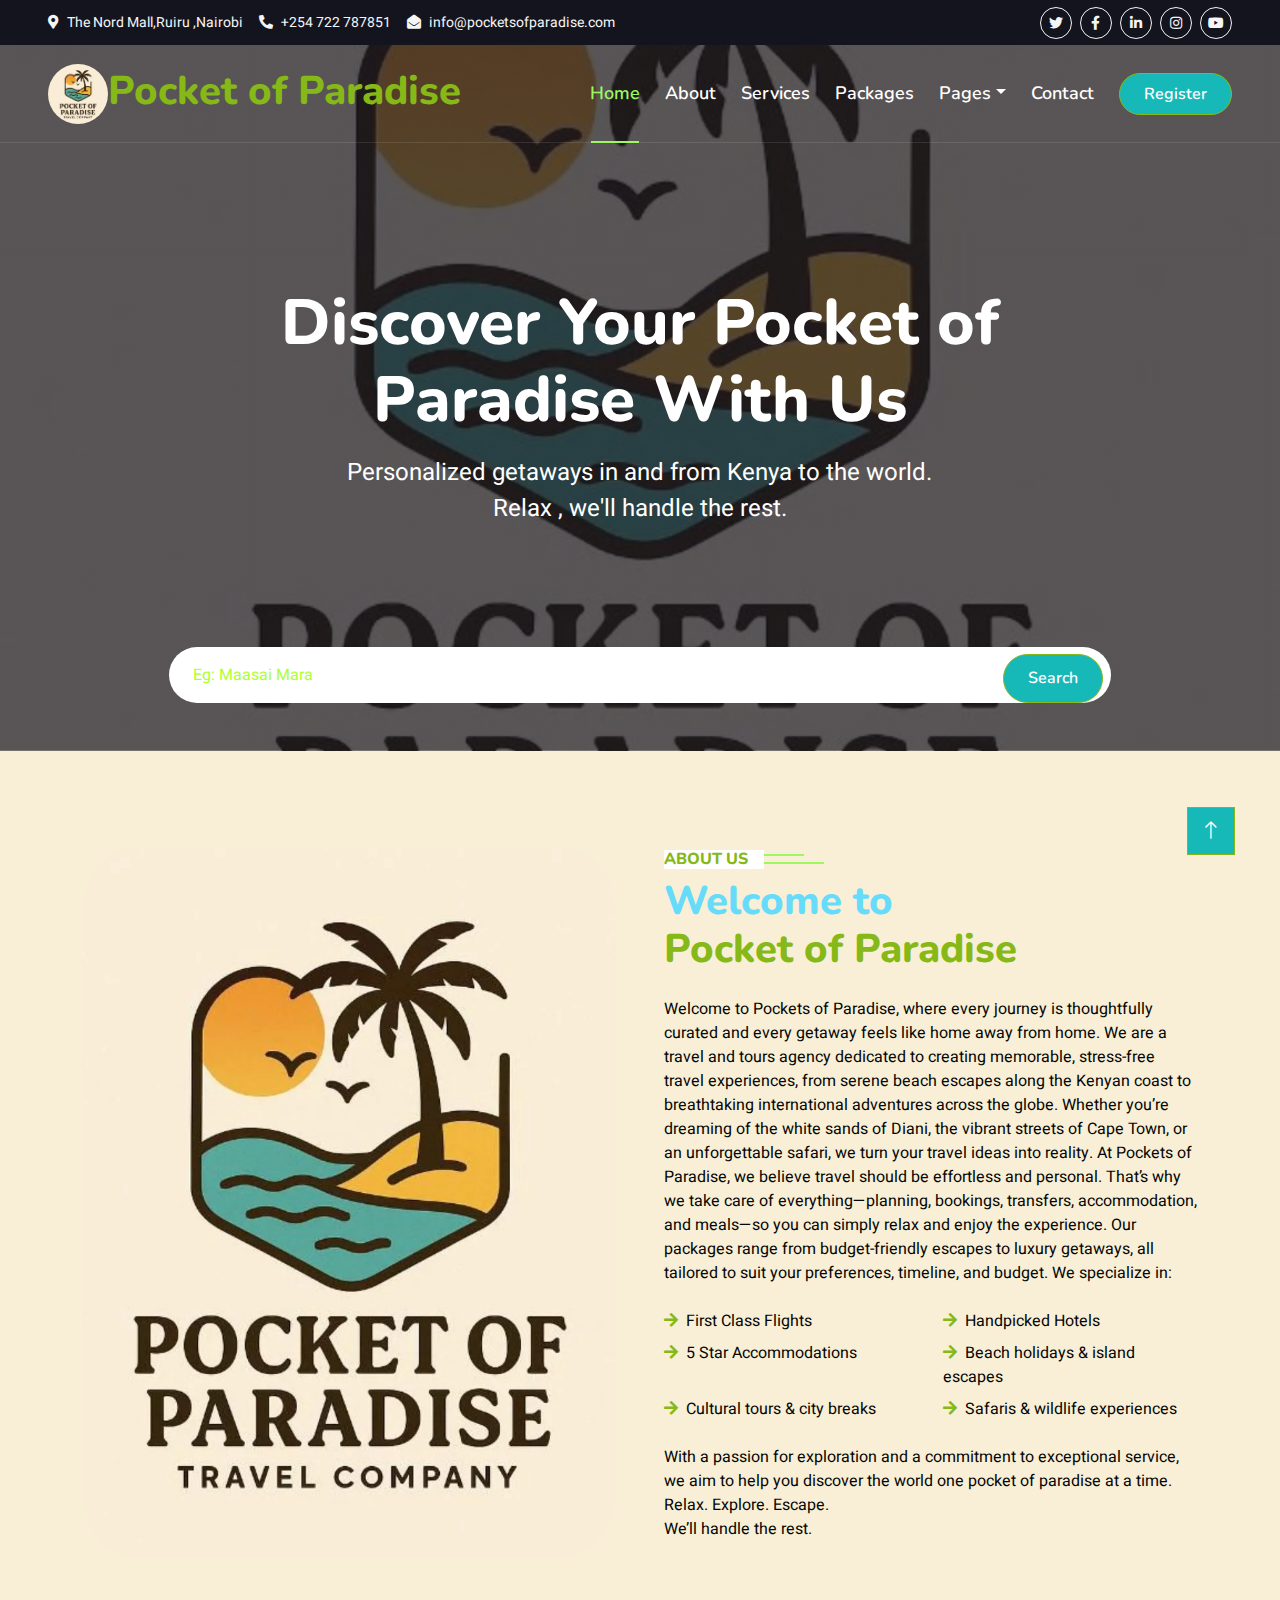
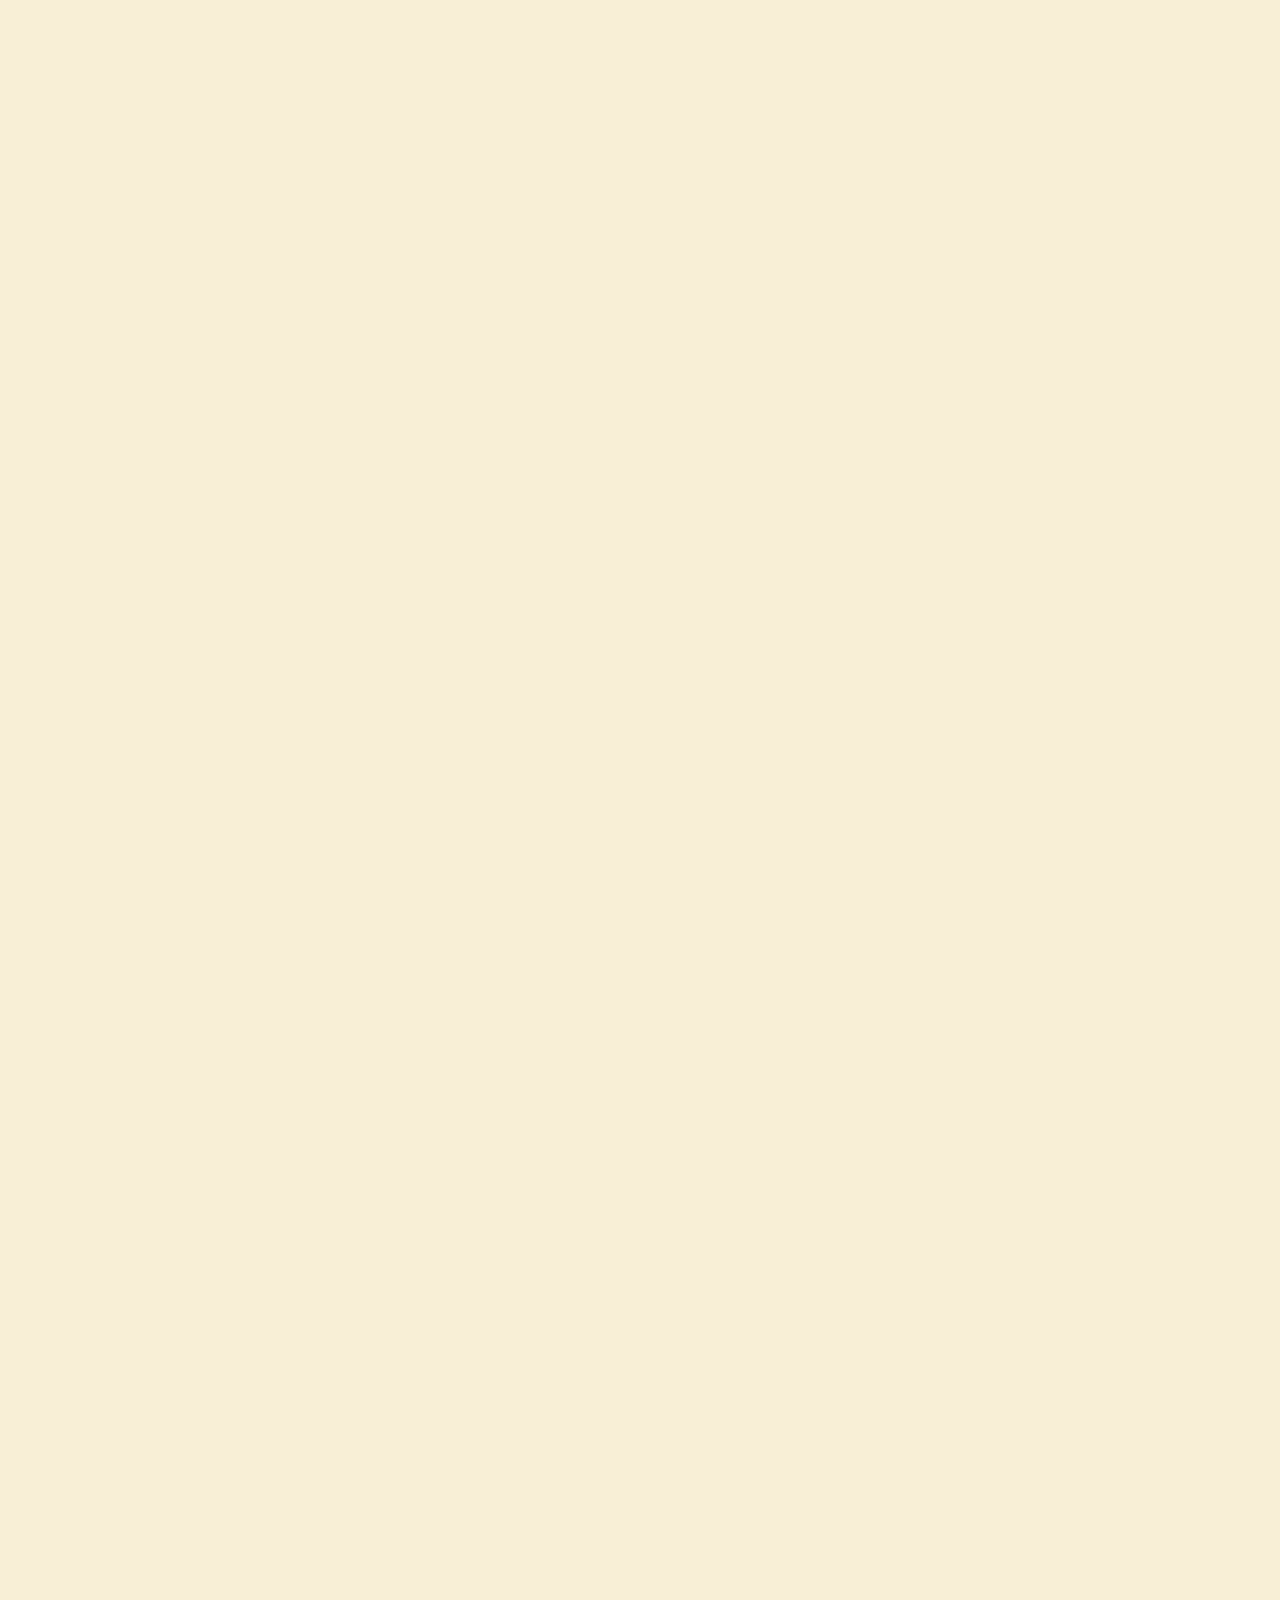
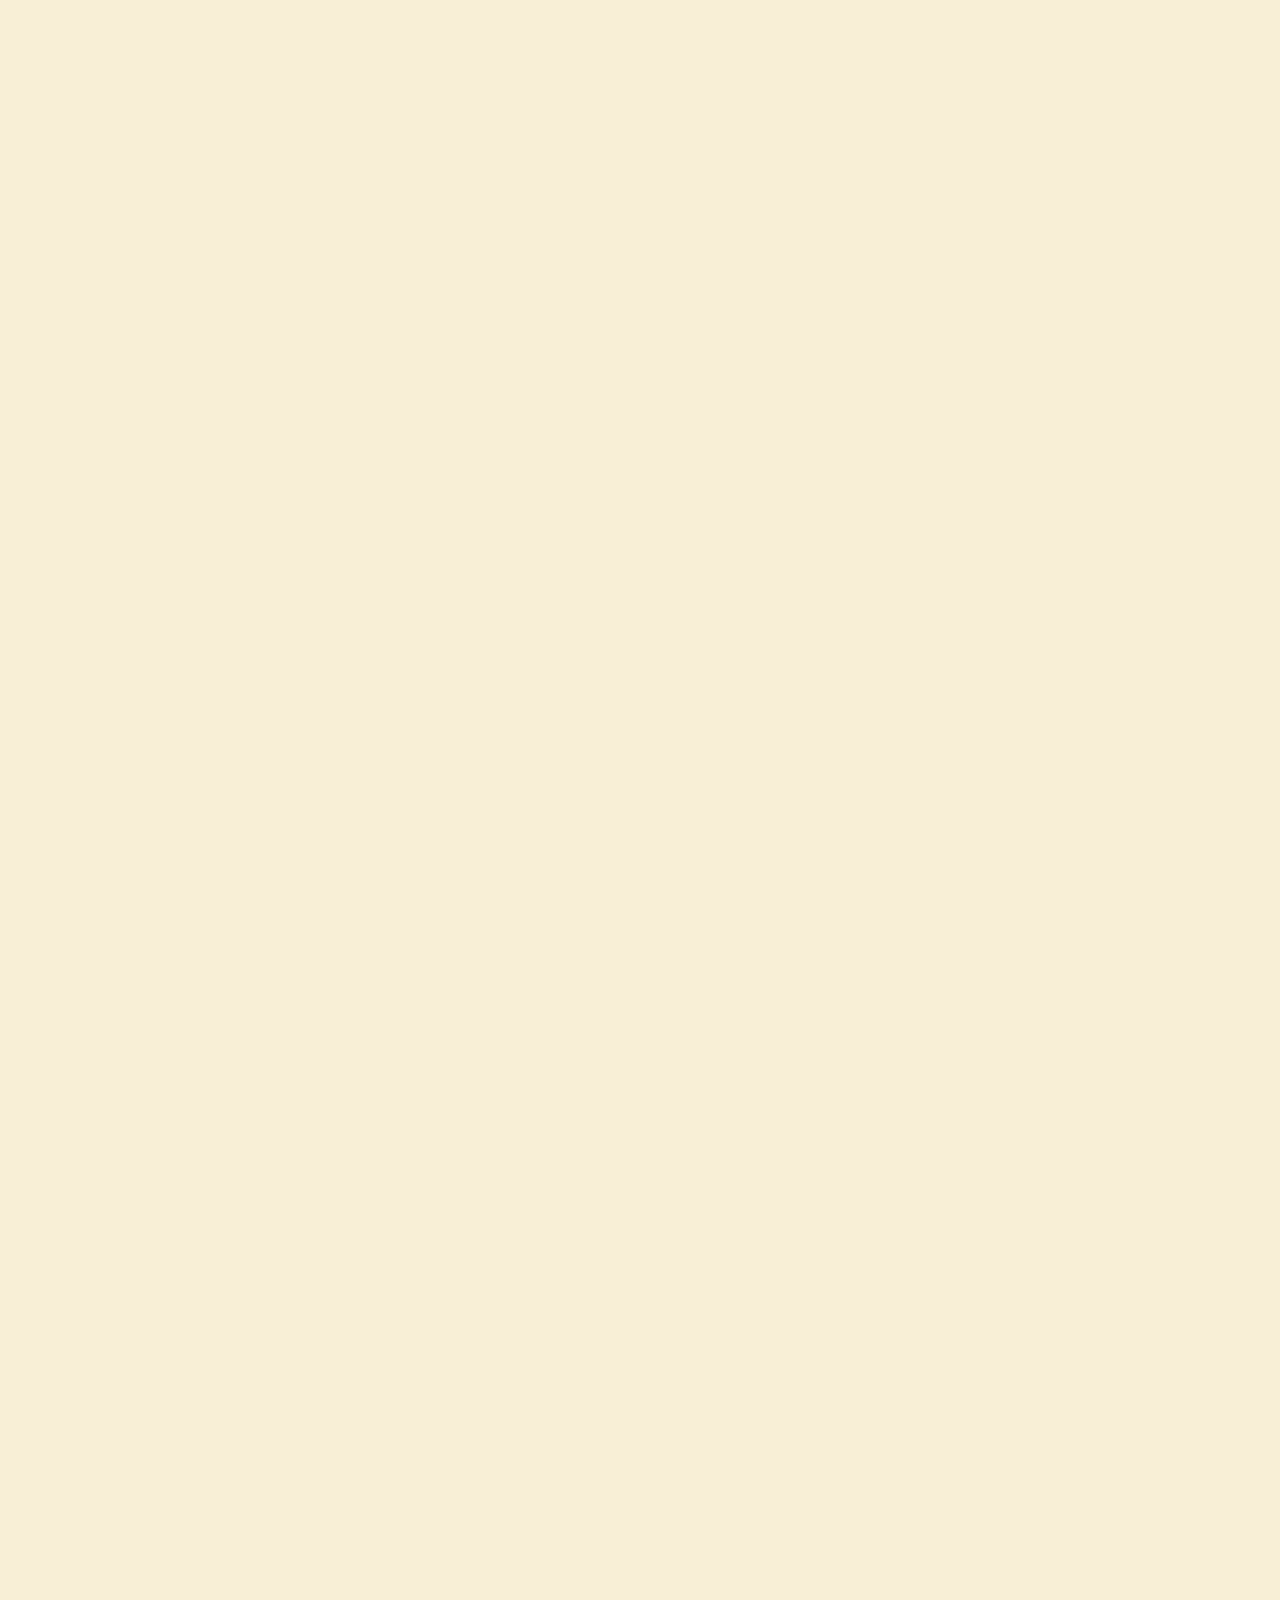
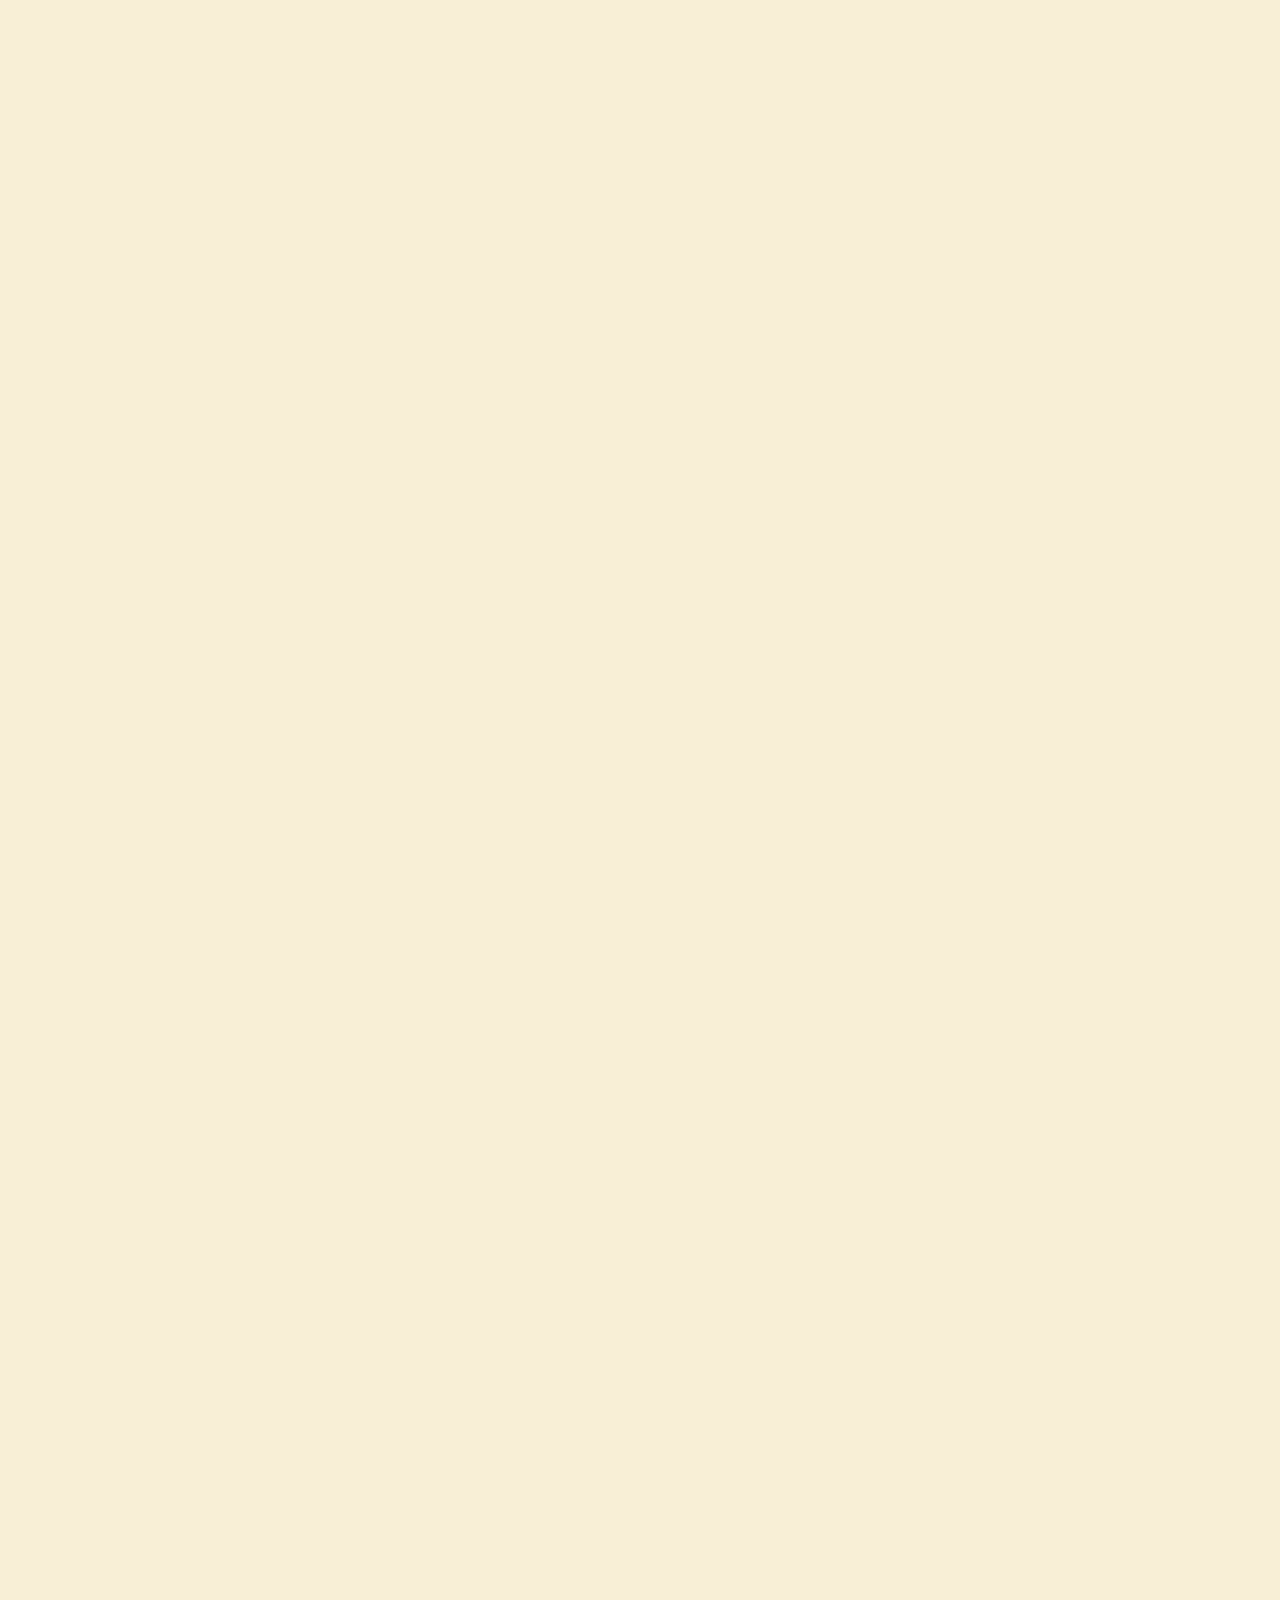
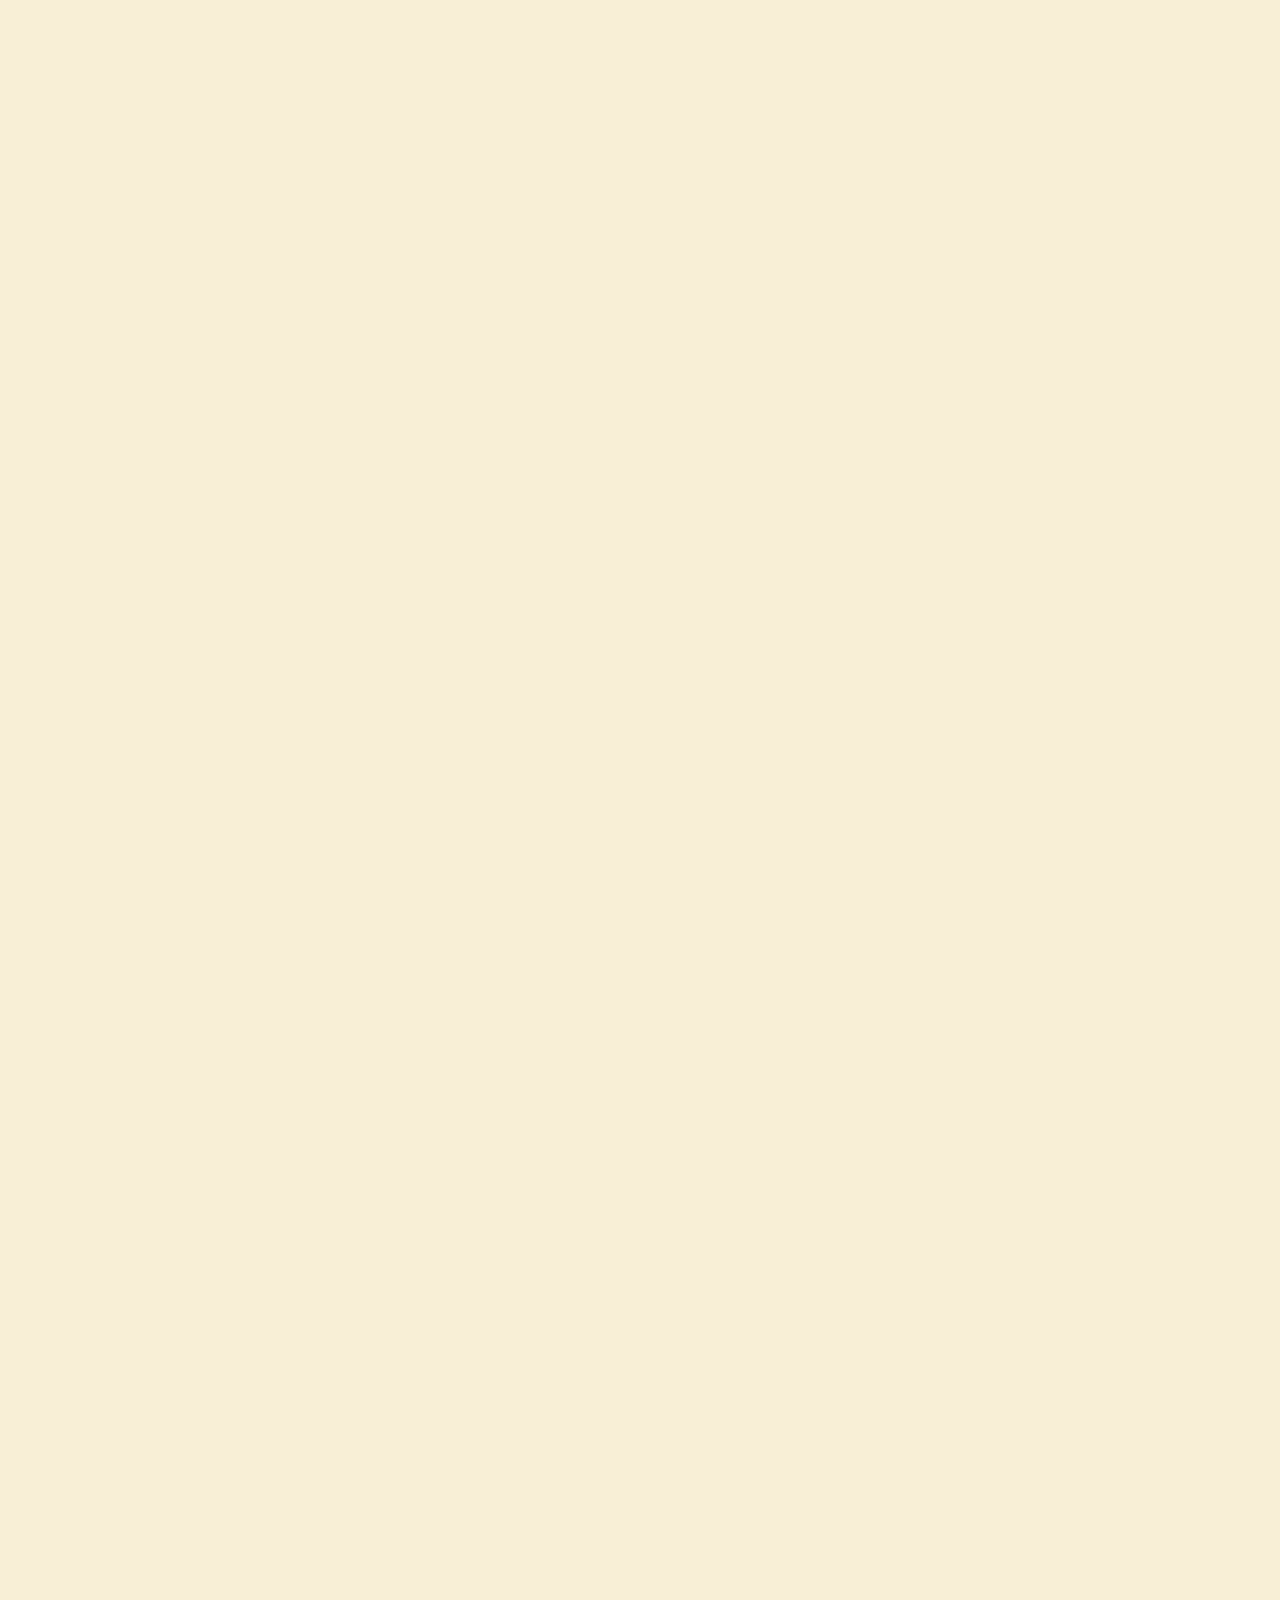
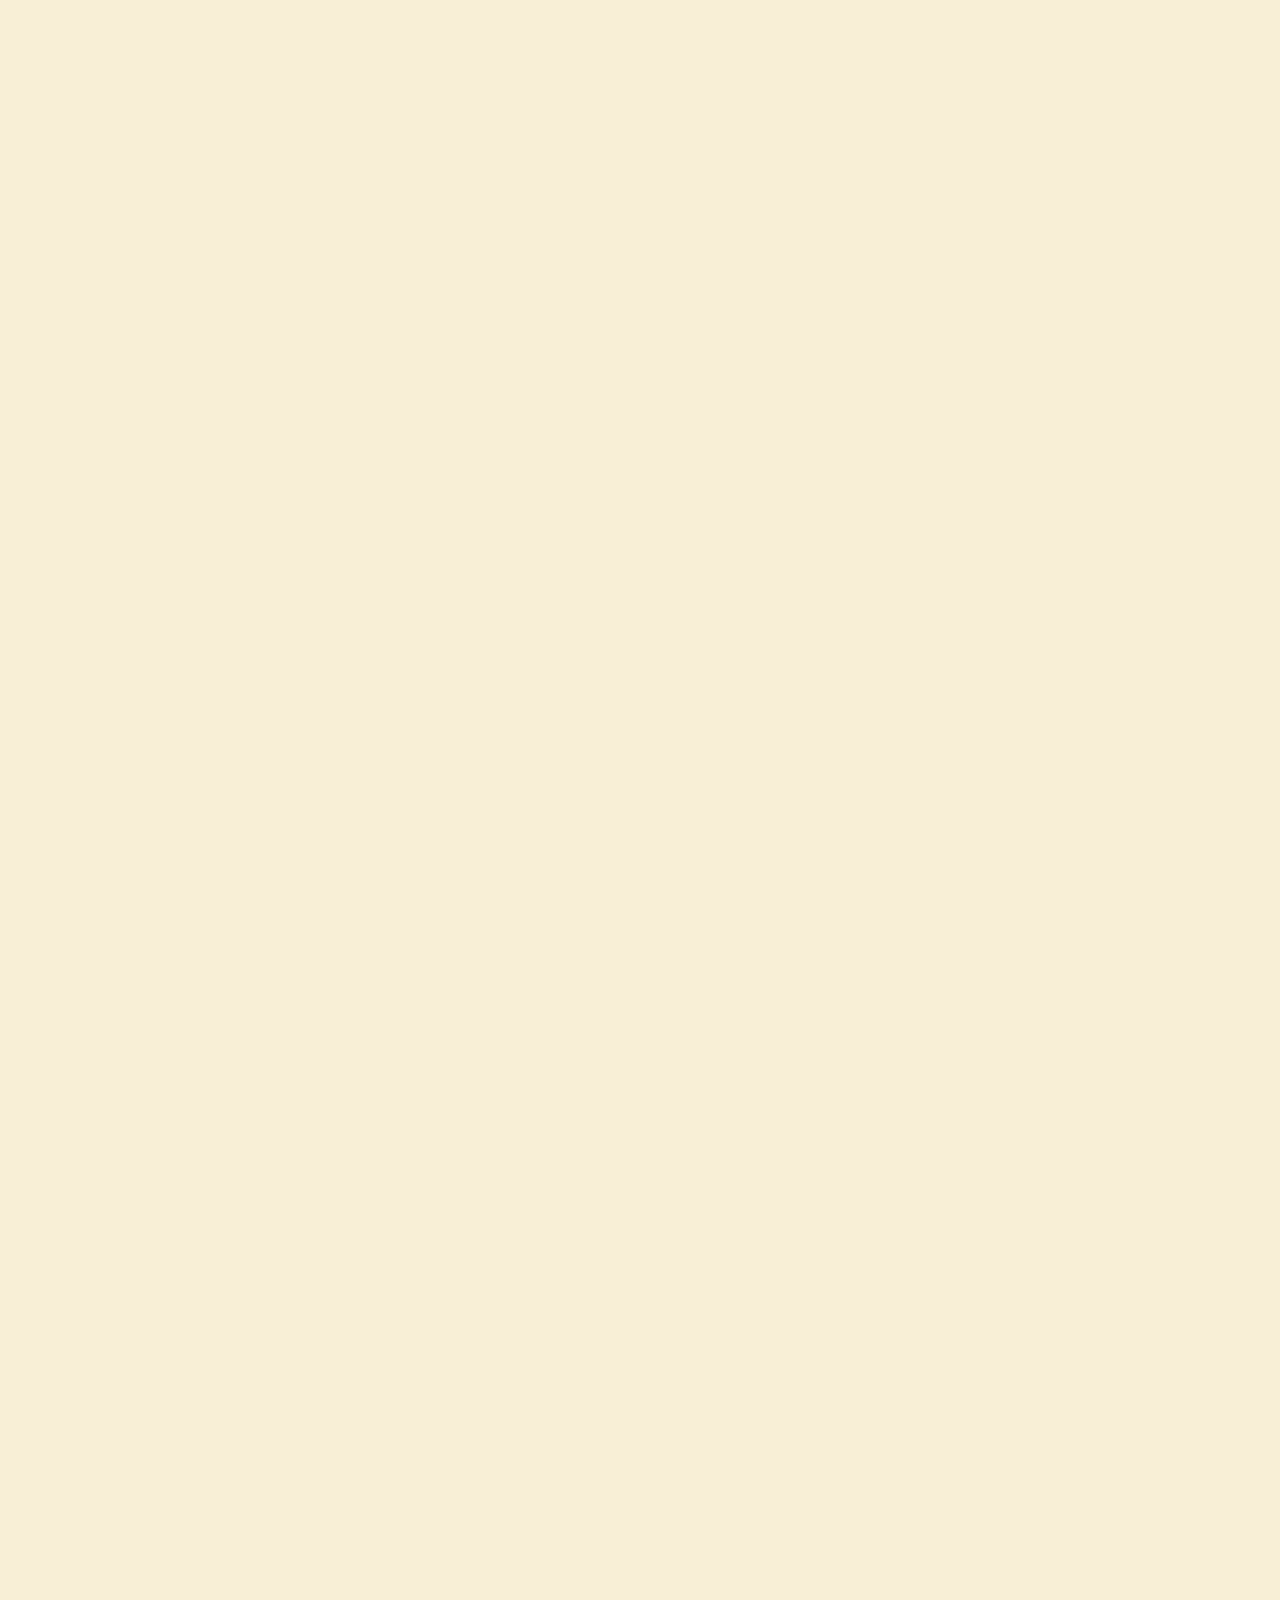
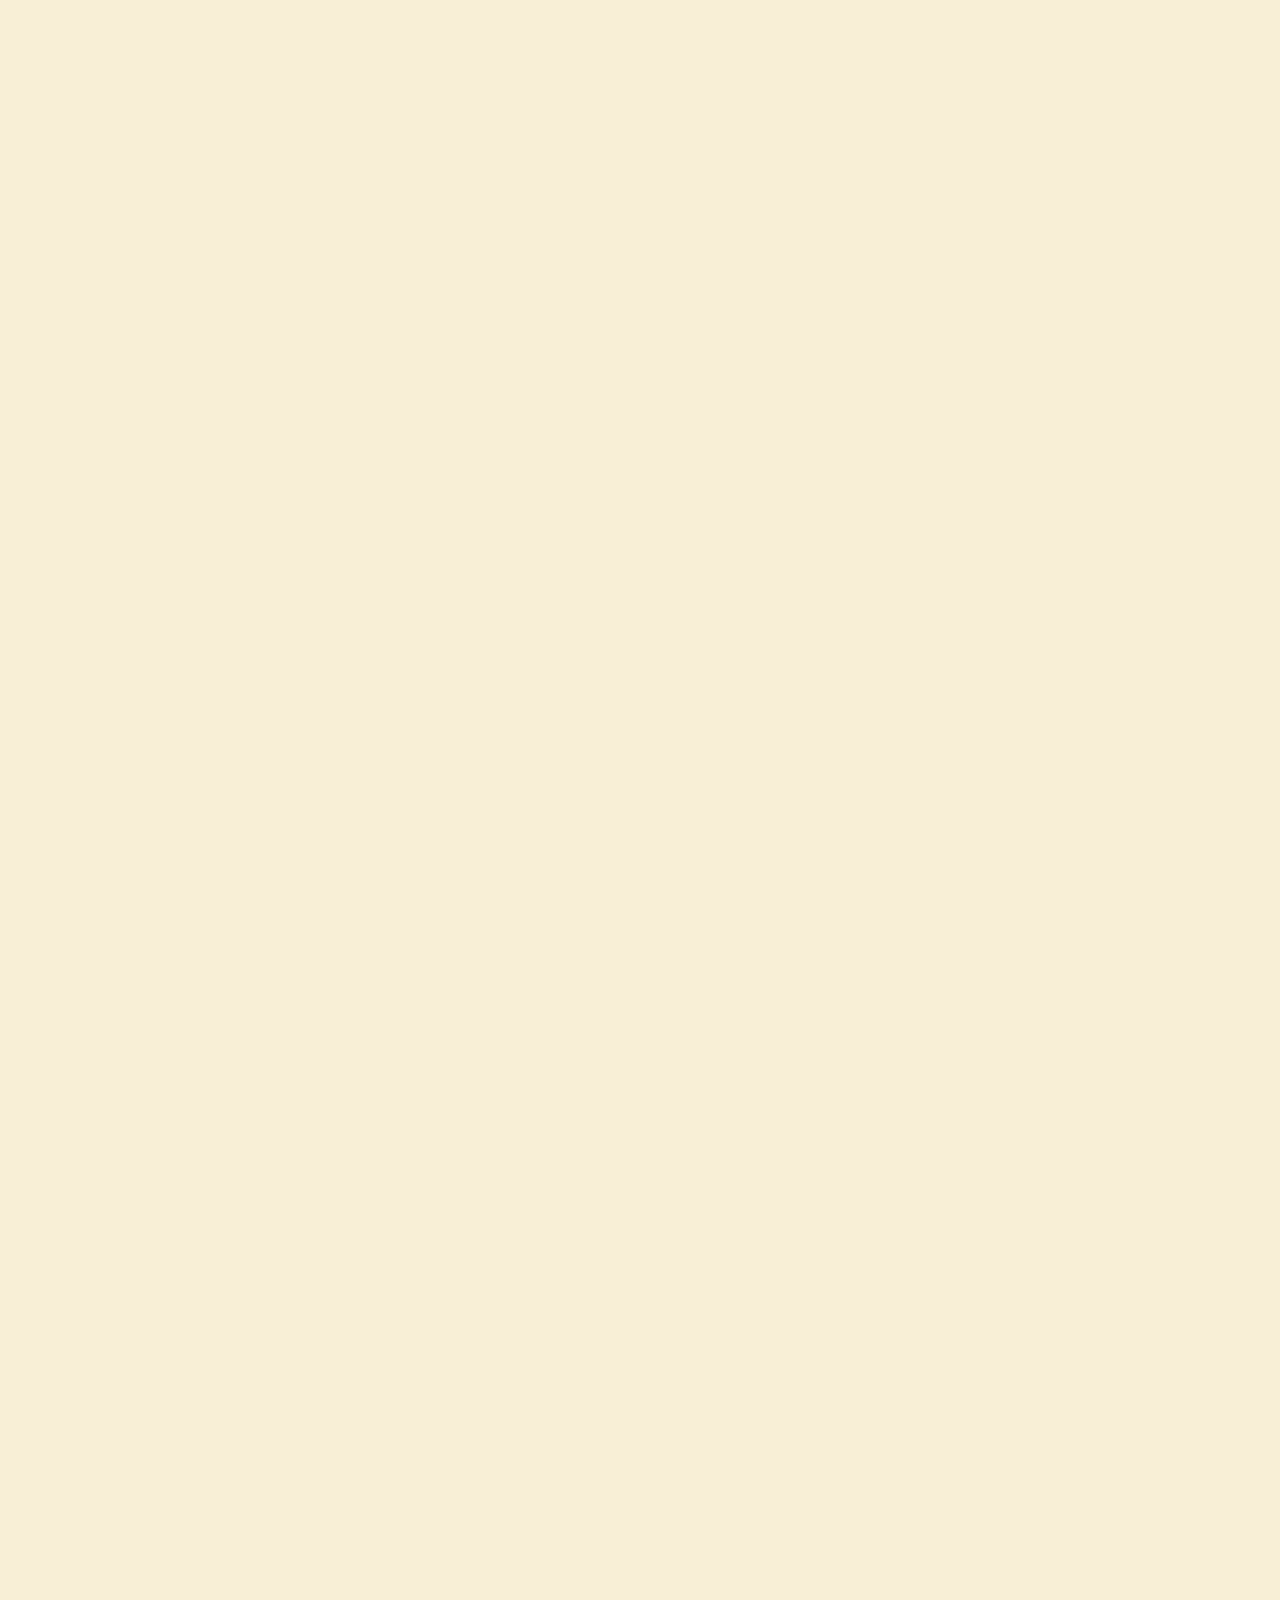
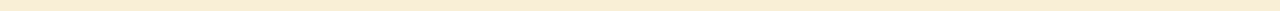
<file: index.html>
<!DOCTYPE html>
<html lang="en">

<head>
    <meta charset="utf-8">
    <title>Pocket of Paradise</title>
    <meta content="width=device-width, initial-scale=1.0" name="viewport">
    <meta content="" name="keywords">
    <meta content="Welcome to Pockets of Paradise, where every journey is thoughtfully curated and every getaway feels like home away from home. We are a travel and tours agency dedicated to creating memorable, stress-free travel experiences, from serene beach escapes along the Kenyan coast to breathtaking international adventures across the globe. Whether you’re dreaming of the white sands of Diani, the vibrant streets of Cape Town, or an unforgettable safari, we turn your travel ideas into reality. At Pockets of Paradise, we believe travel should be effortless and personal. That’s why we take care of everything—planning, bookings, transfers, accommodation, and meals—so you can simply relax and enjoy the experience. Our packages range from budget-friendly escapes to luxury getaways, all tailored to suit your preferences, timeline, and budget. We specialize in:

First Class Flights

Handpicked Hotels

5 Star Accommodations

Beach holidays & island escapes

Cultural tours & city breaks

Safaris & wildlife experiences

With a passion for exploration and a commitment to exceptional service, we aim to help you discover the world one pocket of paradise at a time.
Relax. Explore. Escape.
We’ll handle the rest." name="description">

    <!-- Favicon -->
    <link href="img/favicon.ico" rel="icon">

    <!-- Google Web Fonts -->
    <link rel="preconnect" href="https://fonts.googleapis.com">
    <link rel="preconnect" href="https://fonts.gstatic.com" crossorigin>
    <link
        href="https://fonts.googleapis.com/css2?family=Heebo:wght@400;500;600&family=Nunito:wght@600;700;800&display=swap"
        rel="stylesheet">

    <!-- Icon Font Stylesheet -->
    <link href="https://cdnjs.cloudflare.com/ajax/libs/font-awesome/5.10.0/css/all.min.css" rel="stylesheet">
    <link href="https://cdn.jsdelivr.net/npm/bootstrap-icons@1.4.1/font/bootstrap-icons.css" rel="stylesheet">

    <!-- Libraries Stylesheet -->
    <link href="lib/animate/animate.min.css" rel="stylesheet">
    <link href="lib/owlcarousel/assets/owl.carousel.min.css" rel="stylesheet">
    <link href="lib/tempusdominus/css/tempusdominus-bootstrap-4.min.css" rel="stylesheet" />

    <!-- Customized Bootstrap Stylesheet -->
    <link href="css/bootstrap.min.css" rel="stylesheet">

    <!-- Template Stylesheet -->
    <link href="css/style.css" rel="stylesheet">
</head>

<body>
    <!-- Spinner Start -->
    <div id="spinner"
        class="show bg-white position-fixed translate-middle w-100 vh-100 top-50 start-50 d-flex align-items-center justify-content-center">
        <div class="spinner-border text-primary" style="width: 3rem; height: 3rem;" role="status">
            <span class="sr-only">Loading...</span>
        </div>
    </div>
    <!-- Spinner End -->


    <!-- Topbar Start -->
    <div class="container-fluid bg-dark px-5 d-none d-lg-block">
        <div class="row gx-0">
            <div class="col-lg-8 text-center text-lg-start mb-2 mb-lg-0">
                <div class="d-inline-flex align-items-center" style="height: 45px;">
                    <small class="me-3 text-light"><i class="fa fa-map-marker-alt me-2"></i>The Nord Mall,Ruiru ,Nairobi</small>
                    <small class="me-3 text-light"><i class="fa fa-phone-alt me-2"></i>+254 722 787851</small>
                    <small class="text-light"><i class="fa fa-envelope-open me-2"></i>info@pocketsofparadise.com</small>
                </div>
            </div>
            <div class="col-lg-4 text-center text-lg-end">
                <div class="d-inline-flex align-items-center" style="height: 45px;">
                    <a class="btn btn-sm btn-outline-light btn-sm-square rounded-circle me-2" href=""><i
                            class="fab fa-twitter fw-normal"></i></a>
                    <a class="btn btn-sm btn-outline-light btn-sm-square rounded-circle me-2" href=""><i
                            class="fab fa-facebook-f fw-normal"></i></a>
                    <a class="btn btn-sm btn-outline-light btn-sm-square rounded-circle me-2" href=""><i
                            class="fab fa-linkedin-in fw-normal"></i></a>
                    <a class="btn btn-sm btn-outline-light btn-sm-square rounded-circle me-2" href=""><i
                            class="fab fa-instagram fw-normal"></i></a>
                    <a class="btn btn-sm btn-outline-light btn-sm-square rounded-circle" href=""><i
                            class="fab fa-youtube fw-normal"></i></a>
                </div>
            </div>
        </div>
    </div>
    <!-- Topbar End -->


    <!-- Navbar & Hero Start -->
    <div class="container-fluid position-relative p-0">
        <nav class="navbar navbar-expand-lg navbar-light px-4 px-lg-5 py-3 py-lg-0">
            <a href="" class="navbar-brand p-0">
                <h1 class="text-primary m-0"><img src="img\PoPlogo.jpg" alt="Logo"
                        style="border-radius: 50%;"></i>Pocket of Paradise</h1>
                <!-- <img src="img/logo.png" alt="Logo"> -->
            </a>
            <button class="navbar-toggler" type="button" data-bs-toggle="collapse" data-bs-target="#navbarCollapse">
                <span class="fa fa-bars"></span>
            </button>
            <div class="collapse navbar-collapse" id="navbarCollapse">
                <div class="navbar-nav ms-auto py-0">
                    <a href="index.html" class="nav-item nav-link active">Home</a>
                    <a href="about.html" class="nav-item nav-link">About</a>
                    <a href="service.html" class="nav-item nav-link">Services</a>
                    <a href="package.html" class="nav-item nav-link">Packages</a>
                    <div class="nav-item dropdown">
                        <a href="#" class="nav-link dropdown-toggle" data-bs-toggle="dropdown">Pages</a>
                        <div class="dropdown-menu m-0">
                            <a href="destination.html" class="dropdown-item">Destination</a>
                            <a href="booking.html" class="dropdown-item">Booking</a>
                            <a href="team.html" class="dropdown-item">Travel Guides</a>
                            <a href="testimonial.html" class="dropdown-item">Testimonial</a>
                            
                        </div>
                    </div>
                    <a href="contact.html" class="nav-item nav-link">Contact</a>
                </div>
                <a href="" class="btn btn-primary rounded-pill py-2 px-4">Register</a>
            </div>
        </nav>

        <div class="container-fluid bg-primary py-5 mb-5 hero-header">
            <div class="container py-5">
                <div class="row justify-content-center py-5">
                    <div class="col-lg-10 pt-lg-5 mt-lg-5 text-center">
                        <h1 class="display-3 text-white mb-3 animated slideInDown">Discover Your Pocket of Paradise With
                            Us</h1>
                        <p class="fs-4 text-white mb-4 animated slideInDown">Personalized getaways in and from Kenya to
                            the world.<br>Relax , we'll handle the rest.</p>


                    </div>

                </div>
            </div>


            <div class="position-relative w-75 mx-auto animated slideInDown">
                <input class="form-control border-0 rounded-pill w-100 py-3 ps-4 pe-5" type="text"
                    placeholder="Eg: Maasai Mara">
                <button type="button" class="btn btn-primary rounded-pill py-2 px-4 position-absolute top-0 end-0 me-2"
                    style="margin-top: 7px;position: relative;bottom: 0;">Search</button>
            </div>

        </div>

    </div>
    <!-- Navbar & Hero End -->


    <!-- About Start -->
    <div class="container-xxl py-5">
        <div class="container">
            <div class="row g-5">
                <div class="col-lg-6 wow fadeInUp" data-wow-delay="0.1s" style="min-height: 400px;">
                    <div class="position-relative h-100">
                        <img class="img-fluid position-absolute w-100 h-100" src="img\PoPlogo.jpg" alt=""
                            style="object-fit: cover;border-radius: 10%;">
                    </div>
                </div>
                <div class="col-lg-6 wow fadeInUp" data-wow-delay="0.3s">
                    <h6 class="section-title bg-white text-start text-primary pe-3">About Us</h6>
                    <h1 class="mb-4">Welcome to<br> <span class="text-primary">Pocket of Paradise</span></h1>
                    <p class="mb-4"></p>
                    <p class="mb-4">Welcome to Pockets of Paradise, where every journey is thoughtfully curated and
                        every getaway feels like home away from home.
                        We are a travel and tours agency dedicated to creating memorable, stress-free travel
                        experiences, from serene beach escapes along the Kenyan coast to breathtaking international
                        adventures across the globe. Whether you’re dreaming of the white sands of Diani, the vibrant
                        streets of Cape Town, or an unforgettable safari, we turn your travel ideas into reality.
                        At Pockets of Paradise, we believe travel should be effortless and personal. That’s why we take
                        care of everything—planning, bookings, transfers, accommodation, and meals—so you can simply
                        relax and enjoy the experience. Our packages range from budget-friendly escapes to luxury
                        getaways, all tailored to suit your preferences, timeline, and budget.
                        We specialize in:







                    </p>
                    <div class="row gy-2 gx-4 mb-4">
                        <div class="col-sm-6">
                            <p class="mb-0"><i class="fa fa-arrow-right text-primary me-2"></i>First Class Flights</p>
                        </div>
                        <div class="col-sm-6">
                            <p class="mb-0"><i class="fa fa-arrow-right text-primary me-2"></i>Handpicked Hotels</p>
                        </div>
                        <div class="col-sm-6">
                            <p class="mb-0"><i class="fa fa-arrow-right text-primary me-2"></i>5 Star Accommodations</p>
                        </div>
                        <div class="col-sm-6">
                            <p class="mb-0"><i class="fa fa-arrow-right text-primary me-2"></i>Beach holidays & island
                                escapes</p>
                        </div>
                        <div class="col-sm-6">
                            <p class="mb-0"><i class="fa fa-arrow-right text-primary me-2"></i>Cultural tours & city
                                breaks
                            </p>
                        </div>
                        <div class="col-sm-6">
                            <p class="mb-0"><i class="fa fa-arrow-right text-primary me-2"></i>Safaris & wildlife
                                experiences</p>
                        </div>
                    </div>
                    <p> With a passion for exploration and a commitment to exceptional service, we aim to help you
                        discover the world one pocket of paradise at a time.<br>
                        Relax. Explore. Escape.<br>
                        We’ll handle the rest.</p>

                </div>
            </div>
        </div>
    </div>
    <!-- About End -->


    <!-- Service Start -->
    <div class="container-xxl py-5">
        <div class="container">
            <div class="text-center wow fadeInUp" data-wow-delay="0.1s">
                <h6 class="section-title bg-white text-center text-primary px-3">Services</h6>
                <h1 class="mb-5">Our Services</h1>
            </div>
            <div class="row g-4">
                <div class="col-lg-3 col-sm-6 wow fadeInUp" data-wow-delay="0.1s">
                    <div class="service-item rounded pt-3">
                        <div class="p-4">
                            <i class="fa fa-3x fa-globe text-primary mb-4"></i>
                            <h5>Customized Travel Packages</h5>
                            <p>No two travelers are the same—and neither are our trips.
                                We design personalized travel packages based on your budget, preferences, travel dates,
                                and desired experience.
                                Budget-friendly to luxury options
                                Solo, couple, group & family trips
                                Fully tailored itineraries
                            </p>
                        </div>
                    </div>
                </div>
                <div class="col-lg-3 col-sm-6 wow fadeInUp" data-wow-delay="0.3s">
                    <div class="service-item rounded pt-3">
                        <div class="p-4">
                            <i class="fa fa-3x fa-umbrella-beach text-primary mb-4"></i>
                            <h5>Beach Holidays & Coastal Getaways</h5>
                            <p>Escape to sun-soaked beaches and crystal-clear waters.
                                We specialize in Kenyan coastal destinations like Mombasa and Diani, as well as
                                island-style international retreats.
                                Resort & hotel bookings
                                All-inclusive or half-board options
                                Beach activities & excursions
                            </p>
                        </div>
                    </div>
                </div>
                <div class="col-lg-3 col-sm-6 wow fadeInUp" data-wow-delay="0.5s">
                    <div class="service-item rounded pt-3">
                        <div class="p-4">
                            <i class="fa fa-3x fa-user text-primary mb-4"></i>
                            <h5>All-Inclusive Travel Planning</h5>
                            <p>From start to finish, we’ve got you covered.
                                Our all-inclusive services allow you to relax while we handle the logistics.
                                Flights or SGR bookings
                                Transfers & transportation
                                Meals, accommodation & scheduling</p>
                        </div>
                    </div>
                </div>
                <div class="col-lg-3 col-sm-6 wow fadeInUp" data-wow-delay="0.7s">
                    <div class="service-item rounded pt-3">
                        <div class="p-4">
                            <i class="fa fa-3x fa-cog text-primary mb-4"></i>
                            <h5>Travel Consultation & Support</h5>
                            <p>Not sure where to go? We’re here to help.
                                We provide expert guidance before, during, and after your trip.
                                Destination recommendations
                                Budget planning
                                Ongoing travel support</p>
                        </div>
                    </div>
                </div>
                <div class="col-lg-3 col-sm-6 wow fadeInUp" data-wow-delay="0.1s">
                    <div class="service-item rounded pt-3">
                        <div class="p-4">
                            <i class="fa fa-3x fa-plane text-primary mb-4"></i>
                            <h5>International Travel & City Breaks</h5>
                            <p>Explore the world beyond borders with confidence.
                                We organize seamless trips to exciting destinations such as Cape Town, Dubai, Qatar,
                                Thailand, and more.
                                Flights & accommodation
                                Airport transfers
                                Guided tours & experiences
                            </p>
                        </div>
                    </div>
                </div>
                <div class="col-lg-3 col-sm-6 wow fadeInUp" data-wow-delay="0.3s">
                    <div class="service-item rounded pt-3">
                        <div class="p-4">
                            <i class="fa fa-3x fa-hotel text-primary mb-4"></i>
                            <h5>Hotel Reservation</h5>
                            <p>We handle hotel and resort bookings to ensure you enjoy comfortable, well-selected
                                accommodation that matches your budget and travel style. From beachfront resorts to city
                                hotels, we secure the best options so you can relax and focus on your journey.
                            </p>
                        </div>
                    </div>
                </div>
                <div class="col-lg-3 col-sm-6 wow fadeInUp" data-wow-delay="0.5s">
                    <div class="service-item rounded pt-3">
                        <div class="p-4">
                            <i class="fa fa-3x fa-hippo text-primary mb-4"></i>
                            <h5>Safaris & Wildlife Experiences</h5>
                            <p>Experience Africa’s breathtaking wildlife and landscapes.
                                Our safari packages combine comfort, adventure, and authenticity.
                                Game drives & national parks
                                Luxury lodges & budget camps
                                Cultural and nature experiences
                            </p>
                        </div>
                    </div>
                </div>
                <div class="col-lg-3 col-sm-6 wow fadeInUp" data-wow-delay="0.7s">
                    <div class="service-item rounded pt-3">
                        <div class="p-4">
                            <i class="fa fa-3x fa-gifts text-primary mb-4"></i>
                            <h5>Festive & Themed Getaways</h5>
                            <p>Celebrate special moments in extraordinary places.
                                We curate holiday, festive, and themed trips perfect for Christmas, New Year,
                                honeymoons, and group travel.
                                Seasonal deals & special offers
                                Group & couples packages
                                Unique travel themes
                            </p>
                        </div>
                    </div>
                </div>
            </div>
        </div>
    </div>
    <!-- Service End -->


    <!-- Destination Start -->
    <div class="container-xxl py-5 destination">
        <div class="container">
            <div class="text-center wow fadeInUp" data-wow-delay="0.1s">
                <h6 class="section-title bg-white text-center text-primary px-3">Destination</h6>
                <h1 class="mb-5">Popular Destination</h1>
            </div>
            <div class="row g-3">
                <div class="col-lg-7 col-md-6">
                    <div class="row g-3">
                        <div class="col-lg-12 col-md-12 wow zoomIn" data-wow-delay="0.1s">
                            <a class="position-relative d-block overflow-hidden" href="">
                                <img class="img-fluid" src="img\Mara Engai.webp" alt=""
                                    style="object-fit: cover;border-radius: 10%;">
                                <div class="bg-white text-danger fw-bold position-absolute top-0 start-0 m-3 py-1 px-2">
                                    30% OFF</div>
                                <div
                                    class="bg-white text-primary fw-bold position-absolute bottom-0 end-0 m-3 py-1 px-2">
                                    Mara Engai</div>
                            </a>
                        </div>
                        <div class="col-lg-12 col-md-12 wow zoomIn" data-wow-delay="0.3s">
                            <a class="position-relative d-block overflow-hidden" href="">
                                <img class="img-fluid" src="img\Rhino River camp.webp" alt=""
                                    style="object-fit: cover;border-radius: 10%;">
                                <div class="bg-white text-danger fw-bold position-absolute top-0 start-0 m-3 py-1 px-2">
                                    25% OFF</div>
                                <div
                                    class="bg-white text-primary fw-bold position-absolute bottom-0 end-0 m-3 py-1 px-2">
                                    Rhino River Camp</div>
                            </a>
                        </div>
                        <div class="col-lg-12 col-md-12 wow zoomIn" data-wow-delay="0.5s">
                            <a class="position-relative d-block overflow-hidden" href="">
                                <img class="img-fluid" src="img\Mora.webp" alt=""
                                    style="object-fit: cover;border-radius: 10%;">
                                <div class="bg-white text-danger fw-bold position-absolute top-0 start-0 m-3 py-1 px-2">
                                    35% OFF</div>
                                <div
                                    class="bg-white text-primary fw-bold position-absolute bottom-0 end-0 m-3 py-1 px-2">
                                    The Mora </div>
                            </a>
                        </div>
                        <div class="col-lg-12 col-md-12 wow zoomIn" data-wow-delay="0.5s">
                            <a class="position-relative d-block overflow-hidden" href="">
                                <img class="img-fluid" src="img\Kipalo hills.webp" alt=""
                                    style="object-fit: cover;border-radius: 10%;">
                                <div class="bg-white text-danger fw-bold position-absolute top-0 start-0 m-3 py-1 px-2">
                                    25% OFF</div>
                                <div
                                    class="bg-white text-primary fw-bold position-absolute bottom-0 end-0 m-3 py-1 px-2">
                                    Kipalo Hills </div>
                            </a>
                        </div>
                    </div>
                </div>
                
            </div>
        </div>
    </div>
    <!-- Destination Start -->


    <!-- Package Start -->
    <div class="container-xxl py-5">
        <div class="container">
            <div class="text-center wow fadeInUp" data-wow-delay="0.1s">
                <h6 class="section-title bg-white text-center text-primary px-3">Packages</h6>
                <h1 class="mb-5">Awesome Packages</h1>
            </div>
            <div class="row g-4 justify-content-center">
                <div class="col-lg-4 col-md-6 wow fadeInUp" data-wow-delay="0.1s">
                    <div class="package-item">
                        <div class="overflow-hidden">
                            <img class="img-fluid" src="img/Majlis.webp" alt="" style="border-radius: 10%;">
                        </div>
                        <div class="d-flex border-bottom">
                            <small class="flex-fill text-center border-end py-2"><i
                                    class="fa fa-map-marker-alt text-primary me-2"></i>The Majlis Hotel</small>
                            <small class="flex-fill text-center border-end py-2"><i
                                    class="fa fa-calendar-alt text-primary me-2"></i>4 Nights</small>
                            <small class="flex-fill text-center py-2"><i class="fa fa-user text-primary me-2"></i>1
                                Person</small>
                        </div>
                        <div class="text-center p-4">
                            <h3 class="mb-0">KES 90,000</h3>
                            <div class="mb-3">
                                <small class="fa fa-star text-primary"></small>
                                <small class="fa fa-star text-primary"></small>
                                <small class="fa fa-star text-primary"></small>
                                <small class="fa fa-star text-primary"></small>
                                <small class="fa fa-star text-primary"></small>
                            </div>
                            <p>
                                Indulge in luxury, comfort, and pristine coastal views at The Majlis Hotel,
                                where barefoot elegance meets effortless relaxation.
                                Package Includes:
                                Return flights from Nairobi
                                4 nights accommodation on half board
                                Access to pristine beaches & pool
                                Leisure amenities and curated experiences
                                Pocket of Paradise concierge </p>
                            <div class="d-flex justify-content-center mb-2">
                                <a href="package.html" class="btn btn-sm btn-primary px-3 border-end"
                                    style="border-radius: 30px 0 0 30px;">View More</a>
                                <a href="booking.html" class="btn btn-sm btn-primary px-3"
                                    style="border-radius: 0 30px 30px 0;">Book Now</a>
                            </div>
                        </div>
                    </div>
                </div>
                <div class="col-lg-4 col-md-6 wow fadeInUp" data-wow-delay="0.3s">
                    <div class="package-item">
                        <div class="overflow-hidden">
                            <img class="img-fluid" src="img\Le Meridien.webp" alt="" style="border-radius: 10%;">
                        </div>
                        <div class="d-flex border-bottom">
                            <small class="flex-fill text-center border-end py-2"><i
                                    class="fa fa-map-marker-alt text-primary me-2"></i>Le Meridien Mauritius</small>
                            <small class="flex-fill text-center border-end py-2"><i
                                    class="fa fa-calendar-alt text-primary me-2"></i>4 Nights</small>
                            <small class="flex-fill text-center py-2"><i class="fa fa-user text-primary me-2"></i>1
                                Person</small>
                        </div>
                        <div class="text-center p-4">
                            <h3 class="mb-0">KES 148,000</h3>
                            <div class="mb-3">
                                <small class="fa fa-star text-primary"></small>
                                <small class="fa fa-star text-primary"></small>
                                <small class="fa fa-star text-primary"></small>
                                <small class="fa fa-star text-primary"></small>
                                <small class="fa fa-star text-primary"></small>
                            </div>
                            <p>
                                Indulge in island luxury at Le Meridien Mauritius, where pristine beaches,
                                turquoise waters, and elegant comfort create your perfect tropical
                                getaway.
                                Return flights from Nairobi
                                4 nights accommodation on half board
                                Beach access, pools & leisure facilities
                                Curated island experiences
                                Pocket of Paradise concierge
                            </p>
                            <div class="d-flex justify-content-center mb-2">
                                <a href="package.html" class="btn btn-sm btn-primary px-3 border-end"
                                    style="border-radius: 30px 0 0 30px;">View More</a>
                                <a href="booking.html" class="btn btn-sm btn-primary px-3"
                                    style="border-radius: 0 30px 30px 0;">Book Now</a>
                            </div>
                        </div>
                    </div>
                </div>
                <div class="col-lg-4 col-md-6 wow fadeInUp" data-wow-delay="0.5s">
                    <div class="package-item">
                        <div class="overflow-hidden">
                            <img class="img-fluid " src="img\Ol Tukai.webp" alt="" style="border-radius: 10%;">
                        </div>
                        <div class="d-flex border-bottom">
                            <small class="flex-fill text-center border-end py-2"><i
                                    class="fa fa-map-marker-alt text-primary me-2"></i>Ol Tukai Lodge</small>
                            <small class="flex-fill text-center border-end py-2"><i
                                    class="fa fa-calendar-alt text-primary me-2"></i>2 Nights</small>
                            <small class="flex-fill text-center py-2"><i class="fa fa-user text-primary me-2"></i>1
                                Person</small>
                        </div>
                        <div class="text-center p-4">
                            <h3 class="mb-0">KES 50,000</h3>
                            <div class="mb-3">
                                <small class="fa fa-star text-primary"></small>
                                <small class="fa fa-star text-primary"></small>
                                <small class="fa fa-star text-primary"></small>
                                <small class="fa fa-star text-primary"></small>
                                <small class="fa fa-star text-primary"></small>
                            </div>
                            <p>
                                Wake up to sweeping savannahs, elephant herds, and Africa’s tallest
                                mountain right outside your window
                                Accommodation at Ol Tukai Lodge
                                Return transport from Nairobi
                                Unlimited game drives
                                Professional driver-guide</p>
                            <div class="d-flex justify-content-center mb-2">
                               <a href="package.html" class="btn btn-sm btn-primary px-3 border-end"
                                    style="border-radius: 30px 0 0 30px;">View More</a>
                                <a href="booking.html" class="btn btn-sm btn-primary px-3"
                                    style="border-radius: 0 30px 30px 0;">Book Now</a>
                            </div>
                        </div>
                    </div>
                </div>
            </div>
        </div>
    </div>
    <!-- Package End -->


    <!-- Process Start -->
    <div class="container-xxl py-5">
        <div class="container">
            <div class="text-center pb-4 wow fadeInUp" data-wow-delay="0.1s">
                <h1 class="section-title bg-white text-center text-primary px-3">
                    Online Booking
                </h1>
                <h6 class="mb-5">Process</h6>
            </div>
            <div class="row gy-5 gx-4 justify-content-center">
                <div class="col-lg-4 col-sm-6 text-center pt-4 wow fadeInUp" data-wow-delay="0.1s">
                    <div class="position-relative border border-primary pt-5 pb-4 px-4">
                        <div class="d-inline-flex align-items-center justify-content-center bg-primary rounded-circle position-absolute top-0 start-50 translate-middle shadow"
                            style="width: 100px; height: 100px;">
                            <i class="fa fa-globe fa-3x text-white"></i>
                        </div>
                        <h5 class="mt-4">Choose A Destination</h5>
                        <hr class="w-25 mx-auto bg-primary mb-1">
                        <hr class="w-50 mx-auto bg-primary mt-0">
                        <p class="mb-0">Browse our featured destinations or packages and select the experience that
                            excites you.
                            Local & international destinations
                            Beach, safari, and city experiences</p>
                    </div>
                </div>
                <div class="col-lg-4 col-sm-6 text-center pt-4 wow fadeInUp" data-wow-delay="0.3s">
                    <div class="position-relative border border-primary pt-5 pb-4 px-4">
                        <div class="d-inline-flex align-items-center justify-content-center bg-primary rounded-circle position-absolute top-0 start-50 translate-middle shadow"
                            style="width: 100px; height: 100px;">
                            <i class="fa fa-cog fa-3x text-white"></i>
                        </div>
                        <h5 class="mt-4">Customize Your Trip</h5>
                        <hr class="w-25 mx-auto bg-primary mb-1">
                        <hr class="w-50 mx-auto bg-primary mt-0">
                        <p class="mb-0">Tell us what you want, and we’ll tailor the details to suit you.
                            Travel dates
                            Number of travelers
                            Budget preferences
                            Accommodation & meal plans
                        </p>
                    </div>
                </div>
                <div class="col-lg-4 col-sm-6 text-center pt-4 wow fadeInUp" data-wow-delay="0.5s">
                    <div class="position-relative border border-primary pt-5 pb-4 px-4">
                        <div class="d-inline-flex align-items-center justify-content-center bg-primary rounded-circle position-absolute top-0 start-50 translate-middle shadow"
                            style="width: 100px; height: 100px;">
                            <i class="fa fa-paper-plane fa-3x text-white"></i>
                        </div>
                        <h5 class="mt-4">Submit Your Booking Request</h5>
                        <hr class="w-25 mx-auto bg-primary mb-1">
                        <hr class="w-50 mx-auto bg-primary mt-0">
                        <p class="mb-0">Fill in our secure booking form and submit your request online.
                            No complicated steps
                            No hidden fees
                            Clear communication
                        </p>
                    </div>
                </div>
                <div class="col-lg-4 col-sm-6 text-center pt-4 wow fadeInUp" data-wow-delay="0.5s">
                    <div class="position-relative border border-primary pt-5 pb-4 px-4">
                        <div class="d-inline-flex align-items-center justify-content-center bg-primary rounded-circle position-absolute top-0 start-50 translate-middle shadow"
                            style="width: 100px; height: 100px;">
                            <i class="fa fa-plane fa-3x text-white"></i>
                        </div>
                        <h5 class="mt-4">Confirm & Travel</h5>
                        <hr class="w-25 mx-auto bg-primary mb-1">
                        <hr class="w-50 mx-auto bg-primary mt-0">
                        <p class="mb-0">Our team will contact you to finalize your itinerary, confirm availability, and
                            guide you through payment.
                            Secure payment options
                            Full itinerary confirmation
                            Ongoing travel support

                        </p>
                    </div>
                </div>
            </div>
        </div>
    </div>
    <!-- Process Start -->


    <!-- Booking Start -->

    <div class="container-xxl py-5 wow fadeInUp" data-wow-delay="0.1s">
        <div class="container">
            <div class="booking p-5" style="border-radius: 7.5%;">
                <div class="row g-5 align-items-center">
                    <div class="col-md-6 text-white">
                        <h6 class="text-white text-uppercase">Booking</h6>
                        <h1 class="text-white mb-4">What You Can Book Online</h1>
                        <p class="mb-4">
                            Complete travel packages
                            Festive & seasonal deals
                            Custom travel experiences
                            Group & couples trips
                        </p>
                        <h1 class="text-white mb-4">Why Book Online with Us?</h1>
                        <p class="mb-4">
                            Fast & convenient booking
                            Personalized support
                            Trusted travel planning
                            Stress-free experience</p>

                    </div>
                    <div class="col-md-6">
                        <h1 class="text-white mb-4">Book A Tour</h1>

                        <form id="bookingForm">
  <div class="row g-3">

    <div class="col-md-6">
      <div class="form-floating">
        <input type="text" class="form-control bg-transparent" id="name" name="name"
          placeholder="Your Name" required>
        <label for="name" style="color: burlywood;">Your Name</label>
      </div>
    </div>

    <div class="col-md-6">
      <div class="form-floating">
        <input type="email" class="form-control bg-transparent" id="email" name="email"
          placeholder="Your Email" required>
        <label for="email" style="color: burlywood;">Your Email</label>
      </div>
    </div>

    <!-- ✅ MOBILE-FRIENDLY DESTINATION -->
    <div class="col-md-6">
      <div class="form-floating">
        <select class="form-select bg-transparent" id="destination" name="destination" required>
          <option value="" disabled selected>Select Destination</option>
          <option value="Zanzibar" style="color: black;">Kilindi Zanzibar</option>
          <option value="Diani"  style="color: black;">Lewa Safari Camp</option>
          <option value="Maasai Mara" style="color: black;">Sand River Mara </option>
          <option value="Amboseli" style="color: black;">Loisaba Star Beds</option>
          <option value="Nakuru" style="color: black;">Tortilis Camp Amboseli</option>
          <option value="Watamu" style="color: black;">Mara Sopa Lodge</option>
          <option value="Zanzibar" style="color: black;">Lux Marijani</option>
          <option value="Diani" style="color: black;">The Majlis</option>
          <option value="Maasai Mara" style="color: black;">Le Meridien Mauritius </option>
          <option value="Amboseli" style="color: black;">Ol Tukai Lodge</option>
          <option value="Nakuru" style="color: black;">Mara Engai</option>
          <option value="Watamu" style="color: black;">Rhino River Camp</option>
        </select>
        <label for="destination" style="color: burlywood;">Destination</label>
      </div>
    </div>

    <!-- ✅ DATE ONLY -->
    <div class="col-md-6">
      <div class="form-floating">
        <input type="date" class="form-control bg-transparent" id="fromDate"
          name="from_date" required>
        <label for="fromDate" style="color: burlywood;">From Date</label>
      </div>
    </div>

    <div class="col-md-6">
      <div class="form-floating">
        <input type="date" class="form-control bg-transparent" id="toDate"
          name="to_date" required>
        <label for="toDate" style="color: burlywood;">To Date</label>
      </div>
    </div>

    <div class="col-md-6">
      <div class="form-floating">
        <input type="number" class="form-control bg-transparent" id="people"
          name="people" placeholder="Number of People" required>
        <label for="people" style="color: burlywood;">Number of People</label>
      </div>
    </div>

    <div class="col-12">
      <div class="form-floating">
        <textarea class="form-control bg-transparent" id="message" name="message"
          placeholder="Special Request" style="height: 100px"></textarea>
        <label for="message" style="color: burlywood;">Special Request</label>
      </div>
    </div>

    <div class="col-12">
      <button class="btn btn-outline-light w-100 py-3" type="submit">
        Book Now
      </button>
    </div>

  </div>
</form>

                    </div>
                </div>
            </div>
        </div>
    </div>


    <!-- Booking Start -->



    <!-- Team Start -->
    <div class="container-xxl py-5">
        <div class="container">
            <div class="text-center wow fadeInUp" data-wow-delay="0.1s">
                <h6 class="section-title bg-white text-center text-primary px-3">Pocket of Paradise <br>Travel Company
                </h6>
                <h1 class="mb-5">Our Socials</h1>
            </div>
            <div class="row g-4">
                <div class="col-lg-3 col-md-6 wow fadeInUp" data-wow-delay="0.1s">
                    <div class="team-item">
                        <div class="overflow-hidden">
                            <img class="img-fluid" src="img\PoPlogo.jpg" alt="">
                        </div>
                        <div class="position-relative d-flex justify-content-center" style="margin-top: -19px;">
                            <a class="btn btn-square mx-1" href=""><i class="fab fa-facebook-f"></i></a>
                            <a class="btn btn-square mx-1" href=""><i class="fab fa-twitter"></i></a>
                            <a class="btn btn-square mx-1" href=""><i class="fab fa-instagram"></i></a>
                        </div>
                        <div class="text-center p-4">
                            <h5 class="mb-0">Pocket of Paradise</h5>
                            <small>Relax ,we'll handle the rest</small>
                        </div>
                    </div>
                </div>

            </div>
        </div>
    </div>
    <!-- Team End -->

    <!-- Contact Start -->
    <div class="container-xxl py-5">
        <div class="container">
            <div class="text-center wow fadeInUp" data-wow-delay="0.1s">
                <h6 class="section-title bg-white text-center text-primary px-3">Contact Us</h6>
                <h1 class="mb-5">Contact For Any Query</h1>
            </div>
            <div class="row g-4">
                <div class="col-lg-4 col-md-6 wow fadeInUp" data-wow-delay="0.1s">
                    <h5>Get In Touch</h5>
                    <p class="mb-4">Feel free to reach out .<br>
                        At Pockets of Paradise ,just relax,we'll do the rest
                        </p>
                    <div class="d-flex align-items-center mb-4">
                        <div class="d-flex align-items-center justify-content-center flex-shrink-0 bg-primary"
                            style="width: 50px; height: 50px;">
                            <i class="fa fa-map-marker-alt text-white"></i>
                        </div>
                        <div class="ms-3">
                            <h5 class="text-primary">Office</h5>
                            <p class="mb-0">The Nord Mall,Ruiru ,Nairobi</p>
                        </div>
                    </div>
                    <div class="d-flex align-items-center mb-4">
                        <div class="d-flex align-items-center justify-content-center flex-shrink-0 bg-primary"
                            style="width: 50px; height: 50px;">
                            <i class="fa fa-phone-alt text-white"></i>
                        </div>
                        <div class="ms-3">
                            <h5 class="text-primary">Mobile</h5>
                            <p class="mb-0">+254 722 787851</p>
                        </div>
                    </div>
                    <div class="d-flex align-items-center">
                        <div class="d-flex align-items-center justify-content-center flex-shrink-0 bg-primary"
                            style="width: 50px; height: 50px;">
                            <i class="fa fa-envelope-open text-white"></i>
                        </div>
                        <div class="ms-3">
                            <h5 class="text-primary">Email</h5>
                            <p class="mb-0">info@pocketsofparadise.com</p>
                        </div>
                    </div>
                </div>
                <div class="col-lg-4 col-md-6 wow fadeInUp" data-wow-delay="0.3s">
                    <iframe
                        src="https://www.google.com/maps/embed?pb=!1m18!1m12!1m3!1d3989.0156205344038!2d36.95535937762706!3d-1.149330498839666!2m3!1f0!2f0!3f0!3m2!1i1024!2i768!4f13.1!3m3!1m2!1s0x182f47816a3bc745%3A0xa60c011c65d98982!2sThe%20Nord%20Mall%20Ruiru!5e0!3m2!1sen!2ske!4v1766655311509!5m2!1sen!2ske"
                        width="250" height="200" style="border:0;border-radius: 10%;" allowfullscreen="" loading="lazy"
                        referrerpolicy="no-referrer-when-downgrade"></iframe>
                </div>
                <!--contact end -->


                <!-- Testimonial Start -->
                <div class="container-xxl py-5 wow fadeInUp" data-wow-delay="0.1s">
                    <div class="container">
                        <div class="text-center">
                            <h6 class="section-title bg-white text-center text-primary px-3">Testimonial</h6>
                            <h1 class="mb-5">Our Clients Say!!!</h1>
                        </div>
                        <div class="owl-carousel testimonial-carousel position-relative">
                            <div class="testimonial-item bg-white text-center border p-4">
                                <img class="bg-white rounded-circle shadow p-1 mx-auto mb-3" src="img\test2.jpg"
                                    style="width: 80px; height: 80px;">
                                <h5 class="mb-0">⭐ Sarah M. </h5>
                                <p>Mombasa Getaway</p>
                                <p class="mb-0">“Pockets of Paradise planned the perfect beach holiday for us.
                                    Everything was smooth from booking to travel, and we didn’t have to worry about a
                                    thing. Truly stress-free and unforgettable.”
                                </p>
                            </div>
                            <div class="testimonial-item bg-white text-center border p-4">
                                <img class="bg-white rounded-circle shadow p-1 mx-auto mb-3" src="img\test1.jpeg"
                                    style="width: 80px; height: 80px;">
                                <h5 class="mb-0">⭐ Brian K.</h5>
                                <p>Cape Town Trip</p>
                                <p class="mt-2 mb-0">“Our Cape Town trip was amazing! Flights, accommodation,
                                    transfers—everything was well organized. The team was responsive and very
                                    professional. I’d definitely book with them again.”
                                </p>
                            </div>
                            <div class="testimonial-item bg-white text-center border p-4">
                                <img class="bg-white rounded-circle shadow p-1 mx-auto mb-3" src="img\test3.jpg"
                                    style="width: 80px; height: 80px;">
                                <h5 class="mb-0">⭐ Aisha N.</h5>
                                <p>Diani Holiday</p>
                                <p class="mt-2 mb-0">“I loved how personalized the experience was. They worked within my budget and still gave me a beautiful, relaxing getaway. Pockets of Paradise really delivers what they promise.”
</p>
                            </div>
                            <div class="testimonial-item bg-white text-center border p-4">
                                <img class="bg-white rounded-circle shadow p-1 mx-auto mb-3" src="img\test4.jpg"
                                    style="width: 80px; height: 80px;">
                                <h5 class="mb-0">⭐ David & Lucy </h5>
                                <p>Festive Getaway</p>
                                <p class="mt-2 mb-0">“We booked a festive holiday package and it exceeded our expectations. Great hotels, smooth travel, and constant support throughout the trip. Highly recommended!”</p>
                            </div>
                        </div>
                    </div>
                </div>
                <!-- Testimonial End -->


                <!-- Footer Start -->
                <div class="container-fluid bg-dark text-light footer pt-5 mt-5 wow fadeIn" data-wow-delay="0.1s">
                    <div class="container py-5">
                        <div class="row g-5">
                            <div class="col-lg-3 col-md-6">
                                <h4 class="text-white mb-3">Company</h4>
                                <a class="btn btn-link" href="">About Us</a>
                                <a class="btn btn-link" href="">Contact Us</a>
                                <a class="btn btn-link" href="">Privacy Policy</a>
                                <a class="btn btn-link" href="">Terms & Condition</a>
                                <a class="btn btn-link" href="">FAQs & Help</a>
                            </div>
                            <div class="col-lg-3 col-md-6">
                                <h4 class="text-white mb-3">Contact</h4>
                                <p class="mb-2"><i class="fa fa-map-marker-alt me-3"></i>The Nord Mall,Ruiru ,Nairobi</p>
                                <p class="mb-2"><i class="fa fa-phone-alt me-3"></i>+254 722 787851</p>
                                <p class="mb-2"><i class="fa fa-envelope me-3"></i>info@pocketsofparadise.com</p>
                                <div class="d-flex pt-2">
                                    <a class="btn btn-outline-light btn-social" href=""><i
                                            class="fab fa-twitter"></i></a>
                                    <a class="btn btn-outline-light btn-social" href=""><i
                                            class="fab fa-facebook-f"></i></a>
                                    <a class="btn btn-outline-light btn-social" href=""><i
                                            class="fab fa-youtube"></i></a>
                                    <a class="btn btn-outline-light btn-social" href=""><i
                                            class="fab fa-linkedin-in"></i></a>
                                </div>
                            </div>
                            <div class="col-lg-3 col-md-6">
                                <h4 class="text-white mb-3">Gallery</h4>
                                <div class="row g-2 pt-2">
                                    <div class="col-4">
                                        <img class="img-fluid bg-light p-1" src="img/package-1.jpg" alt="">
                                    </div>
                                    <div class="col-4">
                                        <img class="img-fluid bg-light p-1" src="img/package-2.jpg" alt="">
                                    </div>
                                    <div class="col-4">
                                        <img class="img-fluid bg-light p-1" src="img/package-3.jpg" alt="">
                                    </div>
                                    <div class="col-4">
                                        <img class="img-fluid bg-light p-1" src="img/package-2.jpg" alt="">
                                    </div>
                                    <div class="col-4">
                                        <img class="img-fluid bg-light p-1" src="img/package-3.jpg" alt="">
                                    </div>
                                    <div class="col-4">
                                        <img class="img-fluid bg-light p-1" src="img/package-1.jpg" alt="">
                                    </div>
                                </div>
                            </div>
                           
                        </div>
                    </div>
                    <div class="container">
                        <div class="copyright">
                            <div class="row">
                                <div class="col-md-6 text-center text-md-start mb-3 mb-md-0">
                                    &copy; <a class="border-bottom" href="#">Pockets of Paradise</a>, All Right Reserved.<br>

                                    <!--/*** This template is free as long as you keep the footer author’s credit link/attribution link/backlink. If you'd like to use the template without the footer author’s credit link/attribution link/backlink, you can purchase the Credit Removal License from "https://htmlcodex.com/credit-removal". Thank you for your support. ***/-->
                                    Designed By <a class="border-bottom" href="https://3ric3mmanu3l.co.ke" >3ric3mmanu3l</a>
                                </div>
                                <div class="col-md-6 text-center text-md-end">
                                    <div class="footer-menu">
                                        <a href="">Home</a>
                                        <a href="">Cookies</a>
                                        <a href="">Help</a>
                                        <a href="">FAQs</a>
                                    </div>
                                </div>
                            </div>
                        </div>
                    </div>
                </div>
                <!-- Footer End -->


                <!-- Back to Top -->
                <a href="#" class="btn btn-lg btn-primary btn-lg-square back-to-top"><i class="bi bi-arrow-up"></i></a>


                <!-- JavaScript Libraries -->
                <script src="https://code.jquery.com/jquery-3.4.1.min.js"></script>
                <script src="https://cdn.jsdelivr.net/npm/bootstrap@5.0.0/dist/js/bootstrap.bundle.min.js"></script>
                <script src="lib/wow/wow.min.js"></script>
                <script src="lib/easing/easing.min.js"></script>
                <script src="lib/waypoints/waypoints.min.js"></script>
                <script src="lib/owlcarousel/owl.carousel.min.js"></script>
                <script src="lib/tempusdominus/js/moment.min.js"></script>
                <script src="lib/tempusdominus/js/moment-timezone.min.js"></script>
                <script src="lib/tempusdominus/js/tempusdominus-bootstrap-4.min.js"></script>

                <!-- Template Javascript -->
                <script src="js/main.js"></script>




<!-- Elfsight WhatsApp Chat | Untitled WhatsApp Chat -->
<script src="https://elfsightcdn.com/platform.js" async></script>
<div class="elfsight-app-7b2232f5-dfda-4014-8a0f-0331ca21e784" data-elfsight-app-lazy></div>

<script>
(function(){if(!window.chatbase||window.chatbase("getState")!=="initialized"){window.chatbase=(...arguments)=>{if(!window.chatbase.q){window.chatbase.q=[]}window.chatbase.q.push(arguments)};window.chatbase=new Proxy(window.chatbase,{get(target,prop){if(prop==="q"){return target.q}return(...args)=>target(prop,...args)}})}const onLoad=function(){const script=document.createElement("script");script.src="https://www.chatbase.co/embed.min.js";script.id="cQvih21K1fJ_EnWCTczZY";script.domain="www.chatbase.co";document.body.appendChild(script)};if(document.readyState==="complete"){onLoad()}else{window.addEventListener("load",onLoad)}})();
</script>

<script src="//code.tidio.co/r3ntiks2auctlnzzdqkqrotov6ga9knn.js" async></script>



</body>

</html>
</file>
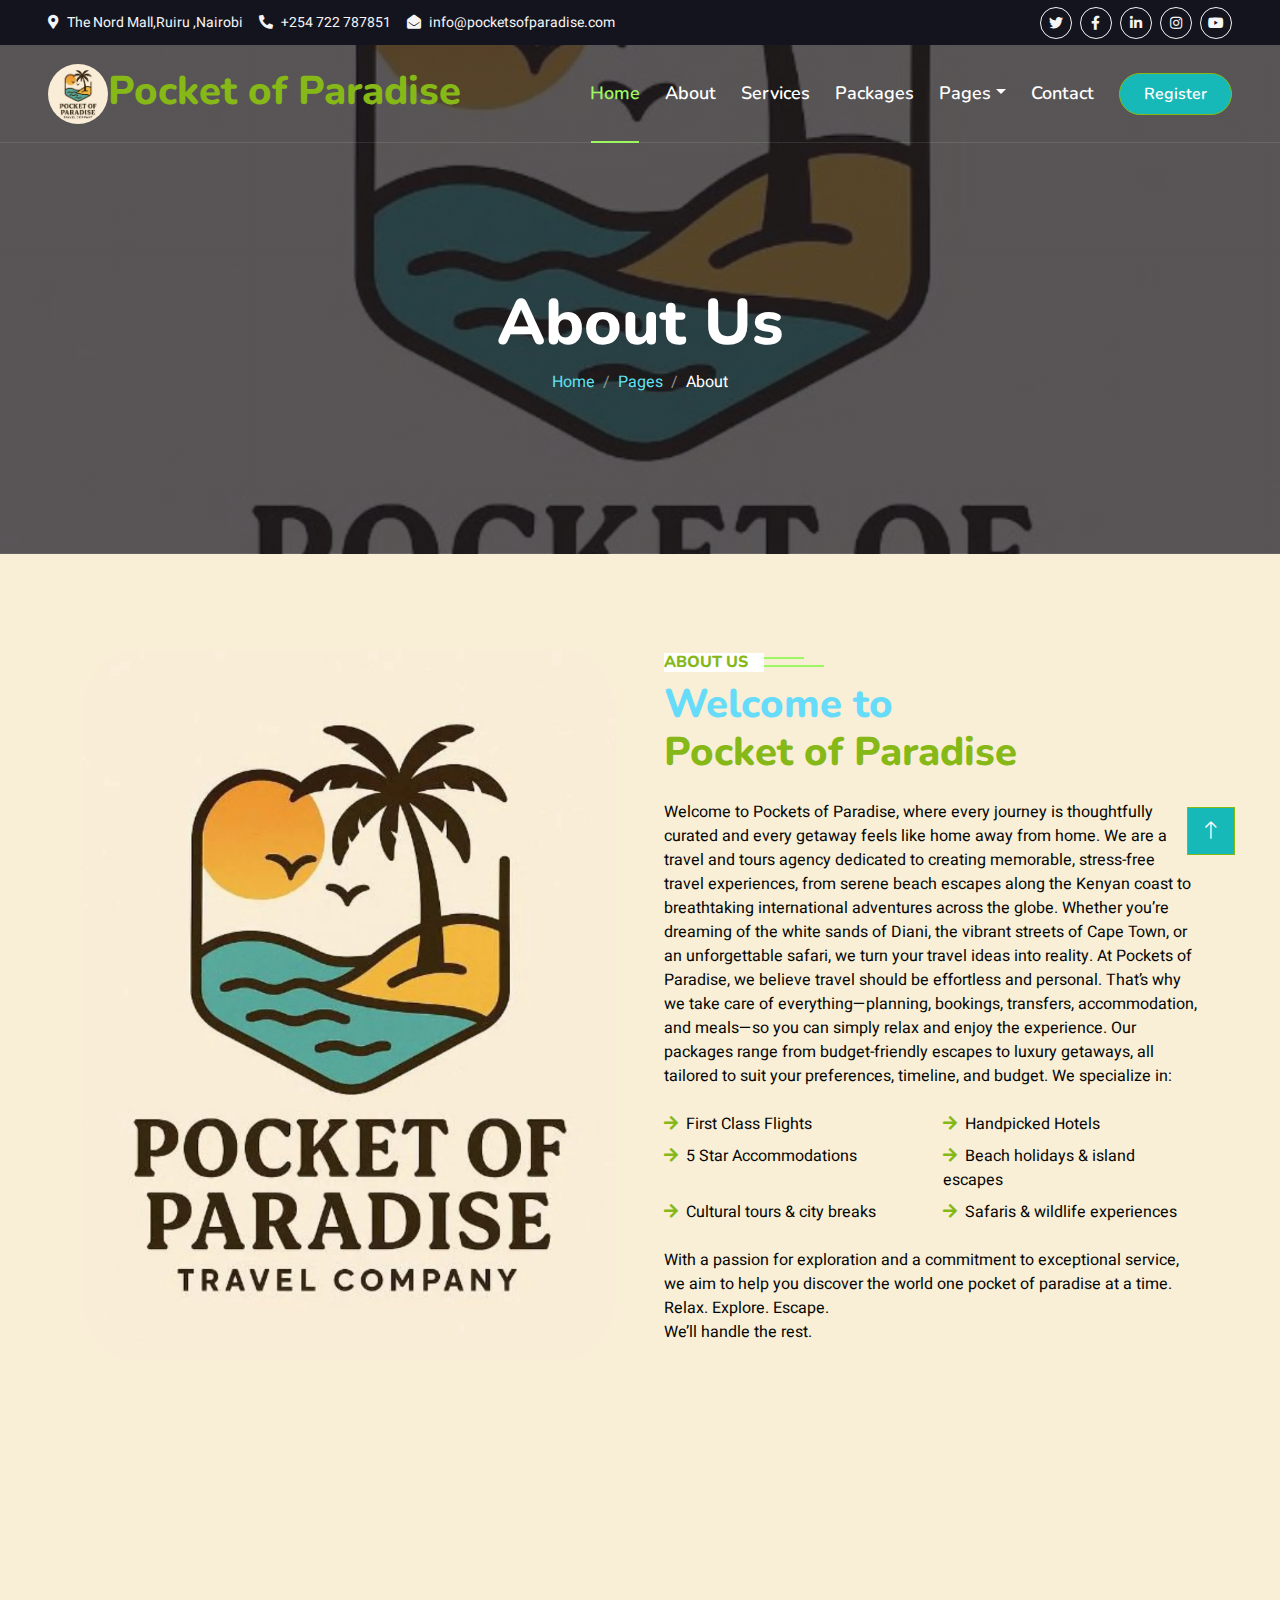
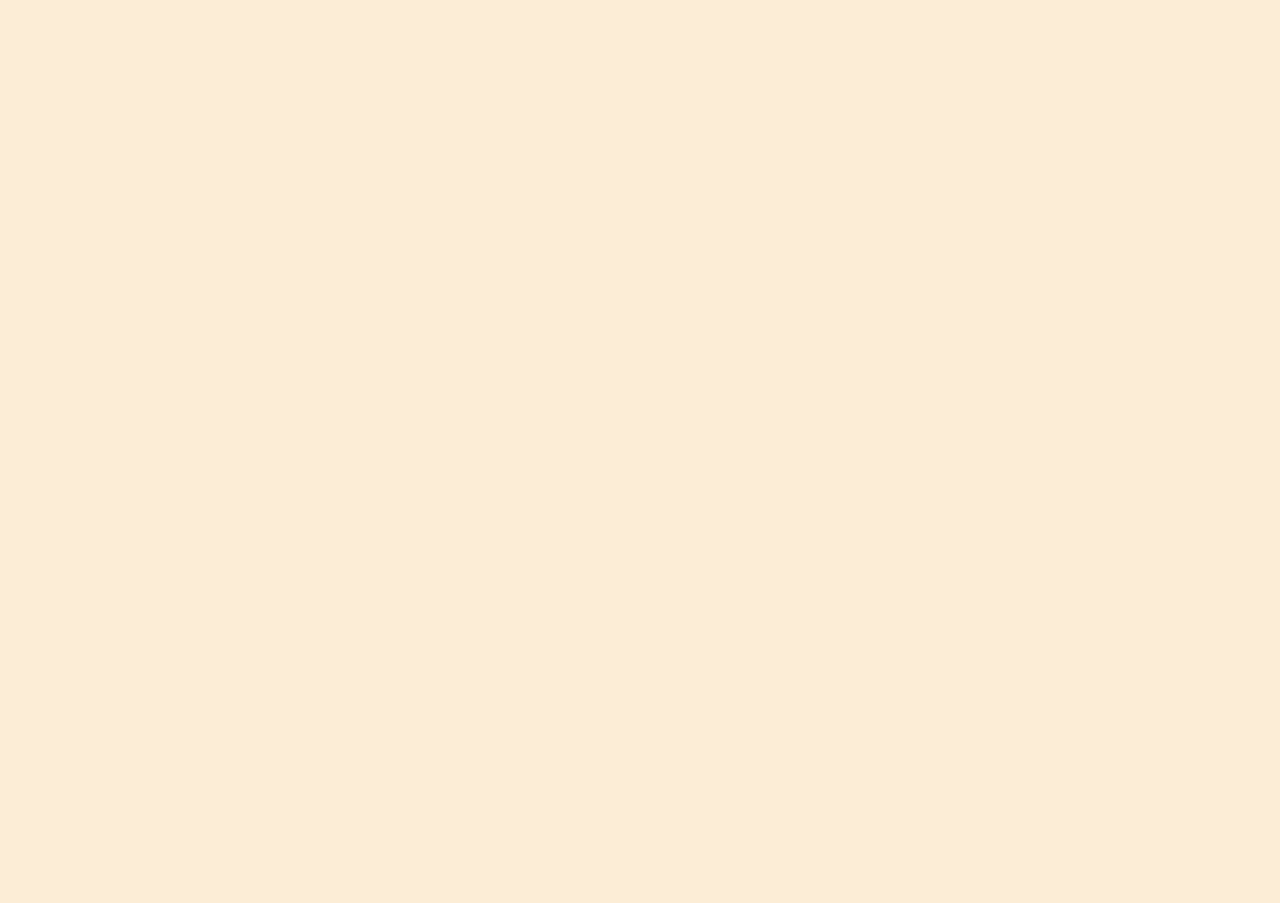
<file: about.html>
<!DOCTYPE html>
<html lang="en">

<head>
    <meta charset="utf-8">
    <title>Pocket of Paradise</title>
    <meta content="width=device-width, initial-scale=1.0" name="viewport">
    <meta content="" name="keywords">
    <meta content="" name="description">

    <!-- Favicon -->
    <link href="img/favicon.ico" rel="icon">

    <!-- Google Web Fonts -->
    <link rel="preconnect" href="https://fonts.googleapis.com">
    <link rel="preconnect" href="https://fonts.gstatic.com" crossorigin>
    <link
        href="https://fonts.googleapis.com/css2?family=Heebo:wght@400;500;600&family=Nunito:wght@600;700;800&display=swap"
        rel="stylesheet">

    <!-- Icon Font Stylesheet -->
    <link href="https://cdnjs.cloudflare.com/ajax/libs/font-awesome/5.10.0/css/all.min.css" rel="stylesheet">
    <link href="https://cdn.jsdelivr.net/npm/bootstrap-icons@1.4.1/font/bootstrap-icons.css" rel="stylesheet">

    <!-- Libraries Stylesheet -->
    <link href="lib/animate/animate.min.css" rel="stylesheet">
    <link href="lib/owlcarousel/assets/owl.carousel.min.css" rel="stylesheet">
    <link href="lib/tempusdominus/css/tempusdominus-bootstrap-4.min.css" rel="stylesheet" />

    <!-- Customized Bootstrap Stylesheet -->
    <link href="css/bootstrap.min.css" rel="stylesheet">

    <!-- Template Stylesheet -->
    <link href="css/style.css" rel="stylesheet">
</head>

<body>
    <!-- Spinner Start -->
    <div id="spinner"
        class="show bg-white position-fixed translate-middle w-100 vh-100 top-50 start-50 d-flex align-items-center justify-content-center">
        <div class="spinner-border text-primary" style="width: 3rem; height: 3rem;" role="status">
            <span class="sr-only">Loading...</span>
        </div>
    </div>
    <!-- Spinner End -->


    <!-- Topbar Start -->
    <div class="container-fluid bg-dark px-5 d-none d-lg-block">
        <div class="row gx-0">
            <div class="col-lg-8 text-center text-lg-start mb-2 mb-lg-0">
                <div class="d-inline-flex align-items-center" style="height: 45px;">
                    <small class="me-3 text-light"><i class="fa fa-map-marker-alt me-2"></i>The Nord Mall,Ruiru ,Nairobi</small>
                    <small class="me-3 text-light"><i class="fa fa-phone-alt me-2"></i>+254 722 787851</small>
                    <small class="text-light"><i class="fa fa-envelope-open me-2"></i>info@pocketsofparadise.com</small>
                </div>
            </div>
            <div class="col-lg-4 text-center text-lg-end">
                <div class="d-inline-flex align-items-center" style="height: 45px;">
                    <a class="btn btn-sm btn-outline-light btn-sm-square rounded-circle me-2" href=""><i
                            class="fab fa-twitter fw-normal"></i></a>
                    <a class="btn btn-sm btn-outline-light btn-sm-square rounded-circle me-2" href=""><i
                            class="fab fa-facebook-f fw-normal"></i></a>
                    <a class="btn btn-sm btn-outline-light btn-sm-square rounded-circle me-2" href=""><i
                            class="fab fa-linkedin-in fw-normal"></i></a>
                    <a class="btn btn-sm btn-outline-light btn-sm-square rounded-circle me-2" href=""><i
                            class="fab fa-instagram fw-normal"></i></a>
                    <a class="btn btn-sm btn-outline-light btn-sm-square rounded-circle" href=""><i
                            class="fab fa-youtube fw-normal"></i></a>
                </div>
            </div>
        </div>
    </div>
    <!-- Topbar End -->


    <!-- Navbar & Hero Start -->
    <div class="container-fluid position-relative p-0">
        <nav class="navbar navbar-expand-lg navbar-light px-4 px-lg-5 py-3 py-lg-0">
            <a href="" class="navbar-brand p-0">
                <h1 class="text-primary m-0"><img src="img\PoPlogo.jpg" alt="Logo"
                        style="border-radius: 50%;"></i>Pocket of Paradise</h1>
                <!-- <img src="img/logo.png" alt="Logo"> -->
            </a>
            <button class="navbar-toggler" type="button" data-bs-toggle="collapse" data-bs-target="#navbarCollapse">
                <span class="fa fa-bars"></span>
            </button>
            <div class="collapse navbar-collapse" id="navbarCollapse">
                <div class="navbar-nav ms-auto py-0">
                    <a href="index.html" class="nav-item nav-link active">Home</a>
                    <a href="about.html" class="nav-item nav-link">About</a>
                    <a href="service.html" class="nav-item nav-link">Services</a>
                    <a href="package.html" class="nav-item nav-link">Packages</a>
                    <div class="nav-item dropdown">
                        <a href="#" class="nav-link dropdown-toggle" data-bs-toggle="dropdown">Pages</a>
                        <div class="dropdown-menu m-0">
                            <a href="destination.html" class="dropdown-item">Destination</a>
                            <a href="booking.html" class="dropdown-item">Booking</a>
                            <a href="team.html" class="dropdown-item">Travel Guides</a>
                            <a href="testimonial.html" class="dropdown-item">Testimonial</a>
                            <a href="404.html" class="dropdown-item">404 Page</a>
                        </div>
                    </div>
                    <a href="contact.html" class="nav-item nav-link">Contact</a>
                </div>
                <a href="" class="btn btn-primary rounded-pill py-2 px-4">Register</a>
            </div>
        </nav>


        <div class="container-fluid bg-primary py-5 mb-5 hero-header">
            <div class="container py-5">
                <div class="row justify-content-center py-5">
                    <div class="col-lg-10 pt-lg-5 mt-lg-5 text-center">
                        <h1 class="display-3 text-white animated slideInDown">About Us</h1>
                        <nav aria-label="breadcrumb">
                            <ol class="breadcrumb justify-content-center">
                                <li class="breadcrumb-item"><a href="#">Home</a></li>
                                <li class="breadcrumb-item"><a href="#">Pages</a></li>
                                <li class="breadcrumb-item text-white active" aria-current="page">About</li>
                            </ol>
                        </nav>
                    </div>
                </div>
            </div>
        </div>
    </div>
    <!-- Navbar & Hero End -->


   <!-- About Start -->
    <div class="container-xxl py-5">
        <div class="container">
            <div class="row g-5">
                <div class="col-lg-6 wow fadeInUp" data-wow-delay="0.1s" style="min-height: 400px;">
                    <div class="position-relative h-100">
                        <img class="img-fluid position-absolute w-100 h-100" src="img\PoPlogo.jpg" alt=""
                            style="object-fit: cover;border-radius: 10%;">
                    </div>
                </div>
                <div class="col-lg-6 wow fadeInUp" data-wow-delay="0.3s">
                    <h6 class="section-title bg-white text-start text-primary pe-3">About Us</h6>
                    <h1 class="mb-4">Welcome to<br> <span class="text-primary">Pocket of Paradise</span></h1>
                    <p class="mb-4"></p>
                    <p class="mb-4">Welcome to Pockets of Paradise, where every journey is thoughtfully curated and
                        every getaway feels like home away from home.
                        We are a travel and tours agency dedicated to creating memorable, stress-free travel
                        experiences, from serene beach escapes along the Kenyan coast to breathtaking international
                        adventures across the globe. Whether you’re dreaming of the white sands of Diani, the vibrant
                        streets of Cape Town, or an unforgettable safari, we turn your travel ideas into reality.
                        At Pockets of Paradise, we believe travel should be effortless and personal. That’s why we take
                        care of everything—planning, bookings, transfers, accommodation, and meals—so you can simply
                        relax and enjoy the experience. Our packages range from budget-friendly escapes to luxury
                        getaways, all tailored to suit your preferences, timeline, and budget.
                        We specialize in:







                    </p>
                    <div class="row gy-2 gx-4 mb-4">
                        <div class="col-sm-6">
                            <p class="mb-0"><i class="fa fa-arrow-right text-primary me-2"></i>First Class Flights</p>
                        </div>
                        <div class="col-sm-6">
                            <p class="mb-0"><i class="fa fa-arrow-right text-primary me-2"></i>Handpicked Hotels</p>
                        </div>
                        <div class="col-sm-6">
                            <p class="mb-0"><i class="fa fa-arrow-right text-primary me-2"></i>5 Star Accommodations</p>
                        </div>
                        <div class="col-sm-6">
                            <p class="mb-0"><i class="fa fa-arrow-right text-primary me-2"></i>Beach holidays & island
                                escapes</p>
                        </div>
                        <div class="col-sm-6">
                            <p class="mb-0"><i class="fa fa-arrow-right text-primary me-2"></i>Cultural tours & city
                                breaks
                            </p>
                        </div>
                        <div class="col-sm-6">
                            <p class="mb-0"><i class="fa fa-arrow-right text-primary me-2"></i>Safaris & wildlife
                                experiences</p>
                        </div>
                    </div>
                    <p> With a passion for exploration and a commitment to exceptional service, we aim to help you
                        discover the world one pocket of paradise at a time.<br>
                        Relax. Explore. Escape.<br>
                        We’ll handle the rest.</p>

                </div>
            </div>
        </div>
    </div>
    <!-- About End -->


     <!-- Team Start -->
    <div class="container-xxl py-5">
        <div class="container">
            <div class="text-center wow fadeInUp" data-wow-delay="0.1s">
                <h6 class="section-title bg-white text-center text-primary px-3">Pocket of Paradise <br>Travel Company
                </h6>
                <h1 class="mb-5">Our Socials</h1>
            </div>
            <div class="row g-4">
                <div class="col-lg-3 col-md-6 wow fadeInUp" data-wow-delay="0.1s">
                    <div class="team-item">
                        <div class="overflow-hidden">
                            <img class="img-fluid" src="img\PoPlogo.jpg" alt="">
                        </div>
                        <div class="position-relative d-flex justify-content-center" style="margin-top: -19px;">
                            <a class="btn btn-square mx-1" href=""><i class="fab fa-facebook-f"></i></a>
                            <a class="btn btn-square mx-1" href=""><i class="fab fa-twitter"></i></a>
                            <a class="btn btn-square mx-1" href=""><i class="fab fa-instagram"></i></a>
                        </div>
                        <div class="text-center p-4">
                            <h5 class="mb-0">Pocket of Paradise</h5>
                            <small>Relax ,we'll handle the rest</small>
                        </div>
                    </div>
                </div>

            </div>
        </div>
    </div>
    <!-- Team End -->
        

    <!-- Footer Start -->
                <div class="container-fluid bg-dark text-light footer pt-5 mt-5 wow fadeIn" data-wow-delay="0.1s">
                    <div class="container py-5">
                        <div class="row g-5">
                            <div class="col-lg-3 col-md-6">
                                <h4 class="text-white mb-3">Company</h4>
                                <a class="btn btn-link" href="">About Us</a>
                                <a class="btn btn-link" href="">Contact Us</a>
                                <a class="btn btn-link" href="">Privacy Policy</a>
                                <a class="btn btn-link" href="">Terms & Condition</a>
                                <a class="btn btn-link" href="">FAQs & Help</a>
                            </div>
                            <div class="col-lg-3 col-md-6">
                                <h4 class="text-white mb-3">Contact</h4>
                                <p class="mb-2"><i class="fa fa-map-marker-alt me-3"></i>The Nord Mall,Ruiru ,Nairobi</p>
                                <p class="mb-2"><i class="fa fa-phone-alt me-3"></i>+254 722 787851</p>
                                <p class="mb-2"><i class="fa fa-envelope me-3"></i>info@pocketsofparadise.com</p>
                                <div class="d-flex pt-2">
                                    <a class="btn btn-outline-light btn-social" href=""><i
                                            class="fab fa-twitter"></i></a>
                                    <a class="btn btn-outline-light btn-social" href=""><i
                                            class="fab fa-facebook-f"></i></a>
                                    <a class="btn btn-outline-light btn-social" href=""><i
                                            class="fab fa-youtube"></i></a>
                                    <a class="btn btn-outline-light btn-social" href=""><i
                                            class="fab fa-linkedin-in"></i></a>
                                </div>
                            </div>
                            <div class="col-lg-3 col-md-6">
                                <h4 class="text-white mb-3">Gallery</h4>
                                <div class="row g-2 pt-2">
                                    <div class="col-4">
                                        <img class="img-fluid bg-light p-1" src="img/package-1.jpg" alt="">
                                    </div>
                                    <div class="col-4">
                                        <img class="img-fluid bg-light p-1" src="img/package-2.jpg" alt="">
                                    </div>
                                    <div class="col-4">
                                        <img class="img-fluid bg-light p-1" src="img/package-3.jpg" alt="">
                                    </div>
                                    <div class="col-4">
                                        <img class="img-fluid bg-light p-1" src="img/package-2.jpg" alt="">
                                    </div>
                                    <div class="col-4">
                                        <img class="img-fluid bg-light p-1" src="img/package-3.jpg" alt="">
                                    </div>
                                    <div class="col-4">
                                        <img class="img-fluid bg-light p-1" src="img/package-1.jpg" alt="">
                                    </div>
                                </div>
                            </div>
                           
                        </div>
                    </div>
                    <div class="container">
                        <div class="copyright">
                            <div class="row">
                                <div class="col-md-6 text-center text-md-start mb-3 mb-md-0">
                                    &copy; <a class="border-bottom" href="#">Pockets of Paradise</a>, All Right Reserved.<br>

                                    <!--/*** This template is free as long as you keep the footer author’s credit link/attribution link/backlink. If you'd like to use the template without the footer author’s credit link/attribution link/backlink, you can purchase the Credit Removal License from "https://htmlcodex.com/credit-removal". Thank you for your support. ***/-->
                                    Designed By <a class="border-bottom" href="https://3ric3mmanu3l.co.ke" >3ric3mmanu3l</a>
                                </div>
                                <div class="col-md-6 text-center text-md-end">
                                    <div class="footer-menu">
                                        <a href="">Home</a>
                                        <a href="">Cookies</a>
                                        <a href="">Help</a>
                                        <a href="">FAQs</a>
                                    </div>
                                </div>
                            </div>
                        </div>
                    </div>
                </div>
                <!-- Footer End -->

    <!-- Back to Top -->
    <a href="#" class="btn btn-lg btn-primary btn-lg-square back-to-top"><i class="bi bi-arrow-up"></i></a>


    <!-- JavaScript Libraries -->
    <script src="https://code.jquery.com/jquery-3.4.1.min.js"></script>
    <script src="https://cdn.jsdelivr.net/npm/bootstrap@5.0.0/dist/js/bootstrap.bundle.min.js"></script>
    <script src="lib/wow/wow.min.js"></script>
    <script src="lib/easing/easing.min.js"></script>
    <script src="lib/waypoints/waypoints.min.js"></script>
    <script src="lib/owlcarousel/owl.carousel.min.js"></script>
    <script src="lib/tempusdominus/js/moment.min.js"></script>
    <script src="lib/tempusdominus/js/moment-timezone.min.js"></script>
    <script src="lib/tempusdominus/js/tempusdominus-bootstrap-4.min.js"></script>

    <!-- Template Javascript -->
    <script src="js/main.js"></script>
</body>

</html>
</file>
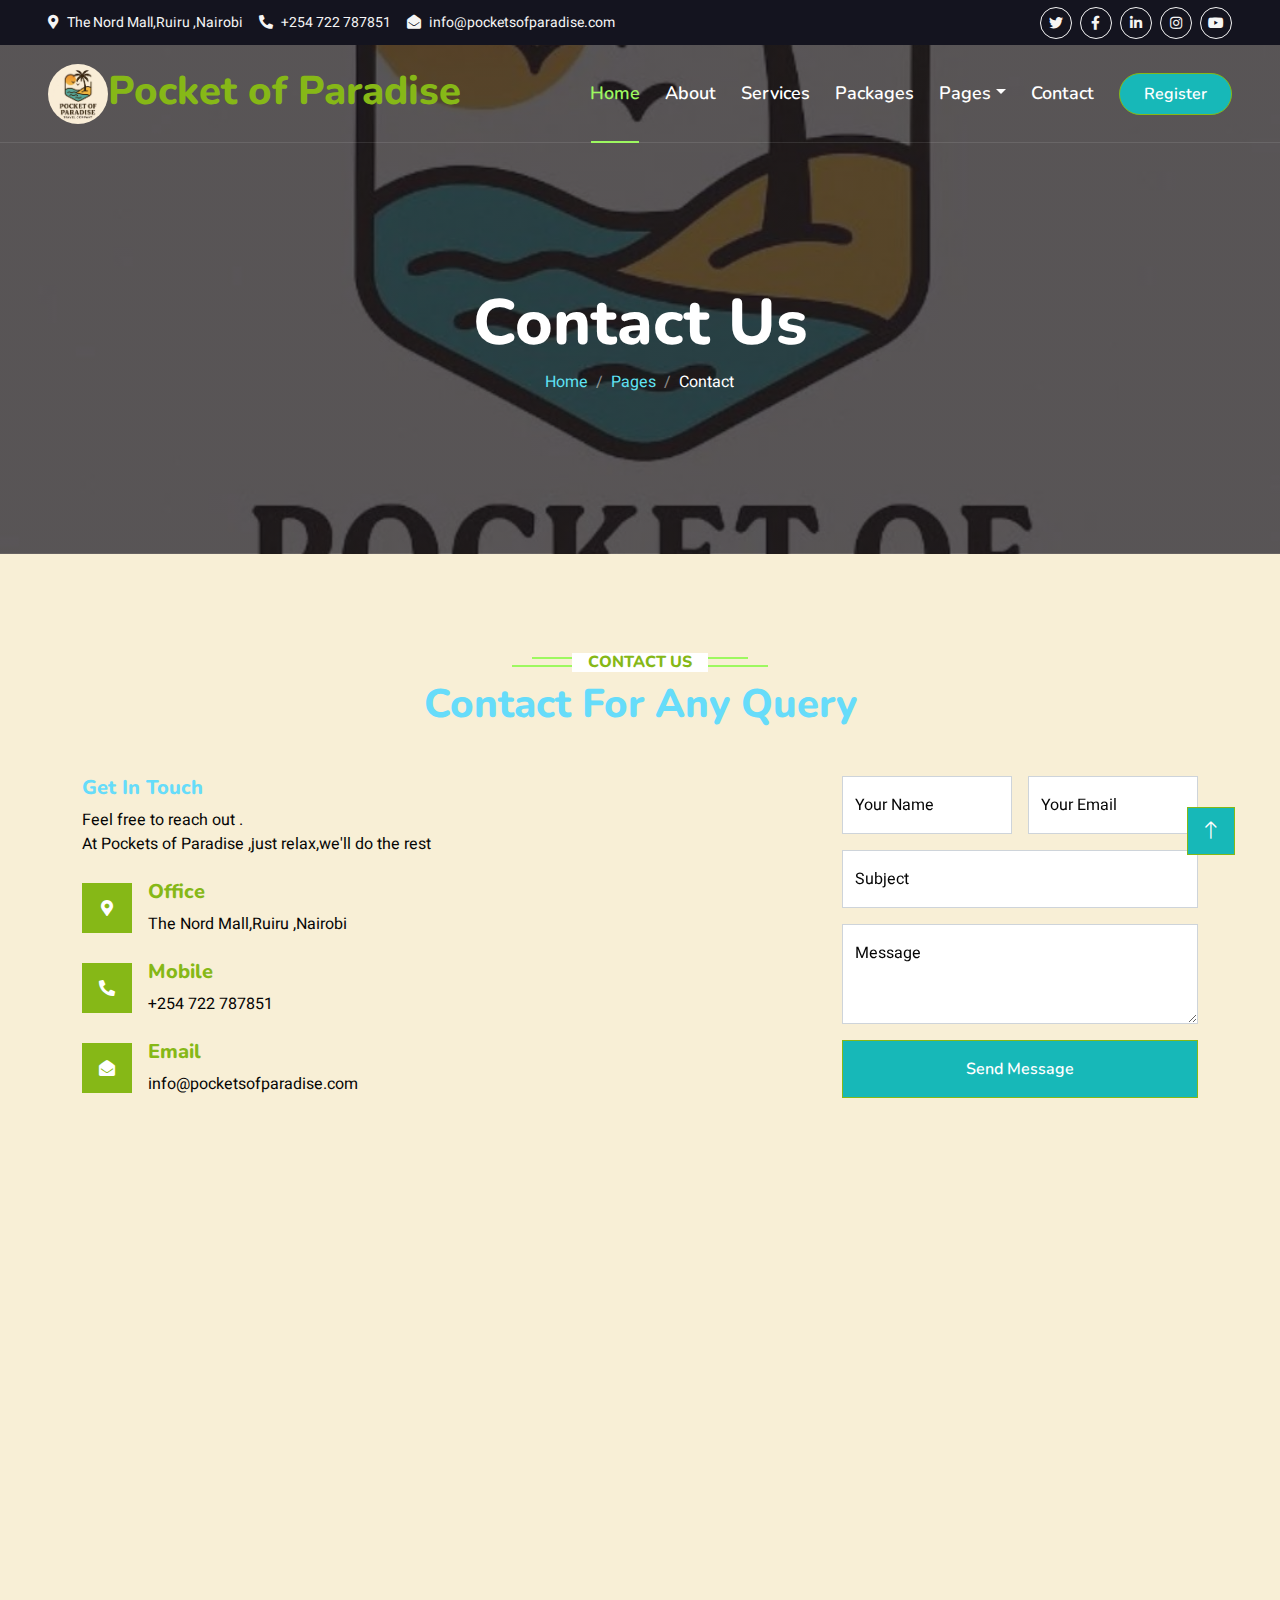
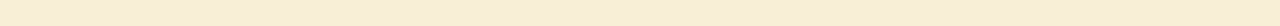
<file: contact.html>
<!DOCTYPE html>
<html lang="en">

<head>
    <meta charset="utf-8">
    <title>Pocket of Paradise</title>
    <meta content="width=device-width, initial-scale=1.0" name="viewport">
    <meta content="" name="keywords">
    <meta content="" name="description">

    <!-- Favicon -->
    <link href="img/favicon.ico" rel="icon">

    <!-- Google Web Fonts -->
    <link rel="preconnect" href="https://fonts.googleapis.com">
    <link rel="preconnect" href="https://fonts.gstatic.com" crossorigin>
    <link
        href="https://fonts.googleapis.com/css2?family=Heebo:wght@400;500;600&family=Nunito:wght@600;700;800&display=swap"
        rel="stylesheet">

    <!-- Icon Font Stylesheet -->
    <link href="https://cdnjs.cloudflare.com/ajax/libs/font-awesome/5.10.0/css/all.min.css" rel="stylesheet">
    <link href="https://cdn.jsdelivr.net/npm/bootstrap-icons@1.4.1/font/bootstrap-icons.css" rel="stylesheet">

    <!-- Libraries Stylesheet -->
    <link href="lib/animate/animate.min.css" rel="stylesheet">
    <link href="lib/owlcarousel/assets/owl.carousel.min.css" rel="stylesheet">
    <link href="lib/tempusdominus/css/tempusdominus-bootstrap-4.min.css" rel="stylesheet" />

    <!-- Customized Bootstrap Stylesheet -->
    <link href="css/bootstrap.min.css" rel="stylesheet">

    <!-- Template Stylesheet -->
    <link href="css/style.css" rel="stylesheet">
</head>

<body>
    <!-- Spinner Start -->
    <div id="spinner"
        class="show bg-white position-fixed translate-middle w-100 vh-100 top-50 start-50 d-flex align-items-center justify-content-center">
        <div class="spinner-border text-primary" style="width: 3rem; height: 3rem;" role="status">
            <span class="sr-only">Loading...</span>
        </div>
    </div>
    <!-- Spinner End -->


    <!-- Topbar Start -->
    <div class="container-fluid bg-dark px-5 d-none d-lg-block">
        <div class="row gx-0">
            <div class="col-lg-8 text-center text-lg-start mb-2 mb-lg-0">
                <div class="d-inline-flex align-items-center" style="height: 45px;">
                    <small class="me-3 text-light"><i class="fa fa-map-marker-alt me-2"></i>The Nord Mall,Ruiru ,Nairobi</small>
                    <small class="me-3 text-light"><i class="fa fa-phone-alt me-2"></i>+254 722 787851</small>
                    <small class="text-light"><i class="fa fa-envelope-open me-2"></i>info@pocketsofparadise.com</small>
                </div>
            </div>
            <div class="col-lg-4 text-center text-lg-end">
                <div class="d-inline-flex align-items-center" style="height: 45px;">
                    <a class="btn btn-sm btn-outline-light btn-sm-square rounded-circle me-2" href=""><i
                            class="fab fa-twitter fw-normal"></i></a>
                    <a class="btn btn-sm btn-outline-light btn-sm-square rounded-circle me-2" href=""><i
                            class="fab fa-facebook-f fw-normal"></i></a>
                    <a class="btn btn-sm btn-outline-light btn-sm-square rounded-circle me-2" href=""><i
                            class="fab fa-linkedin-in fw-normal"></i></a>
                    <a class="btn btn-sm btn-outline-light btn-sm-square rounded-circle me-2" href=""><i
                            class="fab fa-instagram fw-normal"></i></a>
                    <a class="btn btn-sm btn-outline-light btn-sm-square rounded-circle" href=""><i
                            class="fab fa-youtube fw-normal"></i></a>
                </div>
            </div>
        </div>
    </div>
    <!-- Topbar End -->


    <!-- Navbar & Hero Start -->
    <div class="container-fluid position-relative p-0">
        <nav class="navbar navbar-expand-lg navbar-light px-4 px-lg-5 py-3 py-lg-0">
            <a href="" class="navbar-brand p-0">
                <h1 class="text-primary m-0"><img src="img\PoPlogo.jpg" alt="Logo"
                        style="border-radius: 50%;"></i>Pocket of Paradise</h1>
                <!-- <img src="img/logo.png" alt="Logo"> -->
            </a>
            <button class="navbar-toggler" type="button" data-bs-toggle="collapse" data-bs-target="#navbarCollapse">
                <span class="fa fa-bars"></span>
            </button>
            <div class="collapse navbar-collapse" id="navbarCollapse">
                <div class="navbar-nav ms-auto py-0">
                    <a href="index.html" class="nav-item nav-link active">Home</a>
                    <a href="about.html" class="nav-item nav-link">About</a>
                    <a href="service.html" class="nav-item nav-link">Services</a>
                    <a href="package.html" class="nav-item nav-link">Packages</a>
                    <div class="nav-item dropdown">
                        <a href="#" class="nav-link dropdown-toggle" data-bs-toggle="dropdown">Pages</a>
                        <div class="dropdown-menu m-0">
                            <a href="destination.html" class="dropdown-item">Destination</a>
                            <a href="booking.html" class="dropdown-item">Booking</a>
                            <a href="team.html" class="dropdown-item">Travel Guides</a>
                            <a href="testimonial.html" class="dropdown-item">Testimonial</a>
                            <a href="404.html" class="dropdown-item">404 Page</a>
                        </div>
                    </div>
                    <a href="contact.html" class="nav-item nav-link">Contact</a>
                </div>
                <a href="" class="btn btn-primary rounded-pill py-2 px-4">Register</a>
            </div>
        </nav>

        <div class="container-fluid bg-primary py-5 mb-5 hero-header">
            <div class="container py-5">
                <div class="row justify-content-center py-5">
                    <div class="col-lg-10 pt-lg-5 mt-lg-5 text-center">
                        <h1 class="display-3 text-white animated slideInDown">Contact Us</h1>
                        <nav aria-label="breadcrumb">
                            <ol class="breadcrumb justify-content-center">
                                <li class="breadcrumb-item"><a href="#">Home</a></li>
                                <li class="breadcrumb-item"><a href="#">Pages</a></li>
                                <li class="breadcrumb-item text-white active" aria-current="page">Contact</li>
                            </ol>
                        </nav>
                    </div>
                </div>
            </div>
        </div>
    </div>
    <!-- Navbar & Hero End -->


     <!-- Contact Start -->
    <div class="container-xxl py-5">
        <div class="container">
            <div class="text-center wow fadeInUp" data-wow-delay="0.1s">
                <h6 class="section-title bg-white text-center text-primary px-3">Contact Us</h6>
                <h1 class="mb-5">Contact For Any Query</h1>
            </div>
            <div class="row g-4">
                <div class="col-lg-4 col-md-6 wow fadeInUp" data-wow-delay="0.1s">
                    <h5>Get In Touch</h5>
                    <p class="mb-4">Feel free to reach out .<br>
                        At Pockets of Paradise ,just relax,we'll do the rest
                        </p>
                    <div class="d-flex align-items-center mb-4">
                        <div class="d-flex align-items-center justify-content-center flex-shrink-0 bg-primary"
                            style="width: 50px; height: 50px;">
                            <i class="fa fa-map-marker-alt text-white"></i>
                        </div>
                        <div class="ms-3">
                            <h5 class="text-primary">Office</h5>
                            <p class="mb-0">The Nord Mall,Ruiru ,Nairobi</p>
                        </div>
                    </div>
                    <div class="d-flex align-items-center mb-4">
                        <div class="d-flex align-items-center justify-content-center flex-shrink-0 bg-primary"
                            style="width: 50px; height: 50px;">
                            <i class="fa fa-phone-alt text-white"></i>
                        </div>
                        <div class="ms-3">
                            <h5 class="text-primary">Mobile</h5>
                            <p class="mb-0">+254 722 787851</p>
                        </div>
                    </div>
                    <div class="d-flex align-items-center">
                        <div class="d-flex align-items-center justify-content-center flex-shrink-0 bg-primary"
                            style="width: 50px; height: 50px;">
                            <i class="fa fa-envelope-open text-white"></i>
                        </div>
                        <div class="ms-3">
                            <h5 class="text-primary">Email</h5>
                            <p class="mb-0">info@pocketsofparadise.com</p>
                        </div>
                    </div>
                </div>
                <div class="col-lg-4 col-md-6 wow fadeInUp" data-wow-delay="0.3s">
                    <iframe
                        src="https://www.google.com/maps/embed?pb=!1m18!1m12!1m3!1d3989.0156205344038!2d36.95535937762706!3d-1.149330498839666!2m3!1f0!2f0!3f0!3m2!1i1024!2i768!4f13.1!3m3!1m2!1s0x182f47816a3bc745%3A0xa60c011c65d98982!2sThe%20Nord%20Mall%20Ruiru!5e0!3m2!1sen!2ske!4v1766655311509!5m2!1sen!2ske"
                        width="400" height="200" style="border:0;border-radius: 10%;" allowfullscreen="" loading="lazy"
                        referrerpolicy="no-referrer-when-downgrade"></iframe>
                </div>
                <!--contact end -->
                <div class="col-lg-4 col-md-12 wow fadeInUp" data-wow-delay="0.5s">
                    <form>
                        <div class="row g-3">
                            <div class="col-md-6">
                                <div class="form-floating">
                                    <input type="text" class="form-control" id="name" placeholder="Your Name">
                                    <label for="name">Your Name</label>
                                </div>
                            </div>
                            <div class="col-md-6">
                                <div class="form-floating">
                                    <input type="email" class="form-control" id="email" placeholder="Your Email">
                                    <label for="email">Your Email</label>
                                </div>
                            </div>
                            <div class="col-12">
                                <div class="form-floating">
                                    <input type="text" class="form-control" id="subject" placeholder="Subject">
                                    <label for="subject">Subject</label>
                                </div>
                            </div>
                            <div class="col-12">
                                <div class="form-floating">
                                    <textarea class="form-control" placeholder="Leave a message here" id="message" style="height: 100px"></textarea>
                                    <label for="message">Message</label>
                                </div>
                            </div>
                            <div class="col-12">
                                <button class="btn btn-primary w-100 py-3" type="submit">Send Message</button>
                            </div>
                        </div>
                    </form>
                </div>
            </div>
        </div>
    </div>
    <!-- Contact End -->


   <!-- Footer Start -->
                <div class="container-fluid bg-dark text-light footer pt-5 mt-5 wow fadeIn" data-wow-delay="0.1s">
                    <div class="container py-5">
                        <div class="row g-5">
                            <div class="col-lg-3 col-md-6">
                                <h4 class="text-white mb-3">Company</h4>
                                <a class="btn btn-link" href="">About Us</a>
                                <a class="btn btn-link" href="">Contact Us</a>
                                <a class="btn btn-link" href="">Privacy Policy</a>
                                <a class="btn btn-link" href="">Terms & Condition</a>
                                <a class="btn btn-link" href="">FAQs & Help</a>
                            </div>
                            <div class="col-lg-3 col-md-6">
                                <h4 class="text-white mb-3">Contact</h4>
                                <p class="mb-2"><i class="fa fa-map-marker-alt me-3"></i>The Nord Mall,Ruiru ,Nairobi</p>
                                <p class="mb-2"><i class="fa fa-phone-alt me-3"></i>+254 722 787851</p>
                                <p class="mb-2"><i class="fa fa-envelope me-3"></i>info@pocketsofparadise.com</p>
                                <div class="d-flex pt-2">
                                    <a class="btn btn-outline-light btn-social" href=""><i
                                            class="fab fa-twitter"></i></a>
                                    <a class="btn btn-outline-light btn-social" href=""><i
                                            class="fab fa-facebook-f"></i></a>
                                    <a class="btn btn-outline-light btn-social" href=""><i
                                            class="fab fa-youtube"></i></a>
                                    <a class="btn btn-outline-light btn-social" href=""><i
                                            class="fab fa-linkedin-in"></i></a>
                                </div>
                            </div>
                            <div class="col-lg-3 col-md-6">
                                <h4 class="text-white mb-3">Gallery</h4>
                                <div class="row g-2 pt-2">
                                    <div class="col-4">
                                        <img class="img-fluid bg-light p-1" src="img/package-1.jpg" alt="">
                                    </div>
                                    <div class="col-4">
                                        <img class="img-fluid bg-light p-1" src="img/package-2.jpg" alt="">
                                    </div>
                                    <div class="col-4">
                                        <img class="img-fluid bg-light p-1" src="img/package-3.jpg" alt="">
                                    </div>
                                    <div class="col-4">
                                        <img class="img-fluid bg-light p-1" src="img/package-2.jpg" alt="">
                                    </div>
                                    <div class="col-4">
                                        <img class="img-fluid bg-light p-1" src="img/package-3.jpg" alt="">
                                    </div>
                                    <div class="col-4">
                                        <img class="img-fluid bg-light p-1" src="img/package-1.jpg" alt="">
                                    </div>
                                </div>
                            </div>
                           
                        </div>
                    </div>
                    <div class="container">
                        <div class="copyright">
                            <div class="row">
                                <div class="col-md-6 text-center text-md-start mb-3 mb-md-0">
                                    &copy; <a class="border-bottom" href="#">Pockets of Paradise</a>, All Right Reserved.<br>

                                    <!--/*** This template is free as long as you keep the footer author’s credit link/attribution link/backlink. If you'd like to use the template without the footer author’s credit link/attribution link/backlink, you can purchase the Credit Removal License from "https://htmlcodex.com/credit-removal". Thank you for your support. ***/-->
                                    Designed By <a class="border-bottom" href="https://3ric3mmanu3l.co.ke" >3ric3mmanu3l</a>
                                </div>
                                <div class="col-md-6 text-center text-md-end">
                                    <div class="footer-menu">
                                        <a href="">Home</a>
                                        <a href="">Cookies</a>
                                        <a href="">Help</a>
                                        <a href="">FAQs</a>
                                    </div>
                                </div>
                            </div>
                        </div>
                    </div>
                </div>
                <!-- Footer End -->


    <!-- Back to Top -->
    <a href="#" class="btn btn-lg btn-primary btn-lg-square back-to-top"><i class="bi bi-arrow-up"></i></a>


    <!-- JavaScript Libraries -->
    <script src="https://code.jquery.com/jquery-3.4.1.min.js"></script>
    <script src="https://cdn.jsdelivr.net/npm/bootstrap@5.0.0/dist/js/bootstrap.bundle.min.js"></script>
    <script src="lib/wow/wow.min.js"></script>
    <script src="lib/easing/easing.min.js"></script>
    <script src="lib/waypoints/waypoints.min.js"></script>
    <script src="lib/owlcarousel/owl.carousel.min.js"></script>
    <script src="lib/tempusdominus/js/moment.min.js"></script>
    <script src="lib/tempusdominus/js/moment-timezone.min.js"></script>
    <script src="lib/tempusdominus/js/tempusdominus-bootstrap-4.min.js"></script>

    <!-- Template Javascript -->
    <script src="js/main.js"></script>
</body>

</html>
</file>
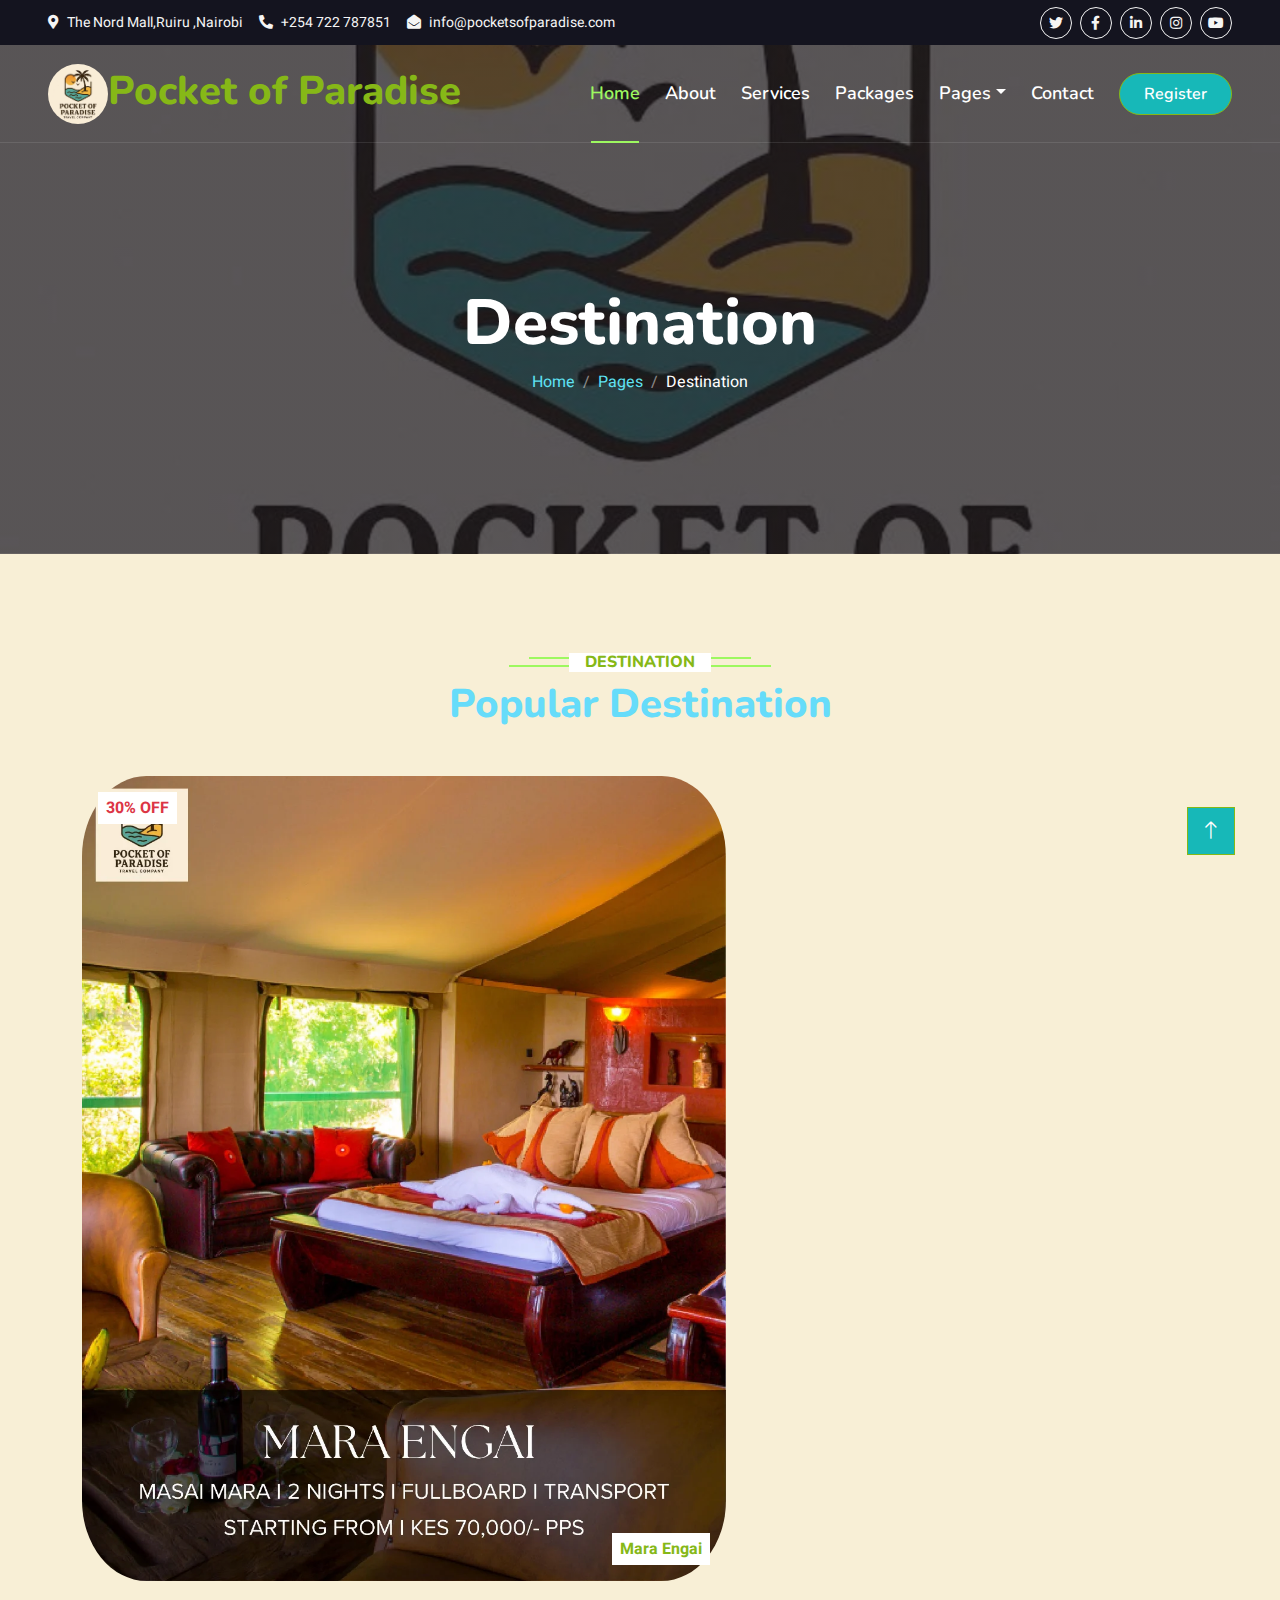
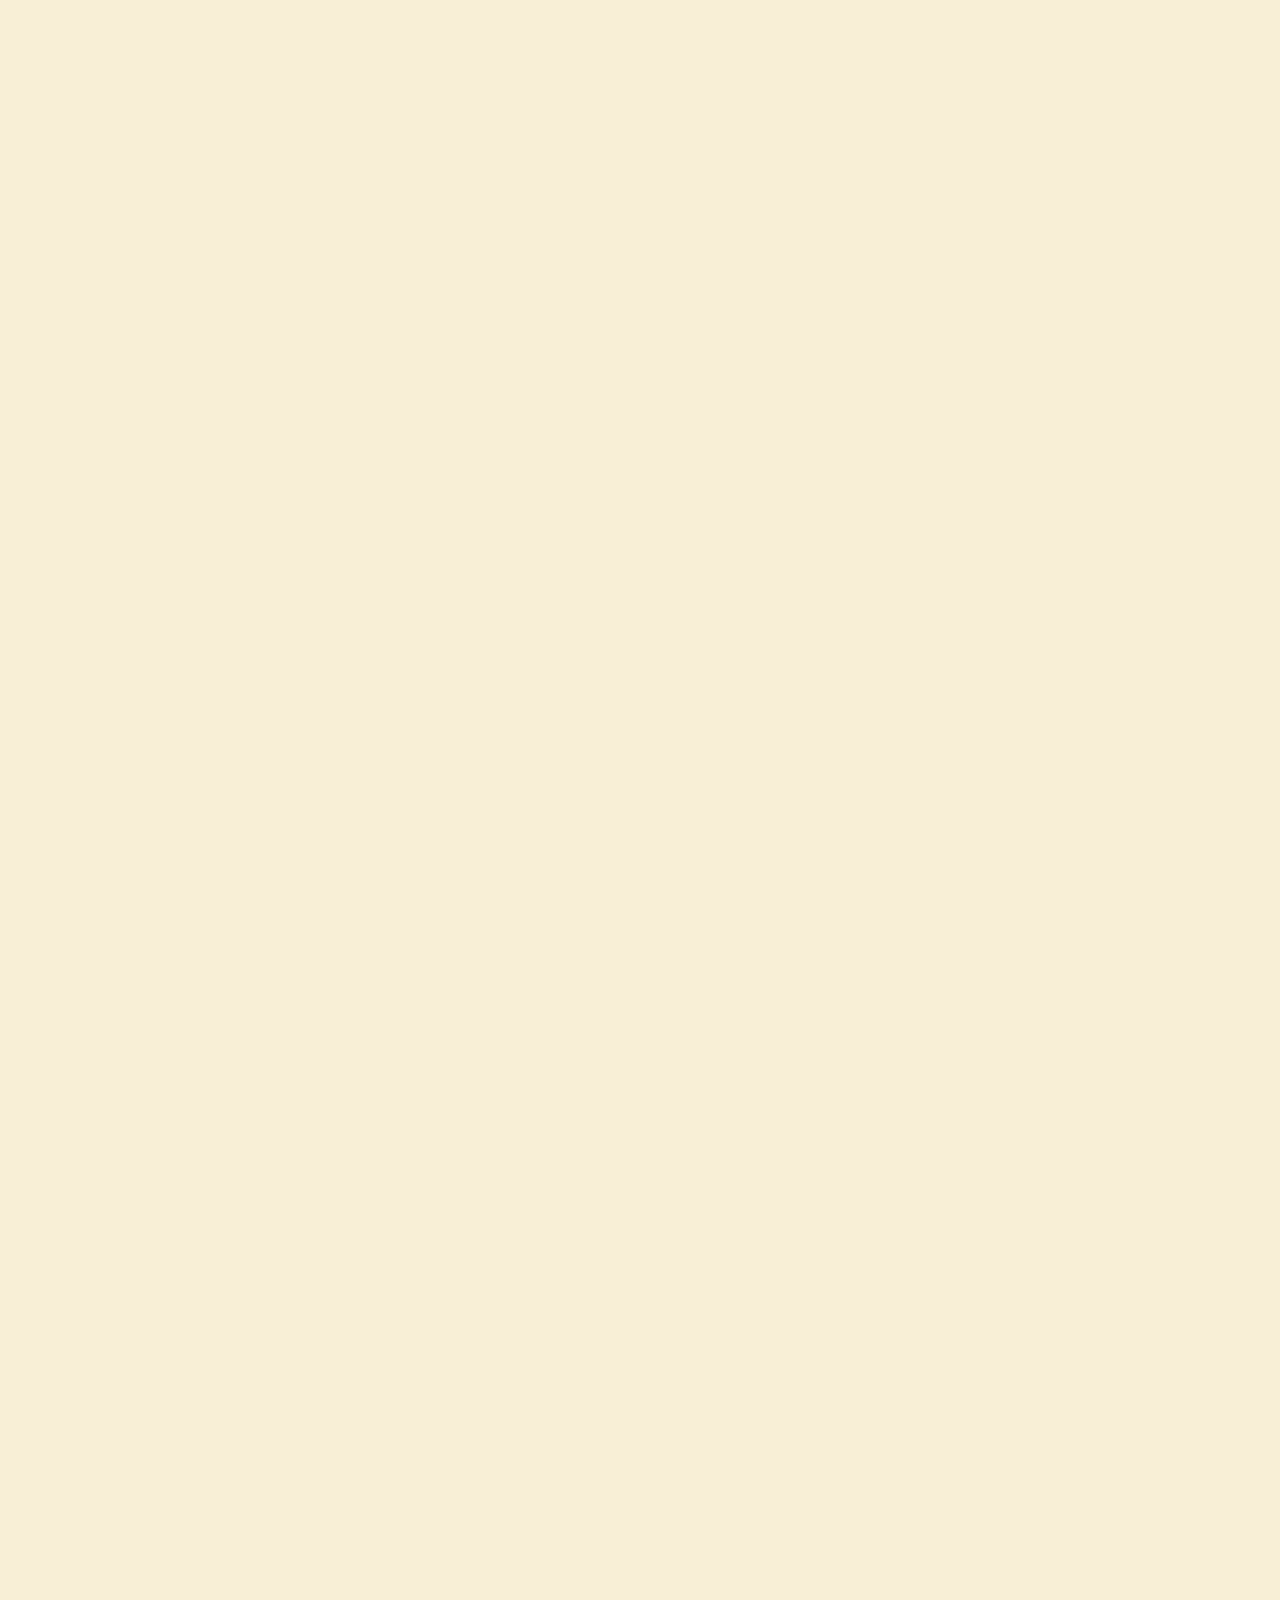
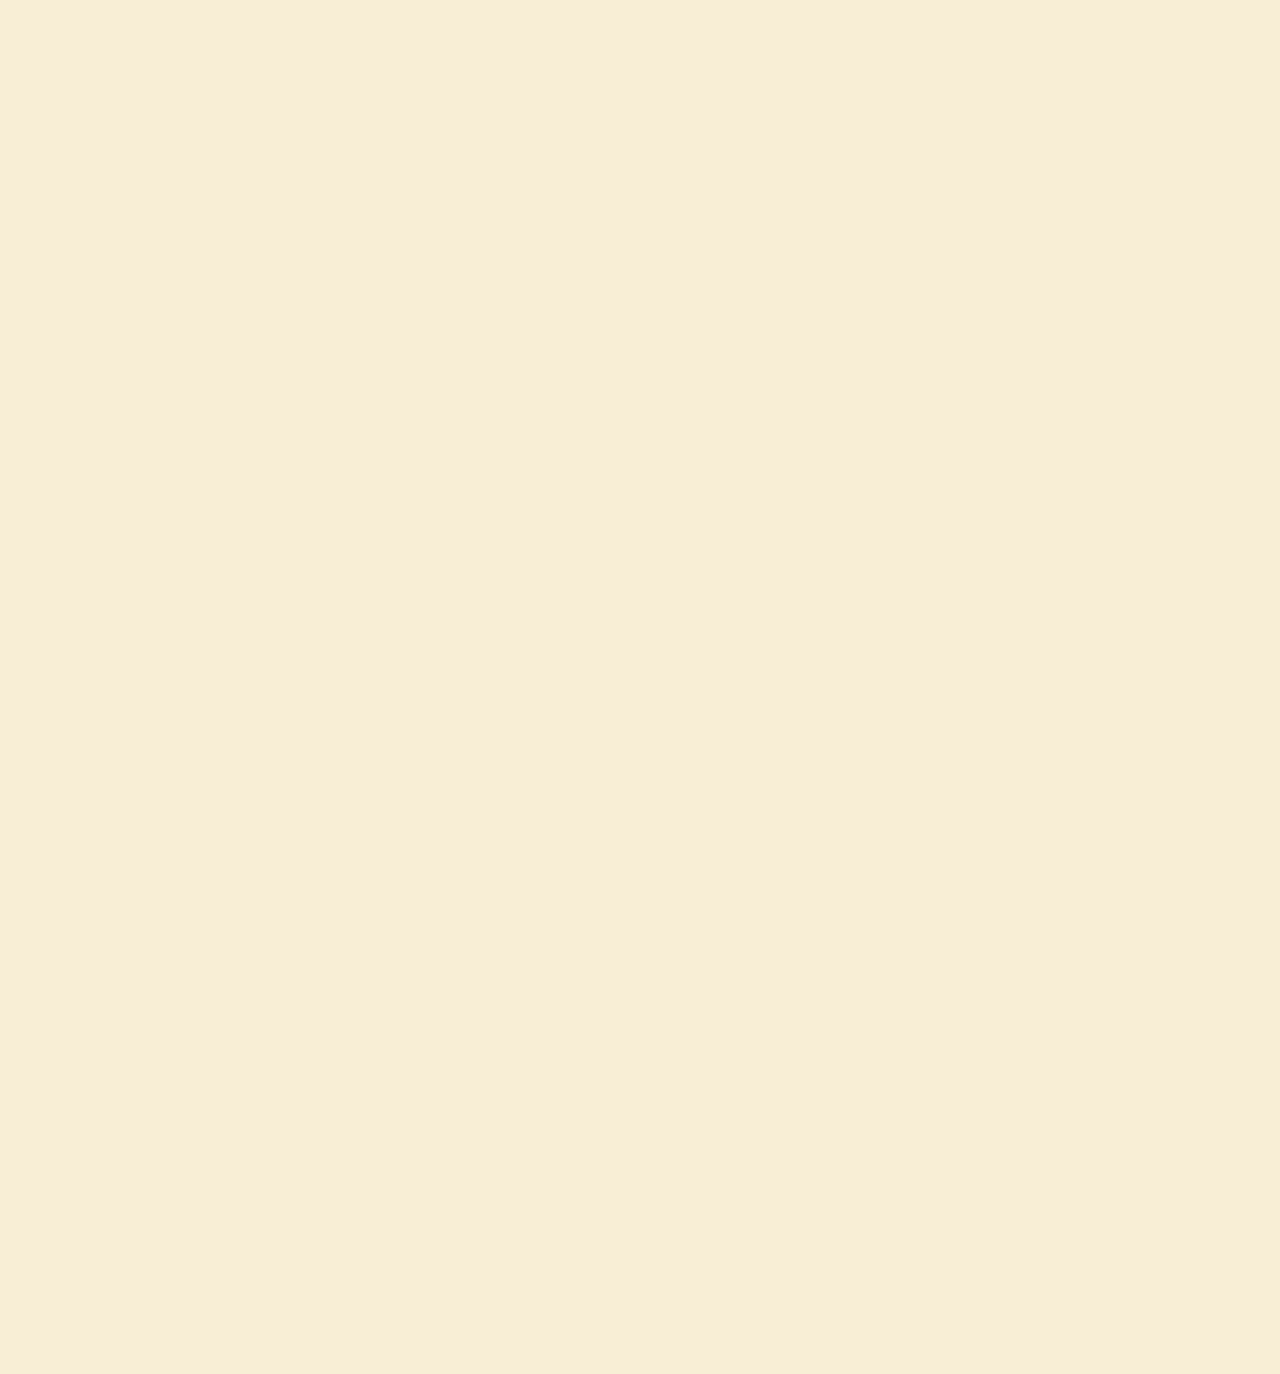
<file: destination.html>
<!DOCTYPE html>
<html lang="en">

<head>
    <meta charset="utf-8">
    <title>Pocket of Paradise</title>
    <meta content="width=device-width, initial-scale=1.0" name="viewport">
    <meta content="" name="keywords">
    <meta content="" name="description">

    <!-- Favicon -->
    <link href="img/favicon.ico" rel="icon">

    <!-- Google Web Fonts -->
    <link rel="preconnect" href="https://fonts.googleapis.com">
    <link rel="preconnect" href="https://fonts.gstatic.com" crossorigin>
    <link
        href="https://fonts.googleapis.com/css2?family=Heebo:wght@400;500;600&family=Nunito:wght@600;700;800&display=swap"
        rel="stylesheet">

    <!-- Icon Font Stylesheet -->
    <link href="https://cdnjs.cloudflare.com/ajax/libs/font-awesome/5.10.0/css/all.min.css" rel="stylesheet">
    <link href="https://cdn.jsdelivr.net/npm/bootstrap-icons@1.4.1/font/bootstrap-icons.css" rel="stylesheet">

    <!-- Libraries Stylesheet -->
    <link href="lib/animate/animate.min.css" rel="stylesheet">
    <link href="lib/owlcarousel/assets/owl.carousel.min.css" rel="stylesheet">
    <link href="lib/tempusdominus/css/tempusdominus-bootstrap-4.min.css" rel="stylesheet" />

    <!-- Customized Bootstrap Stylesheet -->
    <link href="css/bootstrap.min.css" rel="stylesheet">

    <!-- Template Stylesheet -->
    <link href="css/style.css" rel="stylesheet">
</head>

<body>
    <!-- Spinner Start -->
    <div id="spinner"
        class="show bg-white position-fixed translate-middle w-100 vh-100 top-50 start-50 d-flex align-items-center justify-content-center">
        <div class="spinner-border text-primary" style="width: 3rem; height: 3rem;" role="status">
            <span class="sr-only">Loading...</span>
        </div>
    </div>
    <!-- Spinner End -->


    <!-- Topbar Start -->
    <div class="container-fluid bg-dark px-5 d-none d-lg-block">
        <div class="row gx-0">
            <div class="col-lg-8 text-center text-lg-start mb-2 mb-lg-0">
                <div class="d-inline-flex align-items-center" style="height: 45px;">
                    <small class="me-3 text-light"><i class="fa fa-map-marker-alt me-2"></i>The Nord Mall,Ruiru ,Nairobi</small>
                    <small class="me-3 text-light"><i class="fa fa-phone-alt me-2"></i>+254 722 787851</small>
                    <small class="text-light"><i class="fa fa-envelope-open me-2"></i>info@pocketsofparadise.com</small>
                </div>
            </div>
            <div class="col-lg-4 text-center text-lg-end">
                <div class="d-inline-flex align-items-center" style="height: 45px;">
                    <a class="btn btn-sm btn-outline-light btn-sm-square rounded-circle me-2" href=""><i
                            class="fab fa-twitter fw-normal"></i></a>
                    <a class="btn btn-sm btn-outline-light btn-sm-square rounded-circle me-2" href=""><i
                            class="fab fa-facebook-f fw-normal"></i></a>
                    <a class="btn btn-sm btn-outline-light btn-sm-square rounded-circle me-2" href=""><i
                            class="fab fa-linkedin-in fw-normal"></i></a>
                    <a class="btn btn-sm btn-outline-light btn-sm-square rounded-circle me-2" href=""><i
                            class="fab fa-instagram fw-normal"></i></a>
                    <a class="btn btn-sm btn-outline-light btn-sm-square rounded-circle" href=""><i
                            class="fab fa-youtube fw-normal"></i></a>
                </div>
            </div>
        </div>
    </div>
    <!-- Topbar End -->


    <!-- Navbar & Hero Start -->
    <div class="container-fluid position-relative p-0">
        <nav class="navbar navbar-expand-lg navbar-light px-4 px-lg-5 py-3 py-lg-0">
            <a href="" class="navbar-brand p-0">
                <h1 class="text-primary m-0"><img src="img\PoPlogo.jpg" alt="Logo"
                        style="border-radius: 50%;"></i>Pocket of Paradise</h1>
                <!-- <img src="img/logo.png" alt="Logo"> -->
            </a>
            <button class="navbar-toggler" type="button" data-bs-toggle="collapse" data-bs-target="#navbarCollapse">
                <span class="fa fa-bars"></span>
            </button>
            <div class="collapse navbar-collapse" id="navbarCollapse">
                <div class="navbar-nav ms-auto py-0">
                    <a href="index.html" class="nav-item nav-link active">Home</a>
                    <a href="about.html" class="nav-item nav-link">About</a>
                    <a href="service.html" class="nav-item nav-link">Services</a>
                    <a href="package.html" class="nav-item nav-link">Packages</a>
                    <div class="nav-item dropdown">
                        <a href="#" class="nav-link dropdown-toggle" data-bs-toggle="dropdown">Pages</a>
                        <div class="dropdown-menu m-0">
                            <a href="destination.html" class="dropdown-item">Destination</a>
                            <a href="booking.html" class="dropdown-item">Booking</a>
                            <a href="team.html" class="dropdown-item">Travel Guides</a>
                            <a href="testimonial.html" class="dropdown-item">Testimonial</a>
                            <a href="404.html" class="dropdown-item">404 Page</a>
                        </div>
                    </div>
                    <a href="contact.html" class="nav-item nav-link">Contact</a>
                </div>
                <a href="" class="btn btn-primary rounded-pill py-2 px-4">Register</a>
            </div>
        </nav>

        <div class="container-fluid bg-primary py-5 mb-5 hero-header">
            <div class="container py-5">
                <div class="row justify-content-center py-5">
                    <div class="col-lg-10 pt-lg-5 mt-lg-5 text-center">
                        <h1 class="display-3 text-white animated slideInDown">Destination</h1>
                        <nav aria-label="breadcrumb">
                            <ol class="breadcrumb justify-content-center">
                                <li class="breadcrumb-item"><a href="#">Home</a></li>
                                <li class="breadcrumb-item"><a href="#">Pages</a></li>
                                <li class="breadcrumb-item text-white active" aria-current="page">Destination</li>
                            </ol>
                        </nav>
                    </div>
                </div>
            </div>
        </div>
    </div>
    <!-- Navbar & Hero End -->


    <!-- Destination Start -->
    <div class="container-xxl py-5 destination">
        <div class="container">
            <div class="text-center wow fadeInUp" data-wow-delay="0.1s">
                <h6 class="section-title bg-white text-center text-primary px-3">Destination</h6>
                <h1 class="mb-5">Popular Destination</h1>
            </div>
            <div class="row g-3">
                <div class="col-lg-7 col-md-6">
                    <div class="row g-3">
                        <div class="col-lg-12 col-md-12 wow zoomIn" data-wow-delay="0.1s">
                            <a class="position-relative d-block overflow-hidden" href="">
                                <img class="img-fluid" src="img\Mara Engai.webp" alt=""
                                    style="object-fit: cover;border-radius: 10%;">
                                <div class="bg-white text-danger fw-bold position-absolute top-0 start-0 m-3 py-1 px-2">
                                    30% OFF</div>
                                <div
                                    class="bg-white text-primary fw-bold position-absolute bottom-0 end-0 m-3 py-1 px-2">
                                    Mara Engai</div>
                            </a>
                        </div>
                        <div class="col-lg-12 col-md-12 wow zoomIn" data-wow-delay="0.3s">
                            <a class="position-relative d-block overflow-hidden" href="">
                                <img class="img-fluid" src="img\Rhino River camp.webp" alt=""
                                    style="object-fit: cover;border-radius: 10%;">
                                <div class="bg-white text-danger fw-bold position-absolute top-0 start-0 m-3 py-1 px-2">
                                    25% OFF</div>
                                <div
                                    class="bg-white text-primary fw-bold position-absolute bottom-0 end-0 m-3 py-1 px-2">
                                    Rhino River Camp</div>
                            </a>
                        </div>
                        <div class="col-lg-12 col-md-12 wow zoomIn" data-wow-delay="0.5s">
                            <a class="position-relative d-block overflow-hidden" href="">
                                <img class="img-fluid" src="img\Mora.webp" alt=""
                                    style="object-fit: cover;border-radius: 10%;">
                                <div class="bg-white text-danger fw-bold position-absolute top-0 start-0 m-3 py-1 px-2">
                                    35% OFF</div>
                                <div
                                    class="bg-white text-primary fw-bold position-absolute bottom-0 end-0 m-3 py-1 px-2">
                                    The Mora </div>
                            </a>
                        </div>
                        <div class="col-lg-12 col-md-12 wow zoomIn" data-wow-delay="0.5s">
                            <a class="position-relative d-block overflow-hidden" href="">
                                <img class="img-fluid" src="img\Kipalo hills.webp" alt=""
                                    style="object-fit: cover;border-radius: 10%;">
                                <div class="bg-white text-danger fw-bold position-absolute top-0 start-0 m-3 py-1 px-2">
                                    25% OFF</div>
                                <div
                                    class="bg-white text-primary fw-bold position-absolute bottom-0 end-0 m-3 py-1 px-2">
                                    Kipalo Hills </div>
                            </a>
                        </div>
                    </div>
                </div>
                
            </div>
        </div>
    </div>
    <!-- Destination Start -->
        

     <!-- Footer Start -->
                <div class="container-fluid bg-dark text-light footer pt-5 mt-5 wow fadeIn" data-wow-delay="0.1s">
                    <div class="container py-5">
                        <div class="row g-5">
                            <div class="col-lg-3 col-md-6">
                                <h4 class="text-white mb-3">Company</h4>
                                <a class="btn btn-link" href="">About Us</a>
                                <a class="btn btn-link" href="">Contact Us</a>
                                <a class="btn btn-link" href="">Privacy Policy</a>
                                <a class="btn btn-link" href="">Terms & Condition</a>
                                <a class="btn btn-link" href="">FAQs & Help</a>
                            </div>
                            <div class="col-lg-3 col-md-6">
                                <h4 class="text-white mb-3">Contact</h4>
                                <p class="mb-2"><i class="fa fa-map-marker-alt me-3"></i>The Nord Mall,Ruiru ,Nairobi</p>
                                <p class="mb-2"><i class="fa fa-phone-alt me-3"></i>+254 722 787851</p>
                                <p class="mb-2"><i class="fa fa-envelope me-3"></i>info@pocketsofparadise.com</p>
                                <div class="d-flex pt-2">
                                    <a class="btn btn-outline-light btn-social" href=""><i
                                            class="fab fa-twitter"></i></a>
                                    <a class="btn btn-outline-light btn-social" href=""><i
                                            class="fab fa-facebook-f"></i></a>
                                    <a class="btn btn-outline-light btn-social" href=""><i
                                            class="fab fa-youtube"></i></a>
                                    <a class="btn btn-outline-light btn-social" href=""><i
                                            class="fab fa-linkedin-in"></i></a>
                                </div>
                            </div>
                            <div class="col-lg-3 col-md-6">
                                <h4 class="text-white mb-3">Gallery</h4>
                                <div class="row g-2 pt-2">
                                    <div class="col-4">
                                        <img class="img-fluid bg-light p-1" src="img/package-1.jpg" alt="">
                                    </div>
                                    <div class="col-4">
                                        <img class="img-fluid bg-light p-1" src="img/package-2.jpg" alt="">
                                    </div>
                                    <div class="col-4">
                                        <img class="img-fluid bg-light p-1" src="img/package-3.jpg" alt="">
                                    </div>
                                    <div class="col-4">
                                        <img class="img-fluid bg-light p-1" src="img/package-2.jpg" alt="">
                                    </div>
                                    <div class="col-4">
                                        <img class="img-fluid bg-light p-1" src="img/package-3.jpg" alt="">
                                    </div>
                                    <div class="col-4">
                                        <img class="img-fluid bg-light p-1" src="img/package-1.jpg" alt="">
                                    </div>
                                </div>
                            </div>
                           
                        </div>
                    </div>
                    <div class="container">
                        <div class="copyright">
                            <div class="row">
                                <div class="col-md-6 text-center text-md-start mb-3 mb-md-0">
                                    &copy; <a class="border-bottom" href="#">Pockets of Paradise</a>, All Right Reserved.<br>

                                    <!--/*** This template is free as long as you keep the footer author’s credit link/attribution link/backlink. If you'd like to use the template without the footer author’s credit link/attribution link/backlink, you can purchase the Credit Removal License from "https://htmlcodex.com/credit-removal". Thank you for your support. ***/-->
                                    Designed By <a class="border-bottom" href="https://3ric3mmanu3l.co.ke" >3ric3mmanu3l</a>
                                </div>
                                <div class="col-md-6 text-center text-md-end">
                                    <div class="footer-menu">
                                        <a href="">Home</a>
                                        <a href="">Cookies</a>
                                        <a href="">Help</a>
                                        <a href="">FAQs</a>
                                    </div>
                                </div>
                            </div>
                        </div>
                    </div>
                </div>
                <!-- Footer End -->


    <!-- Back to Top -->
    <a href="#" class="btn btn-lg btn-primary btn-lg-square back-to-top"><i class="bi bi-arrow-up"></i></a>


    <!-- JavaScript Libraries -->
    <script src="https://code.jquery.com/jquery-3.4.1.min.js"></script>
    <script src="https://cdn.jsdelivr.net/npm/bootstrap@5.0.0/dist/js/bootstrap.bundle.min.js"></script>
    <script src="lib/wow/wow.min.js"></script>
    <script src="lib/easing/easing.min.js"></script>
    <script src="lib/waypoints/waypoints.min.js"></script>
    <script src="lib/owlcarousel/owl.carousel.min.js"></script>
    <script src="lib/tempusdominus/js/moment.min.js"></script>
    <script src="lib/tempusdominus/js/moment-timezone.min.js"></script>
    <script src="lib/tempusdominus/js/tempusdominus-bootstrap-4.min.js"></script>

    <!-- Template Javascript -->
    <script src="js/main.js"></script>
</body>

</html>
</file>
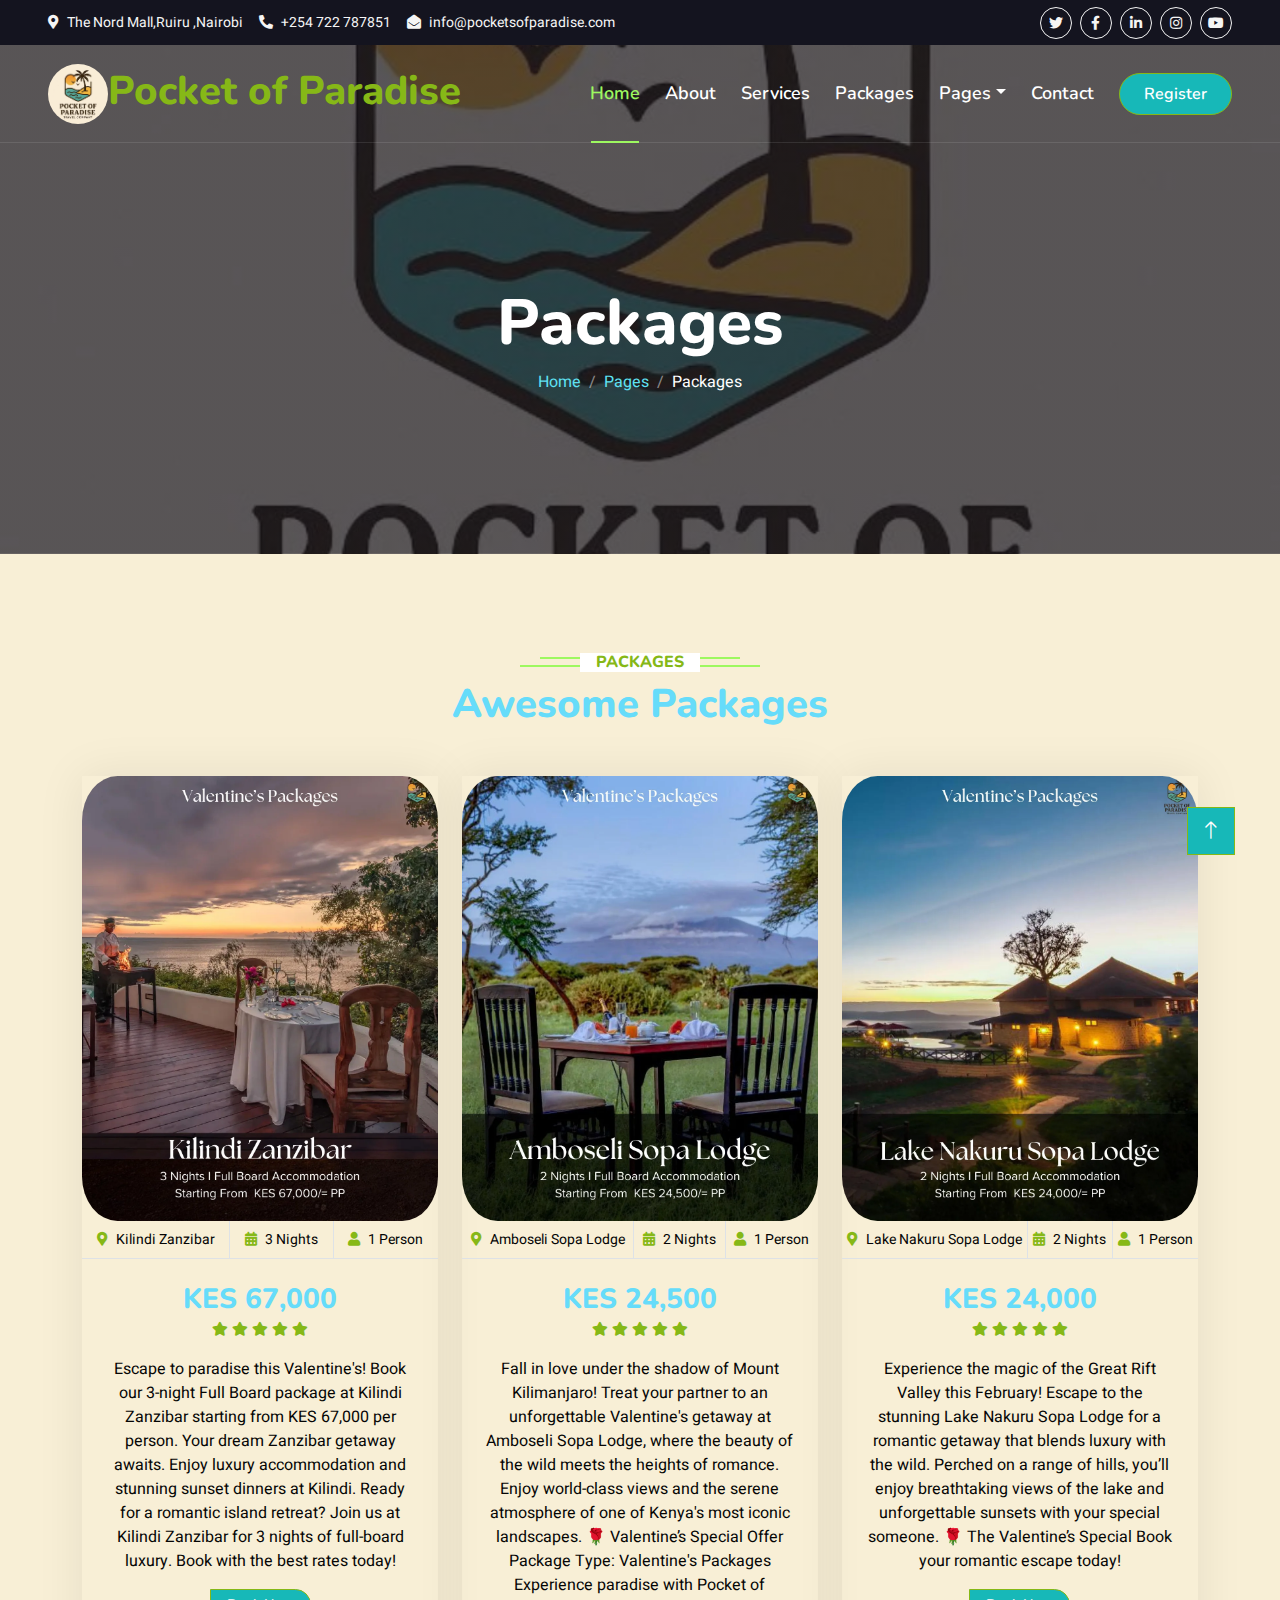
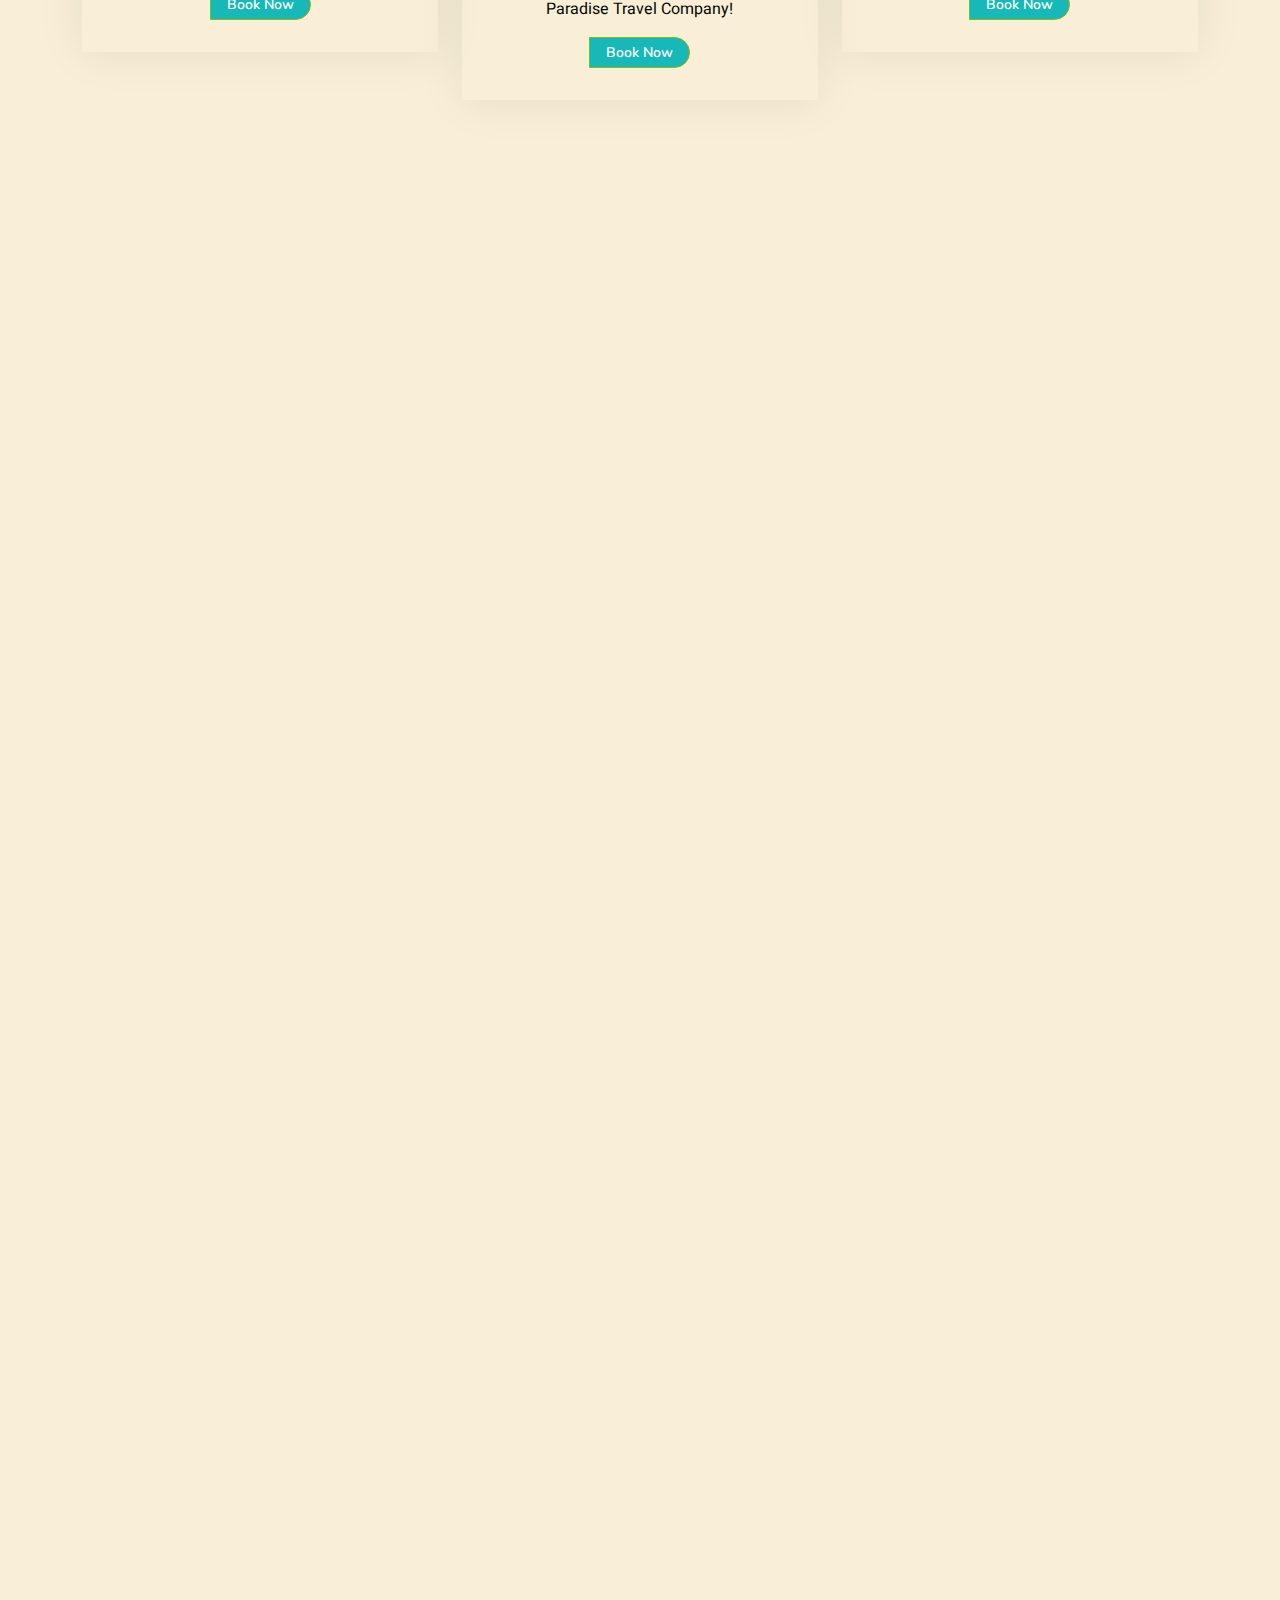
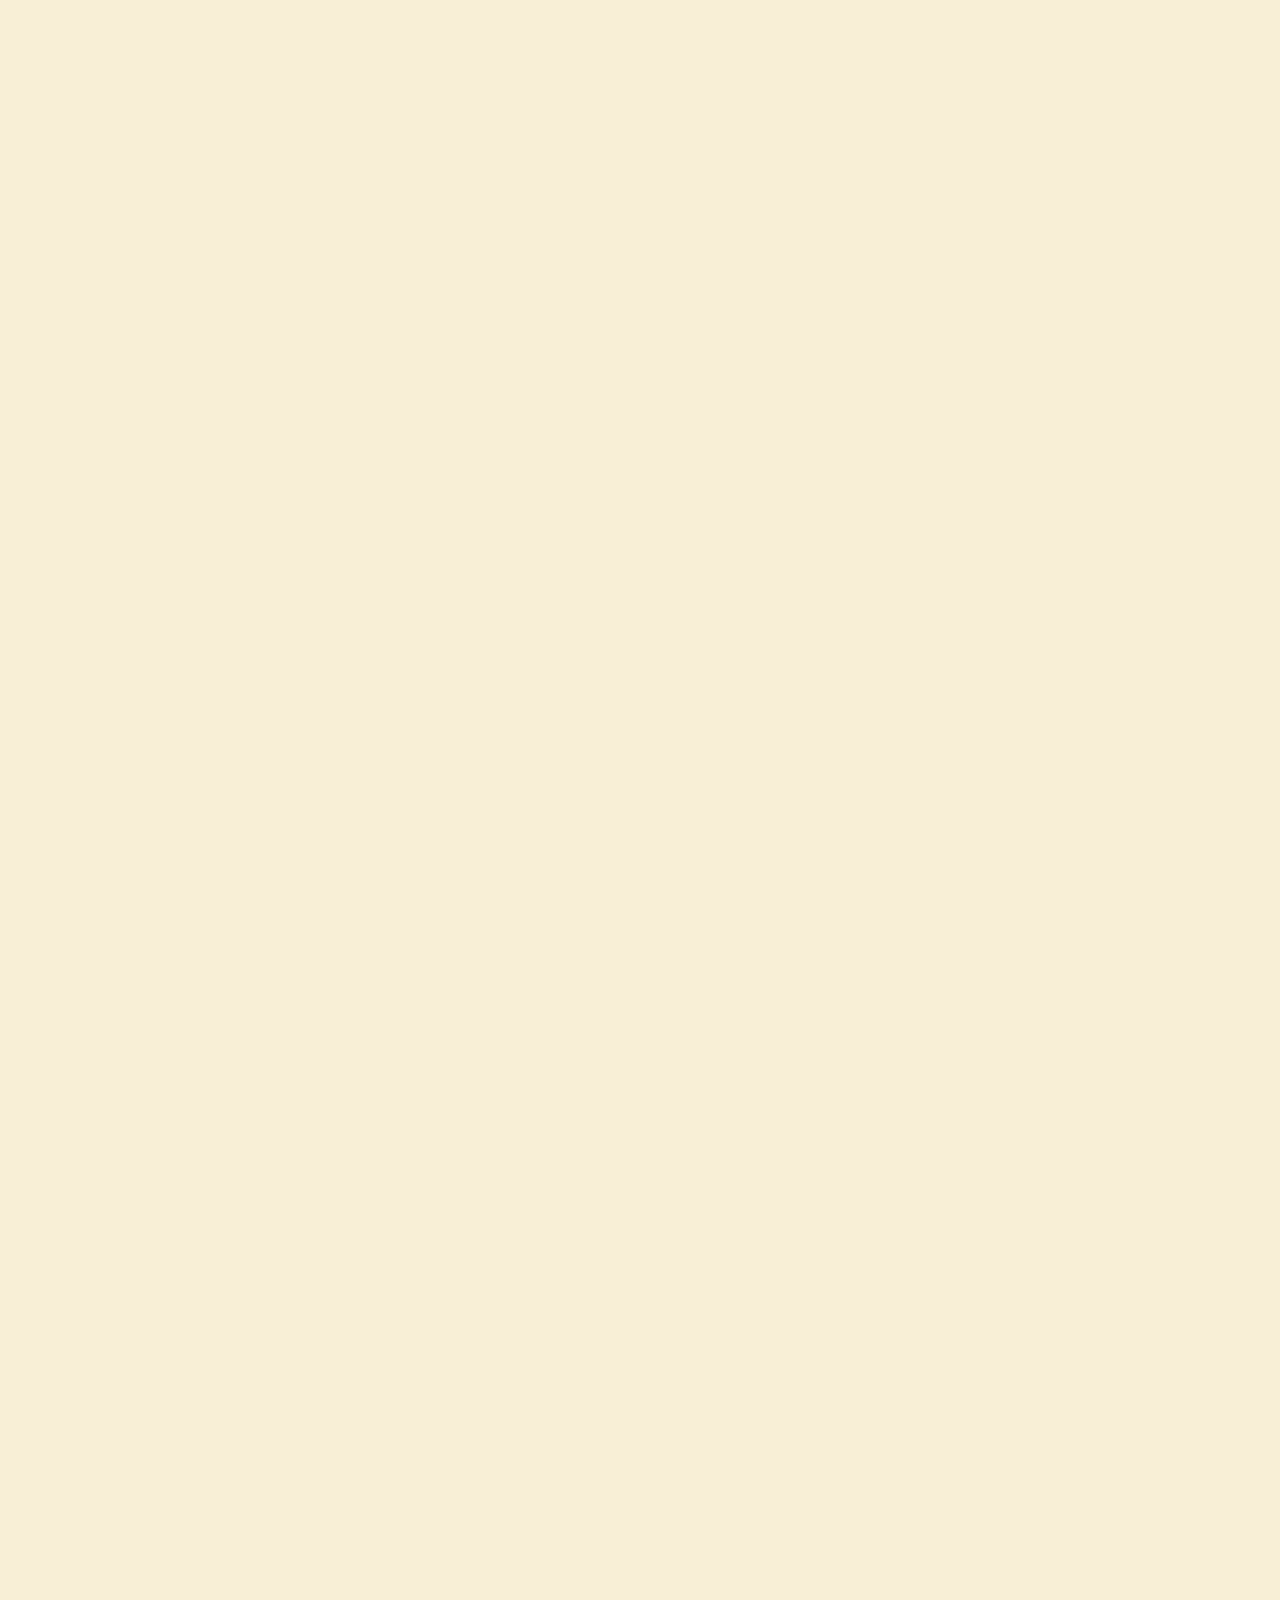
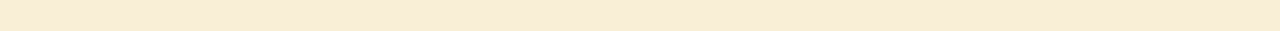
<file: package.html>
<!DOCTYPE html>
<html lang="en">

<head>
    <meta charset="utf-8">
    <title>Pocket of Paradise</title>
    <meta content="width=device-width, initial-scale=1.0" name="viewport">
    <meta content="" name="keywords">
    <meta content="" name="description">

    <!-- Favicon -->
    <link href="img/favicon.ico" rel="icon">

    <!-- Google Web Fonts -->
    <link rel="preconnect" href="https://fonts.googleapis.com">
    <link rel="preconnect" href="https://fonts.gstatic.com" crossorigin>
    <link
        href="https://fonts.googleapis.com/css2?family=Heebo:wght@400;500;600&family=Nunito:wght@600;700;800&display=swap"
        rel="stylesheet">

    <!-- Icon Font Stylesheet -->
    <link href="https://cdnjs.cloudflare.com/ajax/libs/font-awesome/5.10.0/css/all.min.css" rel="stylesheet">
    <link href="https://cdn.jsdelivr.net/npm/bootstrap-icons@1.4.1/font/bootstrap-icons.css" rel="stylesheet">

    <!-- Libraries Stylesheet -->
    <link href="lib/animate/animate.min.css" rel="stylesheet">
    <link href="lib/owlcarousel/assets/owl.carousel.min.css" rel="stylesheet">
    <link href="lib/tempusdominus/css/tempusdominus-bootstrap-4.min.css" rel="stylesheet" />

    <!-- Customized Bootstrap Stylesheet -->
    <link href="css/bootstrap.min.css" rel="stylesheet">

    <!-- Template Stylesheet -->
    <link href="css/style.css" rel="stylesheet">
</head>

<body>
    <!-- Spinner Start -->
    <div id="spinner"
        class="show bg-white position-fixed translate-middle w-100 vh-100 top-50 start-50 d-flex align-items-center justify-content-center">
        <div class="spinner-border text-primary" style="width: 3rem; height: 3rem;" role="status">
            <span class="sr-only">Loading...</span>
        </div>
    </div>
    <!-- Spinner End -->


    <!-- Topbar Start -->
    <div class="container-fluid bg-dark px-5 d-none d-lg-block">
        <div class="row gx-0">
            <div class="col-lg-8 text-center text-lg-start mb-2 mb-lg-0">
                <div class="d-inline-flex align-items-center" style="height: 45px;">
                    <small class="me-3 text-light"><i class="fa fa-map-marker-alt me-2"></i>The Nord Mall,Ruiru
                        ,Nairobi</small>
                    <small class="me-3 text-light"><i class="fa fa-phone-alt me-2"></i>+254 722 787851</small>
                    <small class="text-light"><i class="fa fa-envelope-open me-2"></i>info@pocketsofparadise.com</small>
                </div>
            </div>
            <div class="col-lg-4 text-center text-lg-end">
                <div class="d-inline-flex align-items-center" style="height: 45px;">
                    <a class="btn btn-sm btn-outline-light btn-sm-square rounded-circle me-2" href=""><i
                            class="fab fa-twitter fw-normal"></i></a>
                    <a class="btn btn-sm btn-outline-light btn-sm-square rounded-circle me-2" href=""><i
                            class="fab fa-facebook-f fw-normal"></i></a>
                    <a class="btn btn-sm btn-outline-light btn-sm-square rounded-circle me-2" href=""><i
                            class="fab fa-linkedin-in fw-normal"></i></a>
                    <a class="btn btn-sm btn-outline-light btn-sm-square rounded-circle me-2" href=""><i
                            class="fab fa-instagram fw-normal"></i></a>
                    <a class="btn btn-sm btn-outline-light btn-sm-square rounded-circle" href=""><i
                            class="fab fa-youtube fw-normal"></i></a>
                </div>
            </div>
        </div>
    </div>
    <!-- Topbar End -->


    <!-- Navbar & Hero Start -->
    <div class="container-fluid position-relative p-0">
        <nav class="navbar navbar-expand-lg navbar-light px-4 px-lg-5 py-3 py-lg-0">
            <a href="" class="navbar-brand p-0">
                <h1 class="text-primary m-0"><img src="img\PoPlogo.jpg" alt="Logo"
                        style="border-radius: 50%;"></i>Pocket of Paradise</h1>
                <!-- <img src="img/logo.png" alt="Logo"> -->
            </a>
            <button class="navbar-toggler" type="button" data-bs-toggle="collapse" data-bs-target="#navbarCollapse">
                <span class="fa fa-bars"></span>
            </button>
            <div class="collapse navbar-collapse" id="navbarCollapse">
                <div class="navbar-nav ms-auto py-0">
                    <a href="index.html" class="nav-item nav-link active">Home</a>
                    <a href="about.html" class="nav-item nav-link">About</a>
                    <a href="service.html" class="nav-item nav-link">Services</a>
                    <a href="package.html" class="nav-item nav-link">Packages</a>
                    <div class="nav-item dropdown">
                        <a href="#" class="nav-link dropdown-toggle" data-bs-toggle="dropdown">Pages</a>
                        <div class="dropdown-menu m-0">
                            <a href="destination.html" class="dropdown-item">Destination</a>
                            <a href="booking.html" class="dropdown-item">Booking</a>
                            <a href="team.html" class="dropdown-item">Travel Guides</a>
                            <a href="testimonial.html" class="dropdown-item">Testimonial</a>

                        </div>
                    </div>
                    <a href="contact.html" class="nav-item nav-link">Contact</a>
                </div>
                <a href="" class="btn btn-primary rounded-pill py-2 px-4">Register</a>
            </div>
        </nav>

        <div class="container-fluid bg-primary py-5 mb-5 hero-header">
            <div class="container py-5">
                <div class="row justify-content-center py-5">
                    <div class="col-lg-10 pt-lg-5 mt-lg-5 text-center">
                        <h1 class="display-3 text-white animated slideInDown">Packages</h1>
                        <nav aria-label="breadcrumb">
                            <ol class="breadcrumb justify-content-center">
                                <li class="breadcrumb-item"><a href="#">Home</a></li>
                                <li class="breadcrumb-item"><a href="#">Pages</a></li>
                                <li class="breadcrumb-item text-white active" aria-current="page">Packages</li>
                            </ol>
                        </nav>
                    </div>
                </div>
            </div>
        </div>
    </div>
    <!-- Navbar & Hero End -->


    <!-- Package Start -->
    <div class="container-xxl py-5">
        <div class="container">
            <div class="text-center wow fadeInUp" data-wow-delay="0.1s">
                <h6 class="section-title bg-white text-center text-primary px-3">Packages</h6>
                <h1 class="mb-5">Awesome Packages</h1>
            </div>
            <div class="row g-4 justify-content-center">
                <div class="col-lg-4 col-md-6 wow fadeInUp" data-wow-delay="0.3s">
                    <div class="package-item">
                        <div class="overflow-hidden">
                            <img class="img-fluid" src="img\(new)Kilindi Zanzibar.webp" alt=""
                                style="border-radius: 10%;">
                        </div>
                        <div class="d-flex border-bottom">
                            <small class="flex-fill text-center border-end py-2"><i
                                    class="fa fa-map-marker-alt text-primary me-2"></i>Kilindi Zanzibar</small>
                            <small class="flex-fill text-center border-end py-2"><i
                                    class="fa fa-calendar-alt text-primary me-2"></i>3 Nights</small>
                            <small class="flex-fill text-center py-2"><i class="fa fa-user text-primary me-2"></i>1
                                Person</small>
                        </div>
                        <div class="text-center p-4">
                            <h3 class="mb-0">KES 67,000</h3>
                            <div class="mb-3">
                                <small class="fa fa-star text-primary"></small>
                                <small class="fa fa-star text-primary"></small>
                                <small class="fa fa-star text-primary"></small>
                                <small class="fa fa-star text-primary"></small>
                                <small class="fa fa-star text-primary"></small>
                            </div>
                            <p>
                                Escape to paradise this Valentine's! Book our 3-night Full Board package at Kilindi
                                Zanzibar starting from KES 67,000 per person.
                                Your dream Zanzibar getaway awaits. Enjoy luxury accommodation and stunning sunset
                                dinners at Kilindi.
                                Ready for a romantic island retreat? Join us at Kilindi Zanzibar for 3 nights of
                                full-board luxury.

                                Book with the best rates today!
                            </p>
                            <div class="d-flex justify-content-center mb-2">

                                <a href="booking.html" class="btn btn-sm btn-primary px-3"
                                    style="border-radius: 0 30px 30px 0;">Book Now</a>
                            </div>
                        </div>
                    </div>
                </div>
                <div class="col-lg-4 col-md-6 wow fadeInUp" data-wow-delay="0.3s">
                    <div class="package-item">
                        <div class="overflow-hidden">
                            <img class="img-fluid" src="img\(new)Amboseli Sopa Lodge.webp" alt=""
                                style="border-radius: 10%;">
                        </div>
                        <div class="d-flex border-bottom">
                            <small class="flex-fill text-center border-end py-2"><i
                                    class="fa fa-map-marker-alt text-primary me-2"></i>Amboseli Sopa Lodge </small>
                            <small class="flex-fill text-center border-end py-2"><i
                                    class="fa fa-calendar-alt text-primary me-2"></i>2 Nights</small>
                            <small class="flex-fill text-center py-2"><i class="fa fa-user text-primary me-2"></i>1
                                Person</small>
                        </div>
                        <div class="text-center p-4">
                            <h3 class="mb-0">KES 24,500</h3>
                            <div class="mb-3">
                                <small class="fa fa-star text-primary"></small>
                                <small class="fa fa-star text-primary"></small>
                                <small class="fa fa-star text-primary"></small>
                                <small class="fa fa-star text-primary"></small>
                                <small class="fa fa-star text-primary"></small>
                            </div>
                            <p>
                                Fall in love under the shadow of Mount Kilimanjaro!
                                Treat your partner to an unforgettable Valentine's getaway at Amboseli Sopa Lodge, where
                                the beauty of the wild meets the heights of romance. Enjoy world-class views and the
                                serene atmosphere of one of Kenya's most iconic landscapes.
                                🌹 Valentine’s Special Offer

                                Package Type: Valentine's Packages
                                Experience paradise with Pocket of Paradise Travel Company!
                            </p>
                            <div class="d-flex justify-content-center mb-2">

                                <a href="booking.html" class="btn btn-sm btn-primary px-3"
                                    style="border-radius: 0 30px 30px 0;">Book Now</a>
                            </div>
                        </div>
                    </div>
                </div>
                <div class="col-lg-4 col-md-6 wow fadeInUp" data-wow-delay="0.3s">
                    <div class="package-item">
                        <div class="overflow-hidden">
                            <img class="img-fluid" src="img\(new)Lake Nakuru Sopa Lodge.webp" alt=""
                                style="border-radius: 10%;">
                        </div>
                        <div class="d-flex border-bottom">
                            <small class="flex-fill text-center border-end py-2"><i
                                    class="fa fa-map-marker-alt text-primary me-2"></i>Lake Nakuru Sopa Lodge</small>
                            <small class="flex-fill text-center border-end py-2"><i
                                    class="fa fa-calendar-alt text-primary me-2"></i>2 Nights</small>
                            <small class="flex-fill text-center py-2"><i class="fa fa-user text-primary me-2"></i>1
                                Person</small>
                        </div>
                        <div class="text-center p-4">
                            <h3 class="mb-0">KES 24,000</h3>
                            <div class="mb-3">
                                <small class="fa fa-star text-primary"></small>
                                <small class="fa fa-star text-primary"></small>
                                <small class="fa fa-star text-primary"></small>
                                <small class="fa fa-star text-primary"></small>
                                <small class="fa fa-star text-primary"></small>
                            </div>
                            <p>
                                Experience the magic of the Great Rift Valley this February!
                                Escape to the stunning Lake Nakuru Sopa Lodge for a romantic getaway that blends luxury
                                with the wild. Perched on a range of hills, you’ll enjoy breathtaking views of the lake
                                and unforgettable sunsets with your special someone.
                                🌹 The Valentine’s Special

                              
                                
                                Book your romantic escape today!
                            </p>
                            <div class="d-flex justify-content-center mb-2">

                                <a href="booking.html" class="btn btn-sm btn-primary px-3"
                                    style="border-radius: 0 30px 30px 0;">Book Now</a>
                            </div>
                        </div>
                    </div>
                </div>
                <div class="col-lg-4 col-md-6 wow fadeInUp" data-wow-delay="0.3s">
                    <div class="package-item">
                        <div class="overflow-hidden">
                            <img class="img-fluid" src="img\(new)Lewa Safari Camp.webp" alt=""
                                style="border-radius: 10%;">
                        </div>
                        <div class="d-flex border-bottom">
                            <small class="flex-fill text-center border-end py-2"><i
                                    class="fa fa-map-marker-alt text-primary me-2"></i>Lewa Safari Camp</small>
                            <small class="flex-fill text-center border-end py-2"><i
                                    class="fa fa-calendar-alt text-primary me-2"></i>3 Nights</small>
                            <small class="flex-fill text-center py-2"><i class="fa fa-user text-primary me-2"></i>1
                                Person</small>
                        </div>
                        <div class="text-center p-4">
                            <h3 class="mb-0">KES 57,500</h3>
                            <div class="mb-3">
                                <small class="fa fa-star text-primary"></small>
                                <small class="fa fa-star text-primary"></small>
                                <small class="fa fa-star text-primary"></small>
                                <small class="fa fa-star text-primary"></small>
                                <small class="fa fa-star text-primary"></small>
                            </div>
                            <p>
                                Love is a safari, wild and free. Under the African sky, our hearts beat as one.Sunset
                                serenades and safari dreams.

                                There’s no better place to get lost with you.
                                A dinner to remember in the heart of the wild. Lewa, you have our hearts.

                                Trading city lights for lantern-lit nights and starry skies.
                               
                                Book your romantic escape getaway today with Pocket of Paradise
                            </p>
                            <div class="d-flex justify-content-center mb-2">

                                <a href="booking.html" class="btn btn-sm btn-primary px-3"
                                    style="border-radius: 0 30px 30px 0;">Book Now</a>
                            </div>
                        </div>
                    </div>
                </div>
                <div class="col-lg-4 col-md-6 wow fadeInUp" data-wow-delay="0.3s">
                    <div class="package-item">
                        <div class="overflow-hidden">
                            <img class="img-fluid" src="img\(new)Loisaba star beds.webp" alt=""
                                style="border-radius: 10%;">
                        </div>
                        <div class="d-flex border-bottom">
                            <small class="flex-fill text-center border-end py-2"><i
                                    class="fa fa-map-marker-alt text-primary me-2"></i>Loisaba Star Beds</small>
                            <small class="flex-fill text-center border-end py-2"><i
                                    class="fa fa-calendar-alt text-primary me-2"></i>3 Nights</small>
                            <small class="flex-fill text-center py-2"><i class="fa fa-user text-primary me-2"></i>1
                                Person</small>
                        </div>
                        <div class="text-center p-4">
                            <h3 class="mb-0">KES 54000</h3>
                            <div class="mb-3">
                                <small class="fa fa-star text-primary"></small>
                                <small class="fa fa-star text-primary"></small>
                                <small class="fa fa-star text-primary"></small>
                                <small class="fa fa-star text-primary"></small>
                                <small class="fa fa-star text-primary"></small>
                            </div>
                            <p>
                                Fall asleep under a canopy of stars and wake up to the breath-taking views of the
                                Laikipia plains. This Valentine’s, skip the standard dinner and dive into a dream at
                                Loisaba Star Beds. 3 nights of pure magic, full board, and memories that will last a
                                lifetime

                            </p>
                            <div class="d-flex justify-content-center mb-2">

                                <a href="booking.html" class="btn btn-sm btn-primary px-3"
                                    style="border-radius: 0 30px 30px 0;">Book Now</a>
                            </div>
                        </div>
                    </div>
                </div>
                <div class="col-lg-4 col-md-6 wow fadeInUp" data-wow-delay="0.3s">
                    <div class="package-item">
                        <div class="overflow-hidden">
                            <img class="img-fluid" src="img\(new)Lux Marijani.webp" alt="" style="border-radius: 10%;">
                        </div>
                        <div class="d-flex border-bottom">
                            <small class="flex-fill text-center border-end py-2"><i
                                    class="fa fa-map-marker-alt text-primary me-2"></i>Lux Marijani</small>
                            <small class="flex-fill text-center border-end py-2"><i
                                    class="fa fa-calendar-alt text-primary me-2"></i>3 Nights</small>
                            <small class="flex-fill text-center py-2"><i class="fa fa-user text-primary me-2"></i>1
                                Person</small>
                        </div>
                        <div class="text-center p-4">
                            <h3 class="mb-0">KES 140,000</h3>
                            <div class="mb-3">
                                <small class="fa fa-star text-primary"></small>
                                <small class="fa fa-star text-primary"></small>
                                <small class="fa fa-star text-primary"></small>
                                <small class="fa fa-star text-primary"></small>
                                <small class="fa fa-star text-primary"></small>
                            </div>
                            <p>
                                Paradise found at LUX Marijani. 3 nights of pure Zanzibar bliss. Your luxury escape is
                                just a flight away.
                            </p>
                            <div class="d-flex justify-content-center mb-2">

                                <a href="booking.html" class="btn btn-sm btn-primary px-3"
                                    style="border-radius: 0 30px 30px 0;">Book Now</a>
                            </div>
                        </div>
                    </div>
                </div>
                <div class="col-lg-4 col-md-6 wow fadeInUp" data-wow-delay="0.3s">
                    <div class="package-item">
                        <div class="overflow-hidden">
                            <img class="img-fluid" src="img\(new)Mara Sopa Lodge.webp" alt=""
                                style="border-radius: 10%;">
                        </div>
                        <div class="d-flex border-bottom">
                            <small class="flex-fill text-center border-end py-2"><i
                                    class="fa fa-map-marker-alt text-primary me-2"></i>Mara Sopa Lodge</small>
                            <small class="flex-fill text-center border-end py-2"><i
                                    class="fa fa-calendar-alt text-primary me-2"></i>2 Nights</small>
                            <small class="flex-fill text-center py-2"><i class="fa fa-user text-primary me-2"></i>1
                                Person</small>
                        </div>
                        <div class="text-center p-4">
                            <h3 class="mb-0">KES 26,000</h3>
                            <div class="mb-3">
                                <small class="fa fa-star text-primary"></small>
                                <small class="fa fa-star text-primary"></small>
                                <small class="fa fa-star text-primary"></small>
                                <small class="fa fa-star text-primary"></small>
                                <small class="fa fa-star text-primary"></small>
                            </div>
                            <p>
                                Nothing says "I love you" like a golden sunset over the Maasai Mara. From poolside
                                relaxation to wild savannah adventures, make this Valentine’s Day unforgettable at Mara
                                Sopa Lodge.
                            </p>
                            <div class="d-flex justify-content-center mb-2">

                                <a href="booking.html" class="btn btn-sm btn-primary px-3"
                                    style="border-radius: 0 30px 30px 0;">Book Now</a>
                            </div>
                        </div>
                    </div>
                </div>
                <div class="col-lg-4 col-md-6 wow fadeInUp" data-wow-delay="0.3s">
                    <div class="package-item">
                        <div class="overflow-hidden">
                            <img class="img-fluid" src="img\(new)Sand River Mara.webp" alt=""
                                style="border-radius: 10%;">
                        </div>
                        <div class="d-flex border-bottom">
                            <small class="flex-fill text-center border-end py-2"><i
                                    class="fa fa-map-marker-alt text-primary me-2"></i>Sand River Mara</small>
                            <small class="flex-fill text-center border-end py-2"><i
                                    class="fa fa-calendar-alt text-primary me-2"></i>3 Nights</small>
                            <small class="flex-fill text-center py-2"><i class="fa fa-user text-primary me-2"></i>1
                                Person</small>
                        </div>
                        <div class="text-center p-4">
                            <h3 class="mb-0">KES 72,000</h3>
                            <div class="mb-3">
                                <small class="fa fa-star text-primary"></small>
                                <small class="fa fa-star text-primary"></small>
                                <small class="fa fa-star text-primary"></small>
                                <small class="fa fa-star text-primary"></small>
                                <small class="fa fa-star text-primary"></small>
                            </div>
                            <p>
                                Wild hearts and riverside starts. Escape to the heart of the Mara for a Valentine’s
                                experience like no other. 3 Nights. Full Board. Unforgettable memories. Book your stay
                                at Sand River Mara today!
                            </p>
                            <div class="d-flex justify-content-center mb-2">

                                <a href="booking.html" class="btn btn-sm btn-primary px-3"
                                    style="border-radius: 0 30px 30px 0;">Book Now</a>
                            </div>
                        </div>
                    </div>
                </div>
                <div class="col-lg-4 col-md-6 wow fadeInUp" data-wow-delay="0.3s">
                    <div class="package-item">
                        <div class="overflow-hidden">
                            <img class="img-fluid" src="img\(new)Tortilis Camp Amboseli.webp" alt=""
                                style="border-radius: 10%;">
                        </div>
                        <div class="d-flex border-bottom">
                            <small class="flex-fill text-center border-end py-2"><i
                                    class="fa fa-map-marker-alt text-primary me-2"></i>Tortilis Camp Amboseli </small>
                            <small class="flex-fill text-center border-end py-2"><i
                                    class="fa fa-calendar-alt text-primary me-2"></i>3 Nights</small>
                            <small class="flex-fill text-center py-2"><i class="fa fa-user text-primary me-2"></i>1
                                Person</small>
                        </div>
                        <div class="text-center p-4">
                            <h3 class="mb-0">KES 72,500</h3>
                            <div class="mb-3">
                                <small class="fa fa-star text-primary"></small>
                                <small class="fa fa-star text-primary"></small>
                                <small class="fa fa-star text-primary"></small>
                                <small class="fa fa-star text-primary"></small>
                                <small class="fa fa-star text-primary"></small>
                            </div>
                            <p>
                                Elevate your Valentine’s plans,literally. Enjoy a 3-night full-board stay at the
                                stunning Tortilis Camp Amboseli starting from KES 72,500/- per person. High-end comfort
                                meets the wild heart of Kenya. 🇰🇪
                            </p>
                            <div class="d-flex justify-content-center mb-2">

                                <a href="booking.html" class="btn btn-sm btn-primary px-3"
                                    style="border-radius: 0 30px 30px 0;">Book Now</a>
                            </div>
                        </div>
                    </div>
                </div>
                <div class="col-lg-4 col-md-6 wow fadeInUp" data-wow-delay="0.1s">
                    <div class="package-item">
                        <div class="overflow-hidden">
                            <img class="img-fluid" src="img/Majlis.webp" alt="" style="border-radius: 10%;">
                        </div>
                        <div class="d-flex border-bottom">
                            <small class="flex-fill text-center border-end py-2"><i
                                    class="fa fa-map-marker-alt text-primary me-2"></i>The Majlis Hotel</small>
                            <small class="flex-fill text-center border-end py-2"><i
                                    class="fa fa-calendar-alt text-primary me-2"></i>4 Nights</small>
                            <small class="flex-fill text-center py-2"><i class="fa fa-user text-primary me-2"></i>1
                                Person</small>
                        </div>
                        <div class="text-center p-4">
                            <h3 class="mb-0">KES 90,000</h3>
                            <div class="mb-3">
                                <small class="fa fa-star text-primary"></small>
                                <small class="fa fa-star text-primary"></small>
                                <small class="fa fa-star text-primary"></small>
                                <small class="fa fa-star text-primary"></small>
                                <small class="fa fa-star text-primary"></small>
                            </div>
                            <p>
                                Indulge in luxury, comfort, and pristine coastal views at The Majlis Hotel,
                                where barefoot elegance meets effortless relaxation.
                                Package Includes:
                                Return flights from Nairobi
                                4 nights accommodation on half board
                                Access to pristine beaches & pool
                                Leisure amenities and curated experiences
                                Pocket of Paradise concierge </p>
                            <div class="d-flex justify-content-center mb-2">

                                <a href="booking.html" class="btn btn-sm btn-primary px-3"
                                    style="border-radius: 0 30px 30px 0;">Book Now</a>
                            </div>
                        </div>
                    </div>
                </div>
                <div class="col-lg-4 col-md-6 wow fadeInUp" data-wow-delay="0.3s">
                    <div class="package-item">
                        <div class="overflow-hidden">
                            <img class="img-fluid" src="img\Le Meridien.webp" alt="" style="border-radius: 10%;">
                        </div>
                        <div class="d-flex border-bottom">
                            <small class="flex-fill text-center border-end py-2"><i
                                    class="fa fa-map-marker-alt text-primary me-2"></i>Le Meridien Mauritius</small>
                            <small class="flex-fill text-center border-end py-2"><i
                                    class="fa fa-calendar-alt text-primary me-2"></i>4 Nights</small>
                            <small class="flex-fill text-center py-2"><i class="fa fa-user text-primary me-2"></i>1
                                Person</small>
                        </div>
                        <div class="text-center p-4">
                            <h3 class="mb-0">KES 148,000</h3>
                            <div class="mb-3">
                                <small class="fa fa-star text-primary"></small>
                                <small class="fa fa-star text-primary"></small>
                                <small class="fa fa-star text-primary"></small>
                                <small class="fa fa-star text-primary"></small>
                                <small class="fa fa-star text-primary"></small>
                            </div>
                            <p>
                                Indulge in island luxury at Le Meridien Mauritius, where pristine beaches,
                                turquoise waters, and elegant comfort create your perfect tropical
                                getaway.
                                Return flights from Nairobi
                                4 nights accommodation on half board
                                Beach access, pools & leisure facilities
                                Curated island experiences
                                Pocket of Paradise concierge
                            </p>
                            <div class="d-flex justify-content-center mb-2">

                                <a href="booking.html" class="btn btn-sm btn-primary px-3"
                                    style="border-radius: 0 30px 30px 0;">Book Now</a>
                            </div>
                        </div>
                    </div>
                </div>
                <div class="col-lg-4 col-md-6 wow fadeInUp" data-wow-delay="0.5s">
                    <div class="package-item">
                        <div class="overflow-hidden">
                            <img class="img-fluid " src="img\Ol Tukai.webp" alt="" style="border-radius: 10%;">
                        </div>
                        <div class="d-flex border-bottom">
                            <small class="flex-fill text-center border-end py-2"><i
                                    class="fa fa-map-marker-alt text-primary me-2"></i>Ol Tukai Lodge</small>
                            <small class="flex-fill text-center border-end py-2"><i
                                    class="fa fa-calendar-alt text-primary me-2"></i>2 Nights</small>
                            <small class="flex-fill text-center py-2"><i class="fa fa-user text-primary me-2"></i>1
                                Person</small>
                        </div>
                        <div class="text-center p-4">
                            <h3 class="mb-0">KES 50,000</h3>
                            <div class="mb-3">
                                <small class="fa fa-star text-primary"></small>
                                <small class="fa fa-star text-primary"></small>
                                <small class="fa fa-star text-primary"></small>
                                <small class="fa fa-star text-primary"></small>
                                <small class="fa fa-star text-primary"></small>
                            </div>
                            <p>
                                Wake up to sweeping savannahs, elephant herds, and Africa’s tallest
                                mountain right outside your window
                                Accommodation at Ol Tukai Lodge
                                Return transport from Nairobi
                                Unlimited game drives
                                Professional driver-guide</p>
                            <div class="d-flex justify-content-center mb-2">

                                <a href="booking.html" class="btn btn-sm btn-primary px-3"
                                    style="border-radius: 0 30px 30px 0;">Book Now</a>
                            </div>
                        </div>
                    </div>
                </div>
            </div>
        </div>
    </div>
    <!-- Package End -->








    <!-- Footer Start -->
    <div class="container-fluid bg-dark text-light footer pt-5 mt-5 wow fadeIn" data-wow-delay="0.1s">
        <div class="container py-5">
            <div class="row g-5">
                <div class="col-lg-3 col-md-6">
                    <h4 class="text-white mb-3">Company</h4>
                    <a class="btn btn-link" href="">About Us</a>
                    <a class="btn btn-link" href="">Contact Us</a>
                    <a class="btn btn-link" href="">Privacy Policy</a>
                    <a class="btn btn-link" href="">Terms & Condition</a>
                    <a class="btn btn-link" href="">FAQs & Help</a>
                </div>
                <div class="col-lg-3 col-md-6">
                    <h4 class="text-white mb-3">Contact</h4>
                    <p class="mb-2"><i class="fa fa-map-marker-alt me-3"></i>The Nord Mall,Ruiru ,Nairobi</p>
                    <p class="mb-2"><i class="fa fa-phone-alt me-3"></i>+254 722 787851</p>
                    <p class="mb-2"><i class="fa fa-envelope me-3"></i>info@pocketsofparadise.com</p>
                    <div class="d-flex pt-2">
                        <a class="btn btn-outline-light btn-social" href=""><i class="fab fa-twitter"></i></a>
                        <a class="btn btn-outline-light btn-social" href=""><i class="fab fa-facebook-f"></i></a>
                        <a class="btn btn-outline-light btn-social" href=""><i class="fab fa-youtube"></i></a>
                        <a class="btn btn-outline-light btn-social" href=""><i class="fab fa-linkedin-in"></i></a>
                    </div>
                </div>
                <div class="col-lg-3 col-md-6">
                    <h4 class="text-white mb-3">Gallery</h4>
                    <div class="row g-2 pt-2">
                        <div class="col-4">
                            <img class="img-fluid bg-light p-1" src="img/package-1.jpg" alt="">
                        </div>
                        <div class="col-4">
                            <img class="img-fluid bg-light p-1" src="img/package-2.jpg" alt="">
                        </div>
                        <div class="col-4">
                            <img class="img-fluid bg-light p-1" src="img/package-3.jpg" alt="">
                        </div>
                        <div class="col-4">
                            <img class="img-fluid bg-light p-1" src="img/package-2.jpg" alt="">
                        </div>
                        <div class="col-4">
                            <img class="img-fluid bg-light p-1" src="img/package-3.jpg" alt="">
                        </div>
                        <div class="col-4">
                            <img class="img-fluid bg-light p-1" src="img/package-1.jpg" alt="">
                        </div>
                    </div>
                </div>

            </div>
        </div>
        <div class="container">
            <div class="copyright">
                <div class="row">
                    <div class="col-md-6 text-center text-md-start mb-3 mb-md-0">
                        &copy; <a class="border-bottom" href="#">Pockets of Paradise</a>, All Right Reserved.<br>

                        <!--/*** This template is free as long as you keep the footer author’s credit link/attribution link/backlink. If you'd like to use the template without the footer author’s credit link/attribution link/backlink, you can purchase the Credit Removal License from "https://htmlcodex.com/credit-removal". Thank you for your support. ***/-->
                        Designed By <a class="border-bottom" href="https://3ric3mmanu3l.co.ke">3ric3mmanu3l</a>
                    </div>
                    <div class="col-md-6 text-center text-md-end">
                        <div class="footer-menu">
                            <a href="">Home</a>
                            <a href="">Cookies</a>
                            <a href="">Help</a>
                            <a href="">FAQs</a>
                        </div>
                    </div>
                </div>
            </div>
        </div>
    </div>
    <!-- Footer End -->


    <!-- Back to Top -->
    <a href="#" class="btn btn-lg btn-primary btn-lg-square back-to-top"><i class="bi bi-arrow-up"></i></a>


    <!-- JavaScript Libraries -->
    <script src="https://code.jquery.com/jquery-3.4.1.min.js"></script>
    <script src="https://cdn.jsdelivr.net/npm/bootstrap@5.0.0/dist/js/bootstrap.bundle.min.js"></script>
    <script src="lib/wow/wow.min.js"></script>
    <script src="lib/easing/easing.min.js"></script>
    <script src="lib/waypoints/waypoints.min.js"></script>
    <script src="lib/owlcarousel/owl.carousel.min.js"></script>
    <script src="lib/tempusdominus/js/moment.min.js"></script>
    <script src="lib/tempusdominus/js/moment-timezone.min.js"></script>
    <script src="lib/tempusdominus/js/tempusdominus-bootstrap-4.min.js"></script>

    <!-- Template Javascript -->
    <script src="js/main.js"></script>
</body>

</html>
</file>
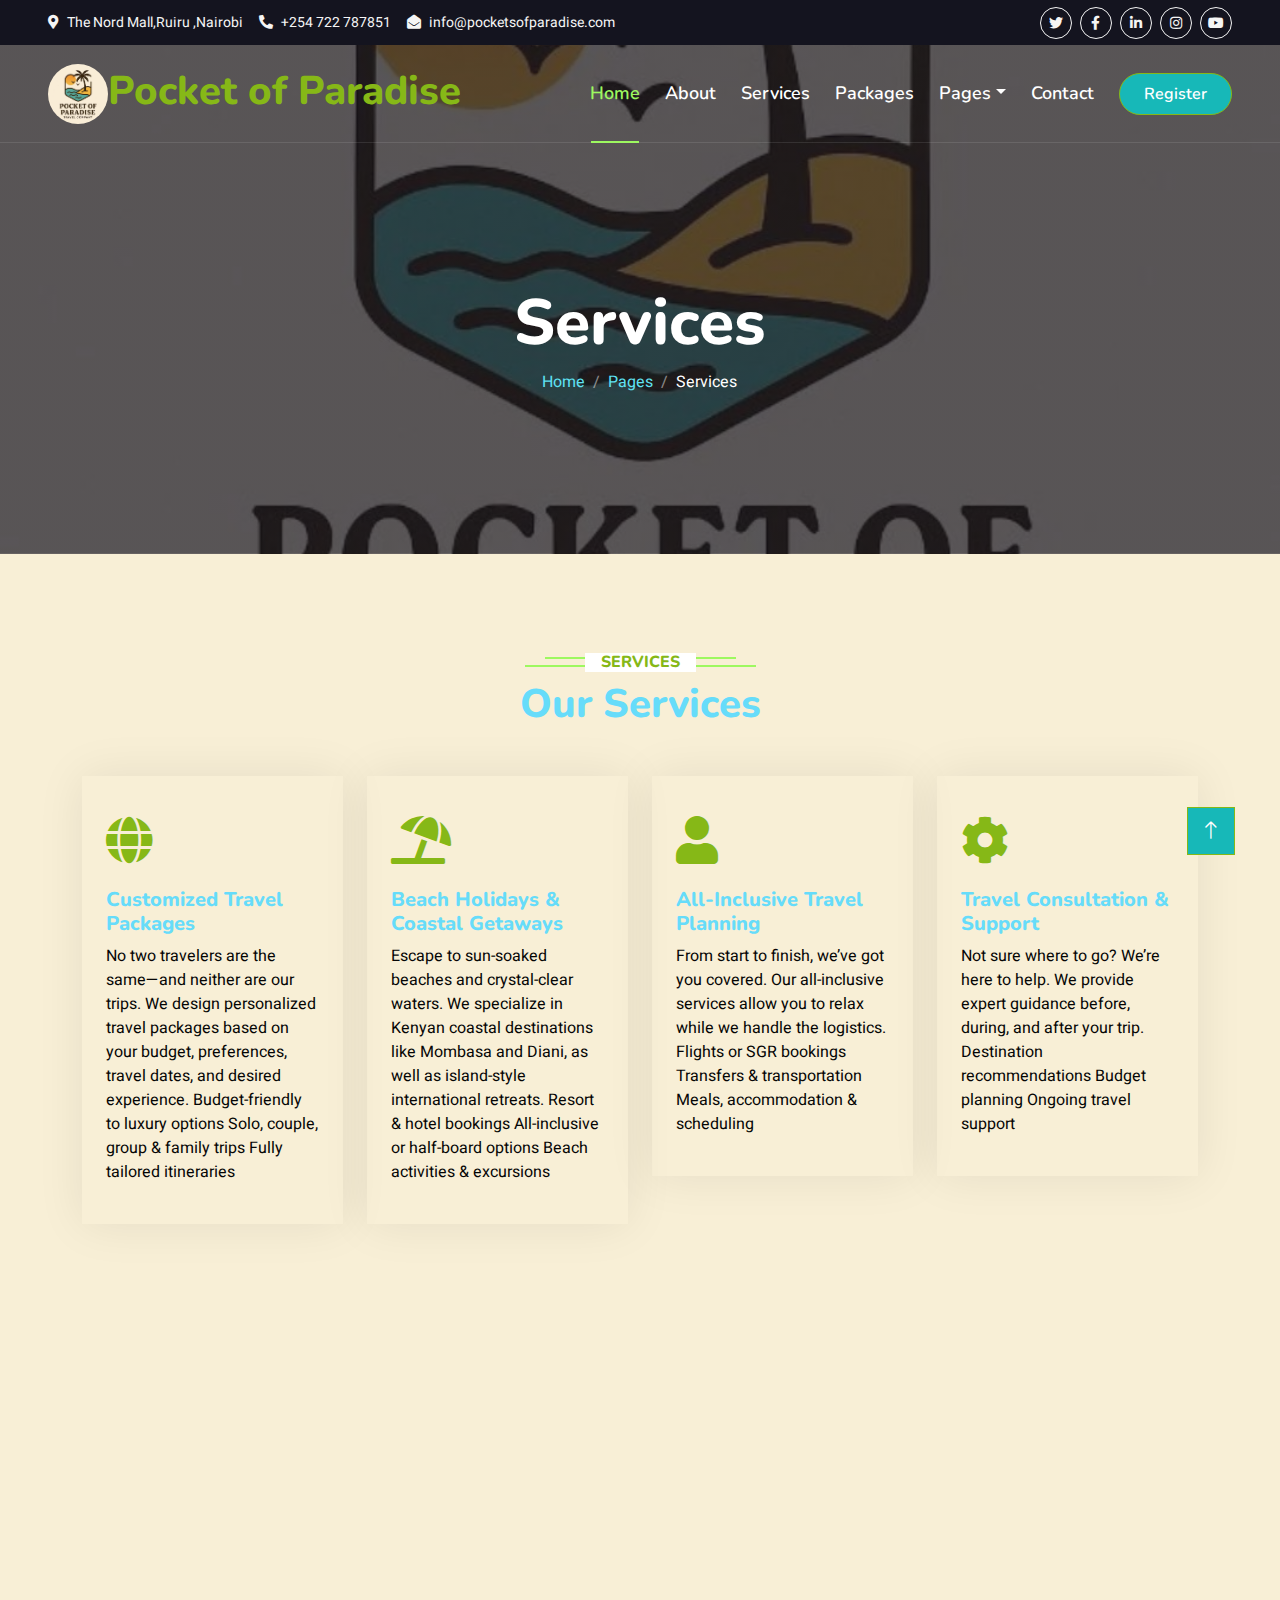
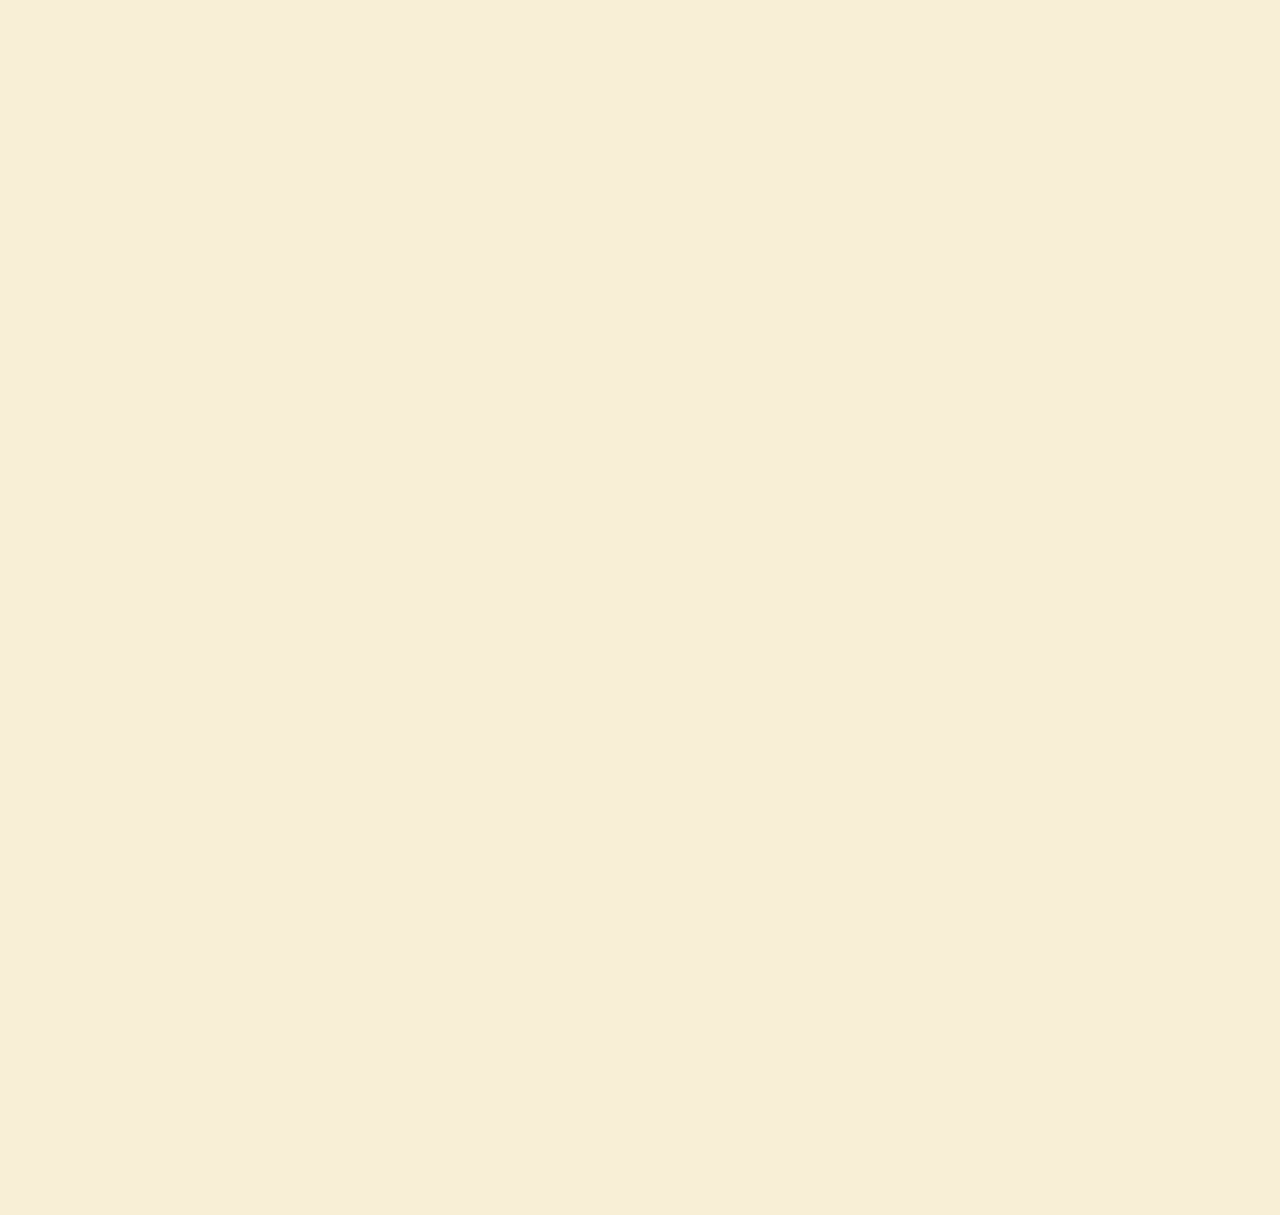
<file: service.html>
<!DOCTYPE html>
<html lang="en">

<head>
    <meta charset="utf-8">
    <title>Pocket of Paradise</title>
    <meta content="width=device-width, initial-scale=1.0" name="viewport">
    <meta content="" name="keywords">
    <meta content="" name="description">

    <!-- Favicon -->
    <link href="img/favicon.ico" rel="icon">

    <!-- Google Web Fonts -->
    <link rel="preconnect" href="https://fonts.googleapis.com">
    <link rel="preconnect" href="https://fonts.gstatic.com" crossorigin>
    <link
        href="https://fonts.googleapis.com/css2?family=Heebo:wght@400;500;600&family=Nunito:wght@600;700;800&display=swap"
        rel="stylesheet">

    <!-- Icon Font Stylesheet -->
    <link href="https://cdnjs.cloudflare.com/ajax/libs/font-awesome/5.10.0/css/all.min.css" rel="stylesheet">
    <link href="https://cdn.jsdelivr.net/npm/bootstrap-icons@1.4.1/font/bootstrap-icons.css" rel="stylesheet">

    <!-- Libraries Stylesheet -->
    <link href="lib/animate/animate.min.css" rel="stylesheet">
    <link href="lib/owlcarousel/assets/owl.carousel.min.css" rel="stylesheet">
    <link href="lib/tempusdominus/css/tempusdominus-bootstrap-4.min.css" rel="stylesheet" />

    <!-- Customized Bootstrap Stylesheet -->
    <link href="css/bootstrap.min.css" rel="stylesheet">

    <!-- Template Stylesheet -->
    <link href="css/style.css" rel="stylesheet">
</head>

<body>
    <!-- Spinner Start -->
    <div id="spinner"
        class="show bg-white position-fixed translate-middle w-100 vh-100 top-50 start-50 d-flex align-items-center justify-content-center">
        <div class="spinner-border text-primary" style="width: 3rem; height: 3rem;" role="status">
            <span class="sr-only">Loading...</span>
        </div>
    </div>
    <!-- Spinner End -->


    <!-- Topbar Start -->
    <div class="container-fluid bg-dark px-5 d-none d-lg-block">
        <div class="row gx-0">
            <div class="col-lg-8 text-center text-lg-start mb-2 mb-lg-0">
                <div class="d-inline-flex align-items-center" style="height: 45px;">
                    <small class="me-3 text-light"><i class="fa fa-map-marker-alt me-2"></i>The Nord Mall,Ruiru ,Nairobi</small>
                    <small class="me-3 text-light"><i class="fa fa-phone-alt me-2"></i>+254 722 787851</small>
                    <small class="text-light"><i class="fa fa-envelope-open me-2"></i>info@pocketsofparadise.com</small>
                </div>
            </div>
            <div class="col-lg-4 text-center text-lg-end">
                <div class="d-inline-flex align-items-center" style="height: 45px;">
                    <a class="btn btn-sm btn-outline-light btn-sm-square rounded-circle me-2" href=""><i
                            class="fab fa-twitter fw-normal"></i></a>
                    <a class="btn btn-sm btn-outline-light btn-sm-square rounded-circle me-2" href=""><i
                            class="fab fa-facebook-f fw-normal"></i></a>
                    <a class="btn btn-sm btn-outline-light btn-sm-square rounded-circle me-2" href=""><i
                            class="fab fa-linkedin-in fw-normal"></i></a>
                    <a class="btn btn-sm btn-outline-light btn-sm-square rounded-circle me-2" href=""><i
                            class="fab fa-instagram fw-normal"></i></a>
                    <a class="btn btn-sm btn-outline-light btn-sm-square rounded-circle" href=""><i
                            class="fab fa-youtube fw-normal"></i></a>
                </div>
            </div>
        </div>
    </div>
    <!-- Topbar End -->


    <!-- Navbar & Hero Start -->
    <div class="container-fluid position-relative p-0">
        <nav class="navbar navbar-expand-lg navbar-light px-4 px-lg-5 py-3 py-lg-0">
            <a href="" class="navbar-brand p-0">
                <h1 class="text-primary m-0"><img src="img\PoPlogo.jpg" alt="Logo"
                        style="border-radius: 50%;"></i>Pocket of Paradise</h1>
                <!-- <img src="img/logo.png" alt="Logo"> -->
            </a>
            <button class="navbar-toggler" type="button" data-bs-toggle="collapse" data-bs-target="#navbarCollapse">
                <span class="fa fa-bars"></span>
            </button>
            <div class="collapse navbar-collapse" id="navbarCollapse">
                <div class="navbar-nav ms-auto py-0">
                    <a href="index.html" class="nav-item nav-link active">Home</a>
                    <a href="about.html" class="nav-item nav-link">About</a>
                    <a href="service.html" class="nav-item nav-link">Services</a>
                    <a href="package.html" class="nav-item nav-link">Packages</a>
                    <div class="nav-item dropdown">
                        <a href="#" class="nav-link dropdown-toggle" data-bs-toggle="dropdown">Pages</a>
                        <div class="dropdown-menu m-0">
                            <a href="destination.html" class="dropdown-item">Destination</a>
                            <a href="booking.html" class="dropdown-item">Booking</a>
                            <a href="team.html" class="dropdown-item">Travel Guides</a>
                            <a href="testimonial.html" class="dropdown-item">Testimonial</a>
                            
                        </div>
                    </div>
                    <a href="contact.html" class="nav-item nav-link">Contact</a>
                </div>
                <a href="" class="btn btn-primary rounded-pill py-2 px-4">Register</a>
            </div>
        </nav>

        <div class="container-fluid bg-primary py-5 mb-5 hero-header">
            <div class="container py-5">
                <div class="row justify-content-center py-5">
                    <div class="col-lg-10 pt-lg-5 mt-lg-5 text-center">
                        <h1 class="display-3 text-white animated slideInDown">Services</h1>
                        <nav aria-label="breadcrumb">
                            <ol class="breadcrumb justify-content-center">
                                <li class="breadcrumb-item"><a href="#">Home</a></li>
                                <li class="breadcrumb-item"><a href="#">Pages</a></li>
                                <li class="breadcrumb-item text-white active" aria-current="page">Services</li>
                            </ol>
                        </nav>
                    </div>
                </div>
            </div>
        </div>
    </div>
    <!-- Navbar & Hero End -->


    <!-- Service Start -->
    <div class="container-xxl py-5">
        <div class="container">
            <div class="text-center wow fadeInUp" data-wow-delay="0.1s">
                <h6 class="section-title bg-white text-center text-primary px-3">Services</h6>
                <h1 class="mb-5">Our Services</h1>
            </div>
            <div class="row g-4">
                <div class="col-lg-3 col-sm-6 wow fadeInUp" data-wow-delay="0.1s">
                    <div class="service-item rounded pt-3">
                        <div class="p-4">
                            <i class="fa fa-3x fa-globe text-primary mb-4"></i>
                            <h5>Customized Travel Packages</h5>
                            <p>No two travelers are the same—and neither are our trips.
                                We design personalized travel packages based on your budget, preferences, travel dates,
                                and desired experience.
                                Budget-friendly to luxury options
                                Solo, couple, group & family trips
                                Fully tailored itineraries
                            </p>
                        </div>
                    </div>
                </div>
                <div class="col-lg-3 col-sm-6 wow fadeInUp" data-wow-delay="0.3s">
                    <div class="service-item rounded pt-3">
                        <div class="p-4">
                            <i class="fa fa-3x fa-umbrella-beach text-primary mb-4"></i>
                            <h5>Beach Holidays & Coastal Getaways</h5>
                            <p>Escape to sun-soaked beaches and crystal-clear waters.
                                We specialize in Kenyan coastal destinations like Mombasa and Diani, as well as
                                island-style international retreats.
                                Resort & hotel bookings
                                All-inclusive or half-board options
                                Beach activities & excursions
                            </p>
                        </div>
                    </div>
                </div>
                <div class="col-lg-3 col-sm-6 wow fadeInUp" data-wow-delay="0.5s">
                    <div class="service-item rounded pt-3">
                        <div class="p-4">
                            <i class="fa fa-3x fa-user text-primary mb-4"></i>
                            <h5>All-Inclusive Travel Planning</h5>
                            <p>From start to finish, we’ve got you covered.
                                Our all-inclusive services allow you to relax while we handle the logistics.
                                Flights or SGR bookings
                                Transfers & transportation
                                Meals, accommodation & scheduling</p>
                        </div>
                    </div>
                </div>
                <div class="col-lg-3 col-sm-6 wow fadeInUp" data-wow-delay="0.7s">
                    <div class="service-item rounded pt-3">
                        <div class="p-4">
                            <i class="fa fa-3x fa-cog text-primary mb-4"></i>
                            <h5>Travel Consultation & Support</h5>
                            <p>Not sure where to go? We’re here to help.
                                We provide expert guidance before, during, and after your trip.
                                Destination recommendations
                                Budget planning
                                Ongoing travel support</p>
                        </div>
                    </div>
                </div>
                <div class="col-lg-3 col-sm-6 wow fadeInUp" data-wow-delay="0.1s">
                    <div class="service-item rounded pt-3">
                        <div class="p-4">
                            <i class="fa fa-3x fa-plane text-primary mb-4"></i>
                            <h5>International Travel & City Breaks</h5>
                            <p>Explore the world beyond borders with confidence.
                                We organize seamless trips to exciting destinations such as Cape Town, Dubai, Qatar,
                                Thailand, and more.
                                Flights & accommodation
                                Airport transfers
                                Guided tours & experiences
                            </p>
                        </div>
                    </div>
                </div>
                <div class="col-lg-3 col-sm-6 wow fadeInUp" data-wow-delay="0.3s">
                    <div class="service-item rounded pt-3">
                        <div class="p-4">
                            <i class="fa fa-3x fa-hotel text-primary mb-4"></i>
                            <h5>Hotel Reservation</h5>
                            <p>We handle hotel and resort bookings to ensure you enjoy comfortable, well-selected
                                accommodation that matches your budget and travel style. From beachfront resorts to city
                                hotels, we secure the best options so you can relax and focus on your journey.
                            </p>
                        </div>
                    </div>
                </div>
                <div class="col-lg-3 col-sm-6 wow fadeInUp" data-wow-delay="0.5s">
                    <div class="service-item rounded pt-3">
                        <div class="p-4">
                            <i class="fa fa-3x fa-hippo text-primary mb-4"></i>
                            <h5>Safaris & Wildlife Experiences</h5>
                            <p>Experience Africa’s breathtaking wildlife and landscapes.
                                Our safari packages combine comfort, adventure, and authenticity.
                                Game drives & national parks
                                Luxury lodges & budget camps
                                Cultural and nature experiences
                            </p>
                        </div>
                    </div>
                </div>
                <div class="col-lg-3 col-sm-6 wow fadeInUp" data-wow-delay="0.7s">
                    <div class="service-item rounded pt-3">
                        <div class="p-4">
                            <i class="fa fa-3x fa-gifts text-primary mb-4"></i>
                            <h5>Festive & Themed Getaways</h5>
                            <p>Celebrate special moments in extraordinary places.
                                We curate holiday, festive, and themed trips perfect for Christmas, New Year,
                                honeymoons, and group travel.
                                Seasonal deals & special offers
                                Group & couples packages
                                Unique travel themes
                            </p>
                        </div>
                    </div>
                </div>
            </div>
        </div>
    </div>
    <!-- Service End -->



   <!-- Testimonial Start -->
                <div class="container-xxl py-5 wow fadeInUp" data-wow-delay="0.1s">
                    <div class="container">
                        <div class="text-center">
                            <h6 class="section-title bg-white text-center text-primary px-3">Testimonial</h6>
                            <h1 class="mb-5">Our Clients Say!!!</h1>
                        </div>
                        <div class="owl-carousel testimonial-carousel position-relative">
                            <div class="testimonial-item bg-white text-center border p-4">
                                <img class="bg-white rounded-circle shadow p-1 mx-auto mb-3" src="img\test2.jpg"
                                    style="width: 80px; height: 80px;">
                                <h5 class="mb-0">⭐ Sarah M. </h5>
                                <p>Mombasa Getaway</p>
                                <p class="mb-0">“Pockets of Paradise planned the perfect beach holiday for us.
                                    Everything was smooth from booking to travel, and we didn’t have to worry about a
                                    thing. Truly stress-free and unforgettable.”
                                </p>
                            </div>
                            <div class="testimonial-item bg-white text-center border p-4">
                                <img class="bg-white rounded-circle shadow p-1 mx-auto mb-3" src="img\test1.jpeg"
                                    style="width: 80px; height: 80px;">
                                <h5 class="mb-0">⭐ Brian K.</h5>
                                <p>Cape Town Trip</p>
                                <p class="mt-2 mb-0">“Our Cape Town trip was amazing! Flights, accommodation,
                                    transfers—everything was well organized. The team was responsive and very
                                    professional. I’d definitely book with them again.”
                                </p>
                            </div>
                            <div class="testimonial-item bg-white text-center border p-4">
                                <img class="bg-white rounded-circle shadow p-1 mx-auto mb-3" src="img\test3.jpg"
                                    style="width: 80px; height: 80px;">
                                <h5 class="mb-0">⭐ Aisha N.</h5>
                                <p>Diani Holiday</p>
                                <p class="mt-2 mb-0">“I loved how personalized the experience was. They worked within my budget and still gave me a beautiful, relaxing getaway. Pockets of Paradise really delivers what they promise.”
</p>
                            </div>
                            <div class="testimonial-item bg-white text-center border p-4">
                                <img class="bg-white rounded-circle shadow p-1 mx-auto mb-3" src="img\test4.jpg"
                                    style="width: 80px; height: 80px;">
                                <h5 class="mb-0">⭐ David & Lucy </h5>
                                <p>Festive Getaway</p>
                                <p class="mt-2 mb-0">“We booked a festive holiday package and it exceeded our expectations. Great hotels, smooth travel, and constant support throughout the trip. Highly recommended!”</p>
                            </div>
                        </div>
                    </div>
                </div>
                <!-- Testimonial End -->

        

    <!-- Footer Start -->
                <div class="container-fluid bg-dark text-light footer pt-5 mt-5 wow fadeIn" data-wow-delay="0.1s">
                    <div class="container py-5">
                        <div class="row g-5">
                            <div class="col-lg-3 col-md-6">
                                <h4 class="text-white mb-3">Company</h4>
                                <a class="btn btn-link" href="">About Us</a>
                                <a class="btn btn-link" href="">Contact Us</a>
                                <a class="btn btn-link" href="">Privacy Policy</a>
                                <a class="btn btn-link" href="">Terms & Condition</a>
                                <a class="btn btn-link" href="">FAQs & Help</a>
                            </div>
                            <div class="col-lg-3 col-md-6">
                                <h4 class="text-white mb-3">Contact</h4>
                                <p class="mb-2"><i class="fa fa-map-marker-alt me-3"></i>The Nord Mall,Ruiru ,Nairobi</p>
                                <p class="mb-2"><i class="fa fa-phone-alt me-3"></i>+254 722 787851</p>
                                <p class="mb-2"><i class="fa fa-envelope me-3"></i>info@pocketsofparadise.com</p>
                                <div class="d-flex pt-2">
                                    <a class="btn btn-outline-light btn-social" href=""><i
                                            class="fab fa-twitter"></i></a>
                                    <a class="btn btn-outline-light btn-social" href=""><i
                                            class="fab fa-facebook-f"></i></a>
                                    <a class="btn btn-outline-light btn-social" href=""><i
                                            class="fab fa-youtube"></i></a>
                                    <a class="btn btn-outline-light btn-social" href=""><i
                                            class="fab fa-linkedin-in"></i></a>
                                </div>
                            </div>
                            <div class="col-lg-3 col-md-6">
                                <h4 class="text-white mb-3">Gallery</h4>
                                <div class="row g-2 pt-2">
                                    <div class="col-4">
                                        <img class="img-fluid bg-light p-1" src="img/package-1.jpg" alt="">
                                    </div>
                                    <div class="col-4">
                                        <img class="img-fluid bg-light p-1" src="img/package-2.jpg" alt="">
                                    </div>
                                    <div class="col-4">
                                        <img class="img-fluid bg-light p-1" src="img/package-3.jpg" alt="">
                                    </div>
                                    <div class="col-4">
                                        <img class="img-fluid bg-light p-1" src="img/package-2.jpg" alt="">
                                    </div>
                                    <div class="col-4">
                                        <img class="img-fluid bg-light p-1" src="img/package-3.jpg" alt="">
                                    </div>
                                    <div class="col-4">
                                        <img class="img-fluid bg-light p-1" src="img/package-1.jpg" alt="">
                                    </div>
                                </div>
                            </div>
                           
                        </div>
                    </div>
                    <div class="container">
                        <div class="copyright">
                            <div class="row">
                                <div class="col-md-6 text-center text-md-start mb-3 mb-md-0">
                                    &copy; <a class="border-bottom" href="#">Pockets of Paradise</a>, All Right Reserved.<br>

                                    <!--/*** This template is free as long as you keep the footer author’s credit link/attribution link/backlink. If you'd like to use the template without the footer author’s credit link/attribution link/backlink, you can purchase the Credit Removal License from "https://htmlcodex.com/credit-removal". Thank you for your support. ***/-->
                                    Designed By <a class="border-bottom" href="https://3ric3mmanu3l.co.ke" >3ric3mmanu3l</a>
                                </div>
                                <div class="col-md-6 text-center text-md-end">
                                    <div class="footer-menu">
                                        <a href="">Home</a>
                                        <a href="">Cookies</a>
                                        <a href="">Help</a>
                                        <a href="">FAQs</a>
                                    </div>
                                </div>
                            </div>
                        </div>
                    </div>
                </div>
                <!-- Footer End -->



    <!-- Back to Top -->
    <a href="#" class="btn btn-lg btn-primary btn-lg-square back-to-top"><i class="bi bi-arrow-up"></i></a>


    <!-- JavaScript Libraries -->
    <script src="https://code.jquery.com/jquery-3.4.1.min.js"></script>
    <script src="https://cdn.jsdelivr.net/npm/bootstrap@5.0.0/dist/js/bootstrap.bundle.min.js"></script>
    <script src="lib/wow/wow.min.js"></script>
    <script src="lib/easing/easing.min.js"></script>
    <script src="lib/waypoints/waypoints.min.js"></script>
    <script src="lib/owlcarousel/owl.carousel.min.js"></script>
    <script src="lib/tempusdominus/js/moment.min.js"></script>
    <script src="lib/tempusdominus/js/moment-timezone.min.js"></script>
    <script src="lib/tempusdominus/js/tempusdominus-bootstrap-4.min.js"></script>

    <!-- Template Javascript -->
    <script src="js/main.js"></script>
</body>

</html>
</file>
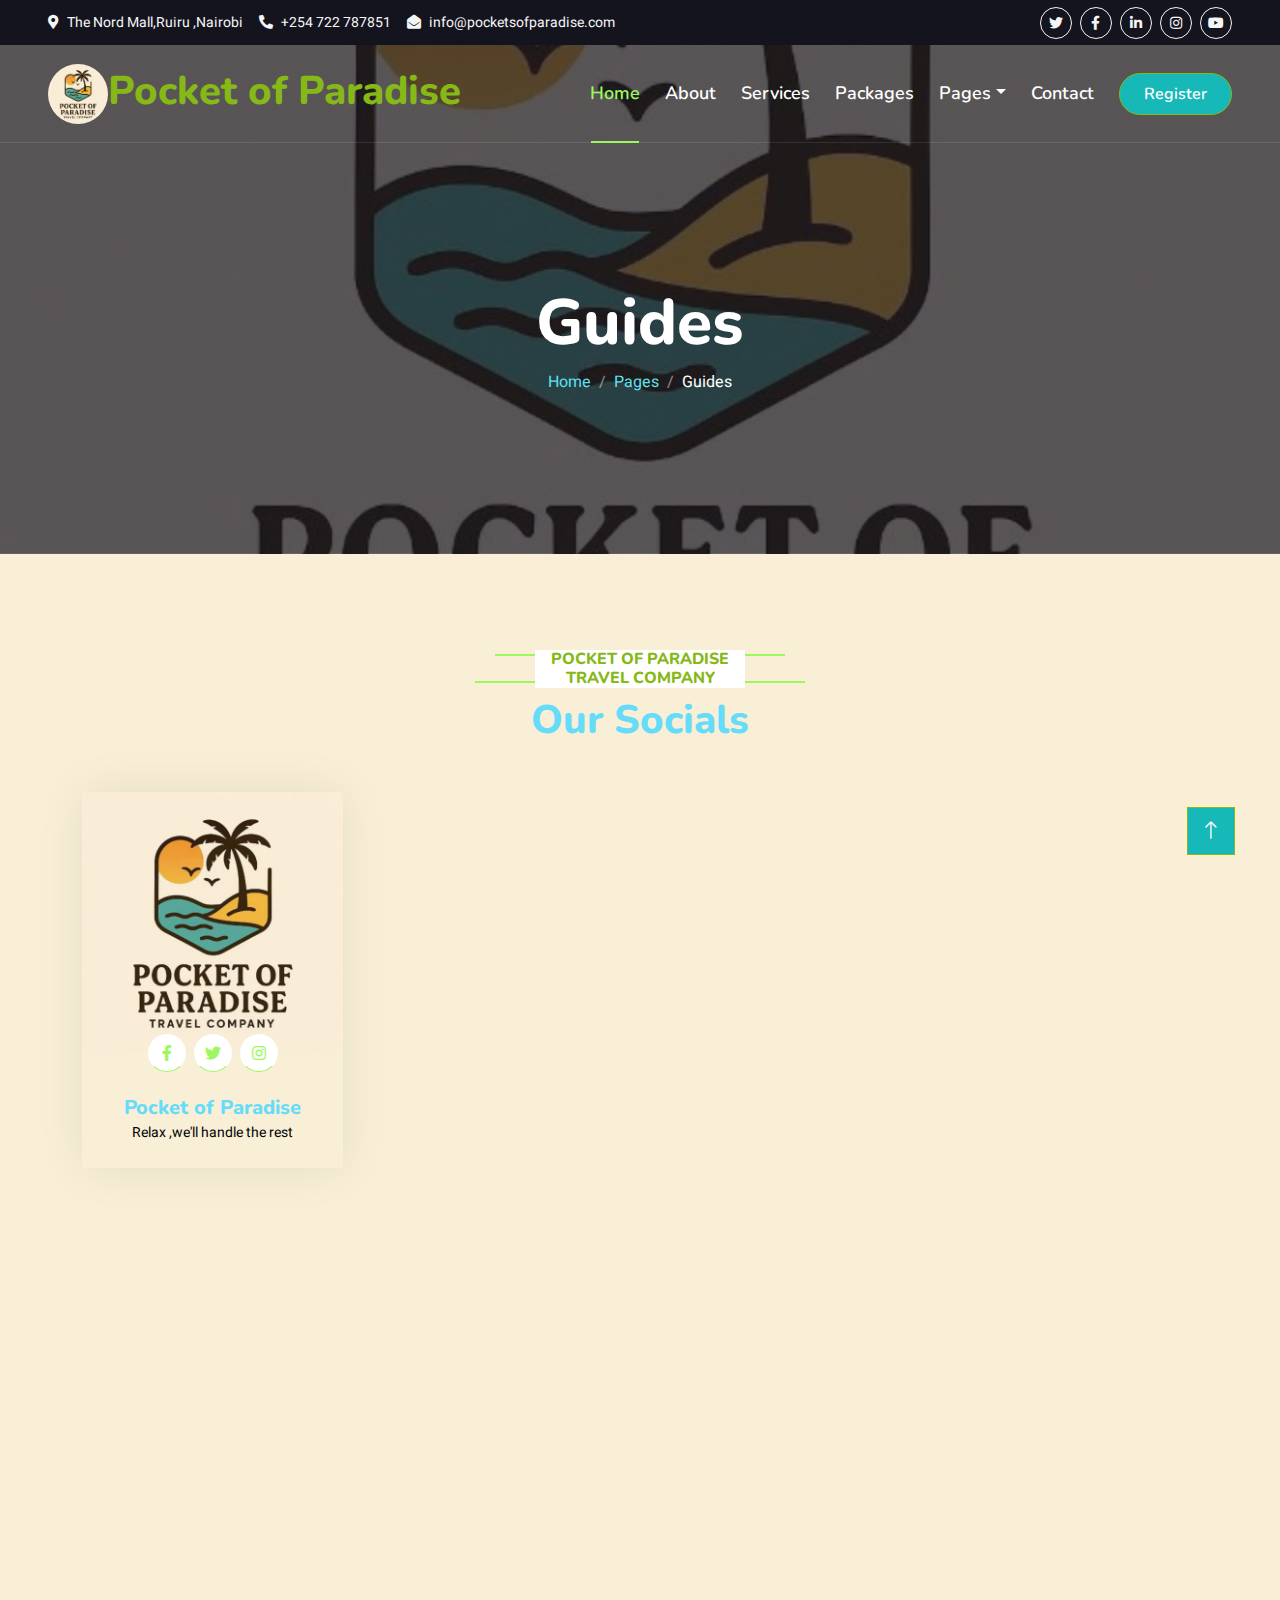
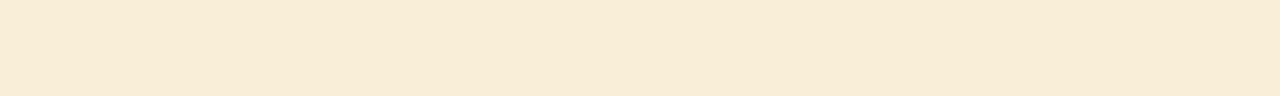
<file: team.html>
<!DOCTYPE html>
<html lang="en">

<head>
    <meta charset="utf-8">
    <title>Pocket of Paradise</title>
    <meta content="width=device-width, initial-scale=1.0" name="viewport">
    <meta content="" name="keywords">
    <meta content="" name="description">

    <!-- Favicon -->
    <link href="img/favicon.ico" rel="icon">

    <!-- Google Web Fonts -->
    <link rel="preconnect" href="https://fonts.googleapis.com">
    <link rel="preconnect" href="https://fonts.gstatic.com" crossorigin>
    <link
        href="https://fonts.googleapis.com/css2?family=Heebo:wght@400;500;600&family=Nunito:wght@600;700;800&display=swap"
        rel="stylesheet">

    <!-- Icon Font Stylesheet -->
    <link href="https://cdnjs.cloudflare.com/ajax/libs/font-awesome/5.10.0/css/all.min.css" rel="stylesheet">
    <link href="https://cdn.jsdelivr.net/npm/bootstrap-icons@1.4.1/font/bootstrap-icons.css" rel="stylesheet">

    <!-- Libraries Stylesheet -->
    <link href="lib/animate/animate.min.css" rel="stylesheet">
    <link href="lib/owlcarousel/assets/owl.carousel.min.css" rel="stylesheet">
    <link href="lib/tempusdominus/css/tempusdominus-bootstrap-4.min.css" rel="stylesheet" />

    <!-- Customized Bootstrap Stylesheet -->
    <link href="css/bootstrap.min.css" rel="stylesheet">

    <!-- Template Stylesheet -->
    <link href="css/style.css" rel="stylesheet">
</head>

<body>
    <!-- Spinner Start -->
    <div id="spinner"
        class="show bg-white position-fixed translate-middle w-100 vh-100 top-50 start-50 d-flex align-items-center justify-content-center">
        <div class="spinner-border text-primary" style="width: 3rem; height: 3rem;" role="status">
            <span class="sr-only">Loading...</span>
        </div>
    </div>
    <!-- Spinner End -->


    <!-- Topbar Start -->
    <div class="container-fluid bg-dark px-5 d-none d-lg-block">
        <div class="row gx-0">
            <div class="col-lg-8 text-center text-lg-start mb-2 mb-lg-0">
                <div class="d-inline-flex align-items-center" style="height: 45px;">
                    <small class="me-3 text-light"><i class="fa fa-map-marker-alt me-2"></i>The Nord Mall,Ruiru ,Nairobi</small>
                    <small class="me-3 text-light"><i class="fa fa-phone-alt me-2"></i>+254 722 787851</small>
                    <small class="text-light"><i class="fa fa-envelope-open me-2"></i>info@pocketsofparadise.com</small>
                </div>
            </div>
            <div class="col-lg-4 text-center text-lg-end">
                <div class="d-inline-flex align-items-center" style="height: 45px;">
                    <a class="btn btn-sm btn-outline-light btn-sm-square rounded-circle me-2" href=""><i
                            class="fab fa-twitter fw-normal"></i></a>
                    <a class="btn btn-sm btn-outline-light btn-sm-square rounded-circle me-2" href=""><i
                            class="fab fa-facebook-f fw-normal"></i></a>
                    <a class="btn btn-sm btn-outline-light btn-sm-square rounded-circle me-2" href=""><i
                            class="fab fa-linkedin-in fw-normal"></i></a>
                    <a class="btn btn-sm btn-outline-light btn-sm-square rounded-circle me-2" href=""><i
                            class="fab fa-instagram fw-normal"></i></a>
                    <a class="btn btn-sm btn-outline-light btn-sm-square rounded-circle" href=""><i
                            class="fab fa-youtube fw-normal"></i></a>
                </div>
            </div>
        </div>
    </div>
    <!-- Topbar End -->


    <!-- Navbar & Hero Start -->
    <div class="container-fluid position-relative p-0">
        <nav class="navbar navbar-expand-lg navbar-light px-4 px-lg-5 py-3 py-lg-0">
            <a href="" class="navbar-brand p-0">
                <h1 class="text-primary m-0"><img src="img\PoPlogo.jpg" alt="Logo"
                        style="border-radius: 50%;"></i>Pocket of Paradise</h1>
                <!-- <img src="img/logo.png" alt="Logo"> -->
            </a>
            <button class="navbar-toggler" type="button" data-bs-toggle="collapse" data-bs-target="#navbarCollapse">
                <span class="fa fa-bars"></span>
            </button>
            <div class="collapse navbar-collapse" id="navbarCollapse">
                <div class="navbar-nav ms-auto py-0">
                    <a href="index.html" class="nav-item nav-link active">Home</a>
                    <a href="about.html" class="nav-item nav-link">About</a>
                    <a href="service.html" class="nav-item nav-link">Services</a>
                    <a href="package.html" class="nav-item nav-link">Packages</a>
                    <div class="nav-item dropdown">
                        <a href="#" class="nav-link dropdown-toggle" data-bs-toggle="dropdown">Pages</a>
                        <div class="dropdown-menu m-0">
                            <a href="destination.html" class="dropdown-item">Destination</a>
                            <a href="booking.html" class="dropdown-item">Booking</a>
                            <a href="team.html" class="dropdown-item">Travel Guides</a>
                            <a href="testimonial.html" class="dropdown-item">Testimonial</a>
                            <a href="404.html" class="dropdown-item">404 Page</a>
                        </div>
                    </div>
                    <a href="contact.html" class="nav-item nav-link">Contact</a>
                </div>
                <a href="" class="btn btn-primary rounded-pill py-2 px-4">Register</a>
            </div>
        </nav>


        <div class="container-fluid bg-primary py-5 mb-5 hero-header">
            <div class="container py-5">
                <div class="row justify-content-center py-5">
                    <div class="col-lg-10 pt-lg-5 mt-lg-5 text-center">
                        <h1 class="display-3 text-white animated slideInDown">Guides</h1>
                        <nav aria-label="breadcrumb">
                            <ol class="breadcrumb justify-content-center">
                                <li class="breadcrumb-item"><a href="#">Home</a></li>
                                <li class="breadcrumb-item"><a href="#">Pages</a></li>
                                <li class="breadcrumb-item text-white active" aria-current="page">Guides</li>
                            </ol>
                        </nav>
                    </div>
                </div>
            </div>
        </div>
    </div>
    <!-- Navbar & Hero End -->


   <!-- Team Start -->
    <div class="container-xxl py-5">
        <div class="container">
            <div class="text-center wow fadeInUp" data-wow-delay="0.1s">
                <h6 class="section-title bg-white text-center text-primary px-3">Pocket of Paradise <br>Travel Company
                </h6>
                <h1 class="mb-5">Our Socials</h1>
            </div>
            <div class="row g-4">
                <div class="col-lg-3 col-md-6 wow fadeInUp" data-wow-delay="0.1s">
                    <div class="team-item">
                        <div class="overflow-hidden">
                            <img class="img-fluid" src="img\PoPlogo.jpg" alt="">
                        </div>
                        <div class="position-relative d-flex justify-content-center" style="margin-top: -19px;">
                            <a class="btn btn-square mx-1" href=""><i class="fab fa-facebook-f"></i></a>
                            <a class="btn btn-square mx-1" href=""><i class="fab fa-twitter"></i></a>
                            <a class="btn btn-square mx-1" href=""><i class="fab fa-instagram"></i></a>
                        </div>
                        <div class="text-center p-4">
                            <h5 class="mb-0">Pocket of Paradise</h5>
                            <small>Relax ,we'll handle the rest</small>
                        </div>
                    </div>
                </div>

            </div>
        </div>
    </div>
    <!-- Team End -->
        

   <!-- Footer Start -->
                <div class="container-fluid bg-dark text-light footer pt-5 mt-5 wow fadeIn" data-wow-delay="0.1s">
                    <div class="container py-5">
                        <div class="row g-5">
                            <div class="col-lg-3 col-md-6">
                                <h4 class="text-white mb-3">Company</h4>
                                <a class="btn btn-link" href="">About Us</a>
                                <a class="btn btn-link" href="">Contact Us</a>
                                <a class="btn btn-link" href="">Privacy Policy</a>
                                <a class="btn btn-link" href="">Terms & Condition</a>
                                <a class="btn btn-link" href="">FAQs & Help</a>
                            </div>
                            <div class="col-lg-3 col-md-6">
                                <h4 class="text-white mb-3">Contact</h4>
                                <p class="mb-2"><i class="fa fa-map-marker-alt me-3"></i>The Nord Mall,Ruiru ,Nairobi</p>
                                <p class="mb-2"><i class="fa fa-phone-alt me-3"></i>+254 722 787851</p>
                                <p class="mb-2"><i class="fa fa-envelope me-3"></i>info@pocketsofparadise.com</p>
                                <div class="d-flex pt-2">
                                    <a class="btn btn-outline-light btn-social" href=""><i
                                            class="fab fa-twitter"></i></a>
                                    <a class="btn btn-outline-light btn-social" href=""><i
                                            class="fab fa-facebook-f"></i></a>
                                    <a class="btn btn-outline-light btn-social" href=""><i
                                            class="fab fa-youtube"></i></a>
                                    <a class="btn btn-outline-light btn-social" href=""><i
                                            class="fab fa-linkedin-in"></i></a>
                                </div>
                            </div>
                            <div class="col-lg-3 col-md-6">
                                <h4 class="text-white mb-3">Gallery</h4>
                                <div class="row g-2 pt-2">
                                    <div class="col-4">
                                        <img class="img-fluid bg-light p-1" src="img/package-1.jpg" alt="">
                                    </div>
                                    <div class="col-4">
                                        <img class="img-fluid bg-light p-1" src="img/package-2.jpg" alt="">
                                    </div>
                                    <div class="col-4">
                                        <img class="img-fluid bg-light p-1" src="img/package-3.jpg" alt="">
                                    </div>
                                    <div class="col-4">
                                        <img class="img-fluid bg-light p-1" src="img/package-2.jpg" alt="">
                                    </div>
                                    <div class="col-4">
                                        <img class="img-fluid bg-light p-1" src="img/package-3.jpg" alt="">
                                    </div>
                                    <div class="col-4">
                                        <img class="img-fluid bg-light p-1" src="img/package-1.jpg" alt="">
                                    </div>
                                </div>
                            </div>
                           
                        </div>
                    </div>
                    <div class="container">
                        <div class="copyright">
                            <div class="row">
                                <div class="col-md-6 text-center text-md-start mb-3 mb-md-0">
                                    &copy; <a class="border-bottom" href="#">Pockets of Paradise</a>, All Right Reserved.<br>

                                    <!--/*** This template is free as long as you keep the footer author’s credit link/attribution link/backlink. If you'd like to use the template without the footer author’s credit link/attribution link/backlink, you can purchase the Credit Removal License from "https://htmlcodex.com/credit-removal". Thank you for your support. ***/-->
                                    Designed By <a class="border-bottom" href="https://3ric3mmanu3l.co.ke" >3ric3mmanu3l</a>
                                </div>
                                <div class="col-md-6 text-center text-md-end">
                                    <div class="footer-menu">
                                        <a href="">Home</a>
                                        <a href="">Cookies</a>
                                        <a href="">Help</a>
                                        <a href="">FAQs</a>
                                    </div>
                                </div>
                            </div>
                        </div>
                    </div>
                </div>
                <!-- Footer End -->



    <!-- Back to Top -->
    <a href="#" class="btn btn-lg btn-primary btn-lg-square back-to-top"><i class="bi bi-arrow-up"></i></a>


    <!-- JavaScript Libraries -->
    <script src="https://code.jquery.com/jquery-3.4.1.min.js"></script>
    <script src="https://cdn.jsdelivr.net/npm/bootstrap@5.0.0/dist/js/bootstrap.bundle.min.js"></script>
    <script src="lib/wow/wow.min.js"></script>
    <script src="lib/easing/easing.min.js"></script>
    <script src="lib/waypoints/waypoints.min.js"></script>
    <script src="lib/owlcarousel/owl.carousel.min.js"></script>
    <script src="lib/tempusdominus/js/moment.min.js"></script>
    <script src="lib/tempusdominus/js/moment-timezone.min.js"></script>
    <script src="lib/tempusdominus/js/tempusdominus-bootstrap-4.min.js"></script>

    <!-- Template Javascript -->
    <script src="js/main.js"></script>
</body>

</html>
</file>
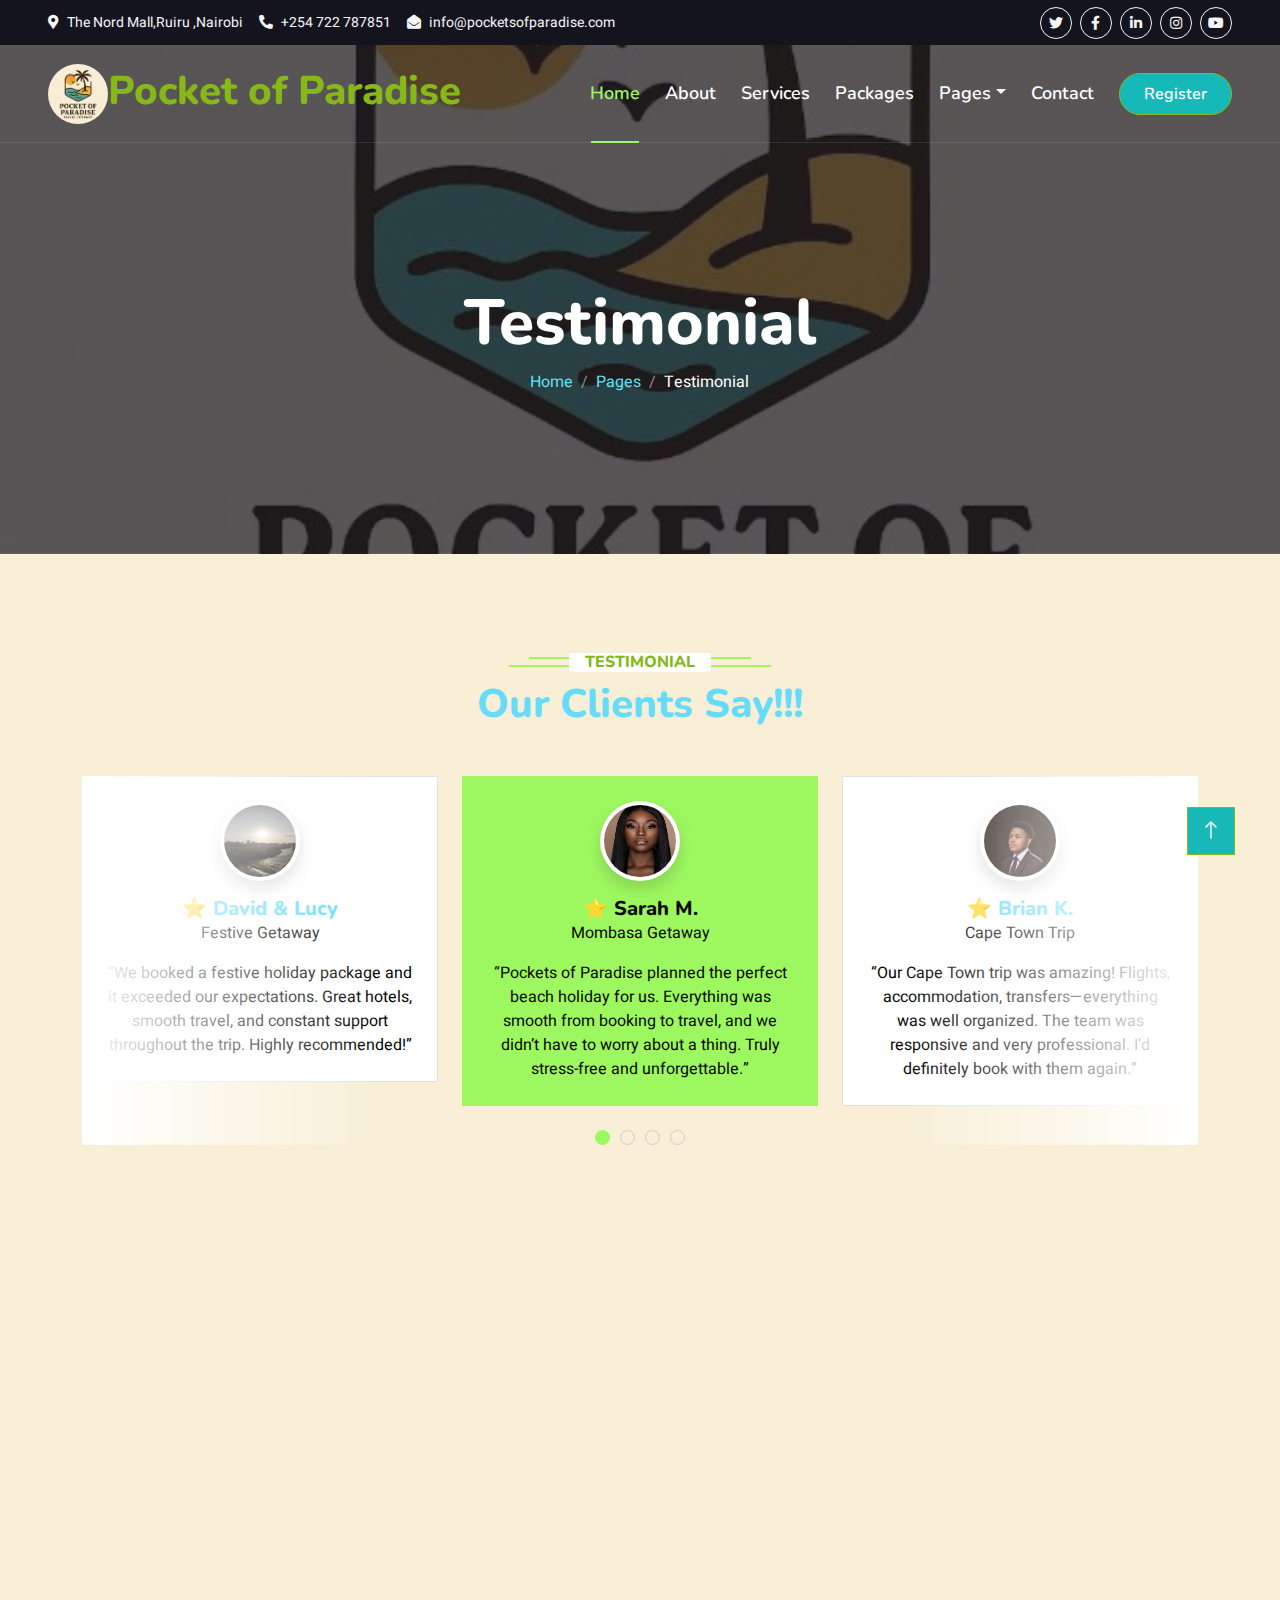
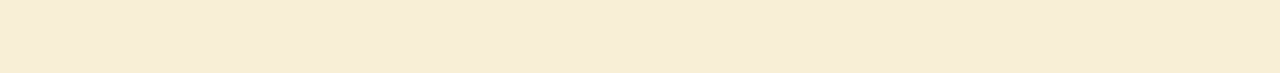
<file: testimonial.html>
<!DOCTYPE html>
<html lang="en">

<head>
    <meta charset="utf-8">
    <title>Pocket of Paradise</title>
    <meta content="width=device-width, initial-scale=1.0" name="viewport">
    <meta content="" name="keywords">
    <meta content="" name="description">

    <!-- Favicon -->
    <link href="img/favicon.ico" rel="icon">

    <!-- Google Web Fonts -->
    <link rel="preconnect" href="https://fonts.googleapis.com">
    <link rel="preconnect" href="https://fonts.gstatic.com" crossorigin>
    <link
        href="https://fonts.googleapis.com/css2?family=Heebo:wght@400;500;600&family=Nunito:wght@600;700;800&display=swap"
        rel="stylesheet">

    <!-- Icon Font Stylesheet -->
    <link href="https://cdnjs.cloudflare.com/ajax/libs/font-awesome/5.10.0/css/all.min.css" rel="stylesheet">
    <link href="https://cdn.jsdelivr.net/npm/bootstrap-icons@1.4.1/font/bootstrap-icons.css" rel="stylesheet">

    <!-- Libraries Stylesheet -->
    <link href="lib/animate/animate.min.css" rel="stylesheet">
    <link href="lib/owlcarousel/assets/owl.carousel.min.css" rel="stylesheet">
    <link href="lib/tempusdominus/css/tempusdominus-bootstrap-4.min.css" rel="stylesheet" />

    <!-- Customized Bootstrap Stylesheet -->
    <link href="css/bootstrap.min.css" rel="stylesheet">

    <!-- Template Stylesheet -->
    <link href="css/style.css" rel="stylesheet">
</head>

<body>
    <!-- Spinner Start -->
    <div id="spinner"
        class="show bg-white position-fixed translate-middle w-100 vh-100 top-50 start-50 d-flex align-items-center justify-content-center">
        <div class="spinner-border text-primary" style="width: 3rem; height: 3rem;" role="status">
            <span class="sr-only">Loading...</span>
        </div>
    </div>
    <!-- Spinner End -->


    <!-- Topbar Start -->
    <div class="container-fluid bg-dark px-5 d-none d-lg-block">
        <div class="row gx-0">
            <div class="col-lg-8 text-center text-lg-start mb-2 mb-lg-0">
                <div class="d-inline-flex align-items-center" style="height: 45px;">
                    <small class="me-3 text-light"><i class="fa fa-map-marker-alt me-2"></i>The Nord Mall,Ruiru ,Nairobi</small>
                    <small class="me-3 text-light"><i class="fa fa-phone-alt me-2"></i>+254 722 787851</small>
                    <small class="text-light"><i class="fa fa-envelope-open me-2"></i>info@pocketsofparadise.com</small>
                </div>
            </div>
            <div class="col-lg-4 text-center text-lg-end">
                <div class="d-inline-flex align-items-center" style="height: 45px;">
                    <a class="btn btn-sm btn-outline-light btn-sm-square rounded-circle me-2" href=""><i
                            class="fab fa-twitter fw-normal"></i></a>
                    <a class="btn btn-sm btn-outline-light btn-sm-square rounded-circle me-2" href=""><i
                            class="fab fa-facebook-f fw-normal"></i></a>
                    <a class="btn btn-sm btn-outline-light btn-sm-square rounded-circle me-2" href=""><i
                            class="fab fa-linkedin-in fw-normal"></i></a>
                    <a class="btn btn-sm btn-outline-light btn-sm-square rounded-circle me-2" href=""><i
                            class="fab fa-instagram fw-normal"></i></a>
                    <a class="btn btn-sm btn-outline-light btn-sm-square rounded-circle" href=""><i
                            class="fab fa-youtube fw-normal"></i></a>
                </div>
            </div>
        </div>
    </div>
    <!-- Topbar End -->


    <!-- Navbar & Hero Start -->
    <div class="container-fluid position-relative p-0">
        <nav class="navbar navbar-expand-lg navbar-light px-4 px-lg-5 py-3 py-lg-0">
            <a href="" class="navbar-brand p-0">
                <h1 class="text-primary m-0"><img src="img\PoPlogo.jpg" alt="Logo"
                        style="border-radius: 50%;"></i>Pocket of Paradise</h1>
                <!-- <img src="img/logo.png" alt="Logo"> -->
            </a>
            <button class="navbar-toggler" type="button" data-bs-toggle="collapse" data-bs-target="#navbarCollapse">
                <span class="fa fa-bars"></span>
            </button>
            <div class="collapse navbar-collapse" id="navbarCollapse">
                <div class="navbar-nav ms-auto py-0">
                    <a href="index.html" class="nav-item nav-link active">Home</a>
                    <a href="about.html" class="nav-item nav-link">About</a>
                    <a href="service.html" class="nav-item nav-link">Services</a>
                    <a href="package.html" class="nav-item nav-link">Packages</a>
                    <div class="nav-item dropdown">
                        <a href="#" class="nav-link dropdown-toggle" data-bs-toggle="dropdown">Pages</a>
                        <div class="dropdown-menu m-0">
                            <a href="destination.html" class="dropdown-item">Destination</a>
                            <a href="booking.html" class="dropdown-item">Booking</a>
                            <a href="team.html" class="dropdown-item">Travel Guides</a>
                            <a href="testimonial.html" class="dropdown-item">Testimonial</a>
                            <a href="404.html" class="dropdown-item">404 Page</a>
                        </div>
                    </div>
                    <a href="contact.html" class="nav-item nav-link">Contact</a>
                </div>
                <a href="" class="btn btn-primary rounded-pill py-2 px-4">Register</a>
            </div>
        </nav>

        <div class="container-fluid bg-primary py-5 mb-5 hero-header">
            <div class="container py-5">
                <div class="row justify-content-center py-5">
                    <div class="col-lg-10 pt-lg-5 mt-lg-5 text-center">
                        <h1 class="display-3 text-white animated slideInDown">Testimonial</h1>
                        <nav aria-label="breadcrumb">
                            <ol class="breadcrumb justify-content-center">
                                <li class="breadcrumb-item"><a href="#">Home</a></li>
                                <li class="breadcrumb-item"><a href="#">Pages</a></li>
                                <li class="breadcrumb-item text-white active" aria-current="page">Testimonial</li>
                            </ol>
                        </nav>
                    </div>
                </div>
            </div>
        </div>
    </div>
    <!-- Navbar & Hero End -->


    <!-- Testimonial Start -->
                <div class="container-xxl py-5 wow fadeInUp" data-wow-delay="0.1s">
                    <div class="container">
                        <div class="text-center">
                            <h6 class="section-title bg-white text-center text-primary px-3">Testimonial</h6>
                            <h1 class="mb-5">Our Clients Say!!!</h1>
                        </div>
                        <div class="owl-carousel testimonial-carousel position-relative">
                            <div class="testimonial-item bg-white text-center border p-4">
                                <img class="bg-white rounded-circle shadow p-1 mx-auto mb-3" src="img\test2.jpg"
                                    style="width: 80px; height: 80px;">
                                <h5 class="mb-0">⭐ Sarah M. </h5>
                                <p>Mombasa Getaway</p>
                                <p class="mb-0">“Pockets of Paradise planned the perfect beach holiday for us.
                                    Everything was smooth from booking to travel, and we didn’t have to worry about a
                                    thing. Truly stress-free and unforgettable.”
                                </p>
                            </div>
                            <div class="testimonial-item bg-white text-center border p-4">
                                <img class="bg-white rounded-circle shadow p-1 mx-auto mb-3" src="img\test1.jpeg"
                                    style="width: 80px; height: 80px;">
                                <h5 class="mb-0">⭐ Brian K.</h5>
                                <p>Cape Town Trip</p>
                                <p class="mt-2 mb-0">“Our Cape Town trip was amazing! Flights, accommodation,
                                    transfers—everything was well organized. The team was responsive and very
                                    professional. I’d definitely book with them again.”
                                </p>
                            </div>
                            <div class="testimonial-item bg-white text-center border p-4">
                                <img class="bg-white rounded-circle shadow p-1 mx-auto mb-3" src="img\test3.jpg"
                                    style="width: 80px; height: 80px;">
                                <h5 class="mb-0">⭐ Aisha N.</h5>
                                <p>Diani Holiday</p>
                                <p class="mt-2 mb-0">“I loved how personalized the experience was. They worked within my budget and still gave me a beautiful, relaxing getaway. Pockets of Paradise really delivers what they promise.”
</p>
                            </div>
                            <div class="testimonial-item bg-white text-center border p-4">
                                <img class="bg-white rounded-circle shadow p-1 mx-auto mb-3" src="img\test4.jpg"
                                    style="width: 80px; height: 80px;">
                                <h5 class="mb-0">⭐ David & Lucy </h5>
                                <p>Festive Getaway</p>
                                <p class="mt-2 mb-0">“We booked a festive holiday package and it exceeded our expectations. Great hotels, smooth travel, and constant support throughout the trip. Highly recommended!”</p>
                            </div>
                        </div>
                    </div>
                </div>
                <!-- Testimonial End -->
        

     <!-- Footer Start -->
                <div class="container-fluid bg-dark text-light footer pt-5 mt-5 wow fadeIn" data-wow-delay="0.1s">
                    <div class="container py-5">
                        <div class="row g-5">
                            <div class="col-lg-3 col-md-6">
                                <h4 class="text-white mb-3">Company</h4>
                                <a class="btn btn-link" href="">About Us</a>
                                <a class="btn btn-link" href="">Contact Us</a>
                                <a class="btn btn-link" href="">Privacy Policy</a>
                                <a class="btn btn-link" href="">Terms & Condition</a>
                                <a class="btn btn-link" href="">FAQs & Help</a>
                            </div>
                            <div class="col-lg-3 col-md-6">
                                <h4 class="text-white mb-3">Contact</h4>
                                <p class="mb-2"><i class="fa fa-map-marker-alt me-3"></i>The Nord Mall,Ruiru ,Nairobi</p>
                                <p class="mb-2"><i class="fa fa-phone-alt me-3"></i>+254 722 787851</p>
                                <p class="mb-2"><i class="fa fa-envelope me-3"></i>info@pocketsofparadise.com</p>
                                <div class="d-flex pt-2">
                                    <a class="btn btn-outline-light btn-social" href=""><i
                                            class="fab fa-twitter"></i></a>
                                    <a class="btn btn-outline-light btn-social" href=""><i
                                            class="fab fa-facebook-f"></i></a>
                                    <a class="btn btn-outline-light btn-social" href=""><i
                                            class="fab fa-youtube"></i></a>
                                    <a class="btn btn-outline-light btn-social" href=""><i
                                            class="fab fa-linkedin-in"></i></a>
                                </div>
                            </div>
                            <div class="col-lg-3 col-md-6">
                                <h4 class="text-white mb-3">Gallery</h4>
                                <div class="row g-2 pt-2">
                                    <div class="col-4">
                                        <img class="img-fluid bg-light p-1" src="img/package-1.jpg" alt="">
                                    </div>
                                    <div class="col-4">
                                        <img class="img-fluid bg-light p-1" src="img/package-2.jpg" alt="">
                                    </div>
                                    <div class="col-4">
                                        <img class="img-fluid bg-light p-1" src="img/package-3.jpg" alt="">
                                    </div>
                                    <div class="col-4">
                                        <img class="img-fluid bg-light p-1" src="img/package-2.jpg" alt="">
                                    </div>
                                    <div class="col-4">
                                        <img class="img-fluid bg-light p-1" src="img/package-3.jpg" alt="">
                                    </div>
                                    <div class="col-4">
                                        <img class="img-fluid bg-light p-1" src="img/package-1.jpg" alt="">
                                    </div>
                                </div>
                            </div>
                           
                        </div>
                    </div>
                    <div class="container">
                        <div class="copyright">
                            <div class="row">
                                <div class="col-md-6 text-center text-md-start mb-3 mb-md-0">
                                    &copy; <a class="border-bottom" href="#">Pockets of Paradise</a>, All Right Reserved.<br>

                                    <!--/*** This template is free as long as you keep the footer author’s credit link/attribution link/backlink. If you'd like to use the template without the footer author’s credit link/attribution link/backlink, you can purchase the Credit Removal License from "https://htmlcodex.com/credit-removal". Thank you for your support. ***/-->
                                    Designed By <a class="border-bottom" href="https://3ric3mmanu3l.co.ke" >3ric3mmanu3l</a>
                                </div>
                                <div class="col-md-6 text-center text-md-end">
                                    <div class="footer-menu">
                                        <a href="">Home</a>
                                        <a href="">Cookies</a>
                                        <a href="">Help</a>
                                        <a href="">FAQs</a>
                                    </div>
                                </div>
                            </div>
                        </div>
                    </div>
                </div>
                <!-- Footer End -->


    <!-- Back to Top -->
    <a href="#" class="btn btn-lg btn-primary btn-lg-square back-to-top"><i class="bi bi-arrow-up"></i></a>


    <!-- JavaScript Libraries -->
    <script src="https://code.jquery.com/jquery-3.4.1.min.js"></script>
    <script src="https://cdn.jsdelivr.net/npm/bootstrap@5.0.0/dist/js/bootstrap.bundle.min.js"></script>
    <script src="lib/wow/wow.min.js"></script>
    <script src="lib/easing/easing.min.js"></script>
    <script src="lib/waypoints/waypoints.min.js"></script>
    <script src="lib/owlcarousel/owl.carousel.min.js"></script>
    <script src="lib/tempusdominus/js/moment.min.js"></script>
    <script src="lib/tempusdominus/js/moment-timezone.min.js"></script>
    <script src="lib/tempusdominus/js/tempusdominus-bootstrap-4.min.js"></script>

    <!-- Template Javascript -->
    <script src="js/main.js"></script>
</body>

</html>
</file>
<file: css/style.css>
/********** Template CSS **********/
:root {
    --primary: #9df860;
    --secondary: #00b6fe;
    --light: #F5F5F5;
    --dark: #14141F;
}

.fw-medium {
    font-weight: 600 !important;
}

.fw-semi-bold {
    font-weight: 700 !important;
}

.back-to-top {
    position: fixed;
    display: none;
    right: 45px;
    bottom: 45px;
    z-index: 99;
}


/*** Spinner ***/
#spinner {
    opacity: 0;
    visibility: hidden;
    transition: opacity .5s ease-out, visibility 0s linear .5s;
    z-index: 99999;
}

#spinner.show {
    transition: opacity .5s ease-out, visibility 0s linear 0s;
    visibility: visible;
    opacity: 1;
}


/*** Button ***/
.btn {
    font-family: 'Nunito', sans-serif;
    font-weight: 600;
    transition: .5s;
}

.btn.btn-primary,
.btn.btn-secondary {
    color: #FFFFFF;
}

.btn-square {
    width: 38px;
    height: 38px;
}

.btn-sm-square {
    width: 32px;
    height: 32px;
}

.btn-lg-square {
    width: 48px;
    height: 48px;
}

.btn-square,
.btn-sm-square,
.btn-lg-square {
    padding: 0;
    display: flex;
    align-items: center;
    justify-content: center;
    font-weight: normal;
    border-radius: 0px;
}


/*** Navbar ***/
.navbar-light .navbar-nav .nav-link {
    font-family: 'Nunito', sans-serif;
    position: relative;
    margin-right: 25px;
    padding: 35px 0;
    color: #FFFFFF !important;
    font-size: 18px;
    font-weight: 600;
    outline: none;
    transition: .5s;
}

.sticky-top.navbar-light .navbar-nav .nav-link {
    padding: 20px 0;
    color: var(--dark) !important;
}

.navbar-light .navbar-nav .nav-link:hover,
.navbar-light .navbar-nav .nav-link.active {
    color: var(--primary) !important;
}

.navbar-light .navbar-brand img {
    max-height: 60px;
    transition: .5s;
}

.sticky-top.navbar-light .navbar-brand img {
    max-height: 45px;
}

@media (max-width: 991.98px) {
    .sticky-top.navbar-light {
        position: relative;
        background: #FFFFFF;
    }

    .navbar-light .navbar-collapse {
        margin-top: 15px;
        border-top: 1px solid #DDDDDD;
    }

    .navbar-light .navbar-nav .nav-link,
    .sticky-top.navbar-light .navbar-nav .nav-link {
        padding: 10px 0;
        margin-left: 0;
        color: var(--dark) !important;
    }

    .navbar-light .navbar-brand img {
        max-height: 45px;
    }
}

@media (min-width: 992px) {
    .navbar-light {
        position: absolute;
        width: 100%;
        top: 0;
        left: 0;
        border-bottom: 1px solid rgba(256, 256, 256, .1);
        z-index: 999;
    }
    
    .sticky-top.navbar-light {
        position: fixed;
        background: #FFFFFF;
    }

    .navbar-light .navbar-nav .nav-link::before {
        position: absolute;
        content: "";
        width: 0;
        height: 2px;
        bottom: -1px;
        left: 50%;
        background: var(--primary);
        transition: .5s;
    }

    .navbar-light .navbar-nav .nav-link:hover::before,
    .navbar-light .navbar-nav .nav-link.active::before {
        width: calc(100% - 2px);
        left: 1px;
    }

    .navbar-light .navbar-nav .nav-link.nav-contact::before {
        display: none;
    }
}


/*** Hero Header ***/
.hero-header {
    background: linear-gradient(rgba(20, 20, 31, .7), rgba(20, 20, 31, .7)), url(../img/PoPlogo.jpg);
    background-position: center center;
    background-repeat: no-repeat;
    background-size: cover;
}

.breadcrumb-item + .breadcrumb-item::before {
    color: rgba(255, 255, 255, .5);
}


/*** Section Title ***/
.section-title {
    position: relative;
    display: inline-block;
    text-transform: uppercase;
}

.section-title::before {
    position: absolute;
    content: "";
    width: calc(100% + 80px);
    height: 2px;
    top: 4px;
    left: -40px;
    background: var(--primary);
    z-index: -1;
}

.section-title::after {
    position: absolute;
    content: "";
    width: calc(100% + 120px);
    height: 2px;
    bottom: 5px;
    left: -60px;
    background: var(--primary);
    z-index: -1;
}

.section-title.text-start::before {
    width: calc(100% + 40px);
    left: 0;
}

.section-title.text-start::after {
    width: calc(100% + 60px);
    left: 0;
}


/*** Service ***/
.service-item {
    box-shadow: 0 0 45px rgba(0, 0, 0, .08);
    transition: .5s;
}

.service-item:hover {
    background: var(--primary);
}

.service-item * {
    transition: .5s;
}

.service-item:hover * {
    color: var(--light) !important;
}


/*** Destination ***/
.destination img {
    transition: .5s;
}

.destination a:hover img {
    transform: scale(1.1);
}


/*** Package ***/
.package-item {
    box-shadow: 0 0 45px rgba(0, 0, 0, .08);
}

.package-item img {
    transition: .5s;
}

.package-item:hover img {
    transform: scale(1.1);
}


/*** Booking ***/
.booking {
    background: linear-gradient(rgba(15, 23, 43, .7), rgba(15, 23, 43, .7)), url(../img/booking.jpg);
    background-position: center center;
    background-repeat: no-repeat;
    background-size: cover;
}


/*** Team ***/
.team-item {
    box-shadow: 0 0 45px rgba(0, 0, 0, .08);
}

.team-item img {
    transition: .5s;
}

.team-item:hover img {
    transform: scale(1.1);
}

.team-item .btn {
    background: #FFFFFF;
    color: var(--primary);
    border-radius: 20px;
    border-bottom: 1px solid var(--primary);
}

.team-item .btn:hover {
    background: var(--primary);
    color: #FFFFFF;
}


/*** Testimonial ***/
.testimonial-carousel::before {
    position: absolute;
    content: "";
    top: 0;
    left: 0;
    height: 100%;
    width: 0;
    background: linear-gradient(to right, rgba(255, 255, 255, 1) 0%, rgba(255, 255, 255, 0) 100%);
    z-index: 1;
}

.testimonial-carousel::after {
    position: absolute;
    content: "";
    top: 0;
    right: 0;
    height: 100%;
    width: 0;
    background: linear-gradient(to left, rgba(255, 255, 255, 1) 0%, rgba(255, 255, 255, 0) 100%);
    z-index: 1;
}

@media (min-width: 768px) {
    .testimonial-carousel::before,
    .testimonial-carousel::after {
        width: 200px;
    }
}

@media (min-width: 992px) {
    .testimonial-carousel::before,
    .testimonial-carousel::after {
        width: 300px;
    }
}

.testimonial-carousel .owl-item .testimonial-item,
.testimonial-carousel .owl-item.center .testimonial-item * {
    transition: .5s;
}

.testimonial-carousel .owl-item.center .testimonial-item {
    background: var(--primary) !important;
    border-color: var(--primary) !important;
}

.testimonial-carousel .owl-item.center .testimonial-item * {
    color: #070707 !important;
}

.testimonial-carousel .owl-dots {
    margin-top: 24px;
    display: flex;
    align-items: flex-end;
    justify-content: center;
}

.testimonial-carousel .owl-dot {
    position: relative;
    display: inline-block;
    margin: 0 5px;
    width: 15px;
    height: 15px;
    border: 1px solid #CCCCCC;
    border-radius: 15px;
    transition: .5s;
}

.testimonial-carousel .owl-dot.active {
    background: var(--primary);
    border-color: var(--primary);
}


/*** Footer ***/
.footer .btn.btn-social {
    margin-right: 5px;
    width: 35px;
    height: 35px;
    display: flex;
    align-items: center;
    justify-content: center;
    color: var(--light);
    font-weight: normal;
    border: 1px solid #FFFFFF;
    border-radius: 35px;
    transition: .3s;
}

.footer .btn.btn-social:hover {
    color: var(--primary);
}

.footer .btn.btn-link {
    display: block;
    margin-bottom: 5px;
    padding: 0;
    text-align: left;
    color: #FFFFFF;
    font-size: 15px;
    font-weight: normal;
    text-transform: capitalize;
    transition: .3s;
}

.footer .btn.btn-link::before {
    position: relative;
    content: "\f105";
    font-family: "Font Awesome 5 Free";
    font-weight: 900;
    margin-right: 10px;
}

.footer .btn.btn-link:hover {
    letter-spacing: 1px;
    box-shadow: none;
}

.footer .copyright {
    padding: 25px 0;
    font-size: 15px;
    border-top: 1px solid rgba(256, 256, 256, .1);
}

.footer .copyright a {
    color: var(--light);
}

.footer .footer-menu a {
    margin-right: 15px;
    padding-right: 15px;
    border-right: 1px solid rgba(255, 255, 255, .1);
}

.footer .footer-menu a:last-child {
    margin-right: 0;
    padding-right: 0;
    border-right: none;
}
#tidio-chat,
.tidio-chat {
  display: none !important;
}
</file>
